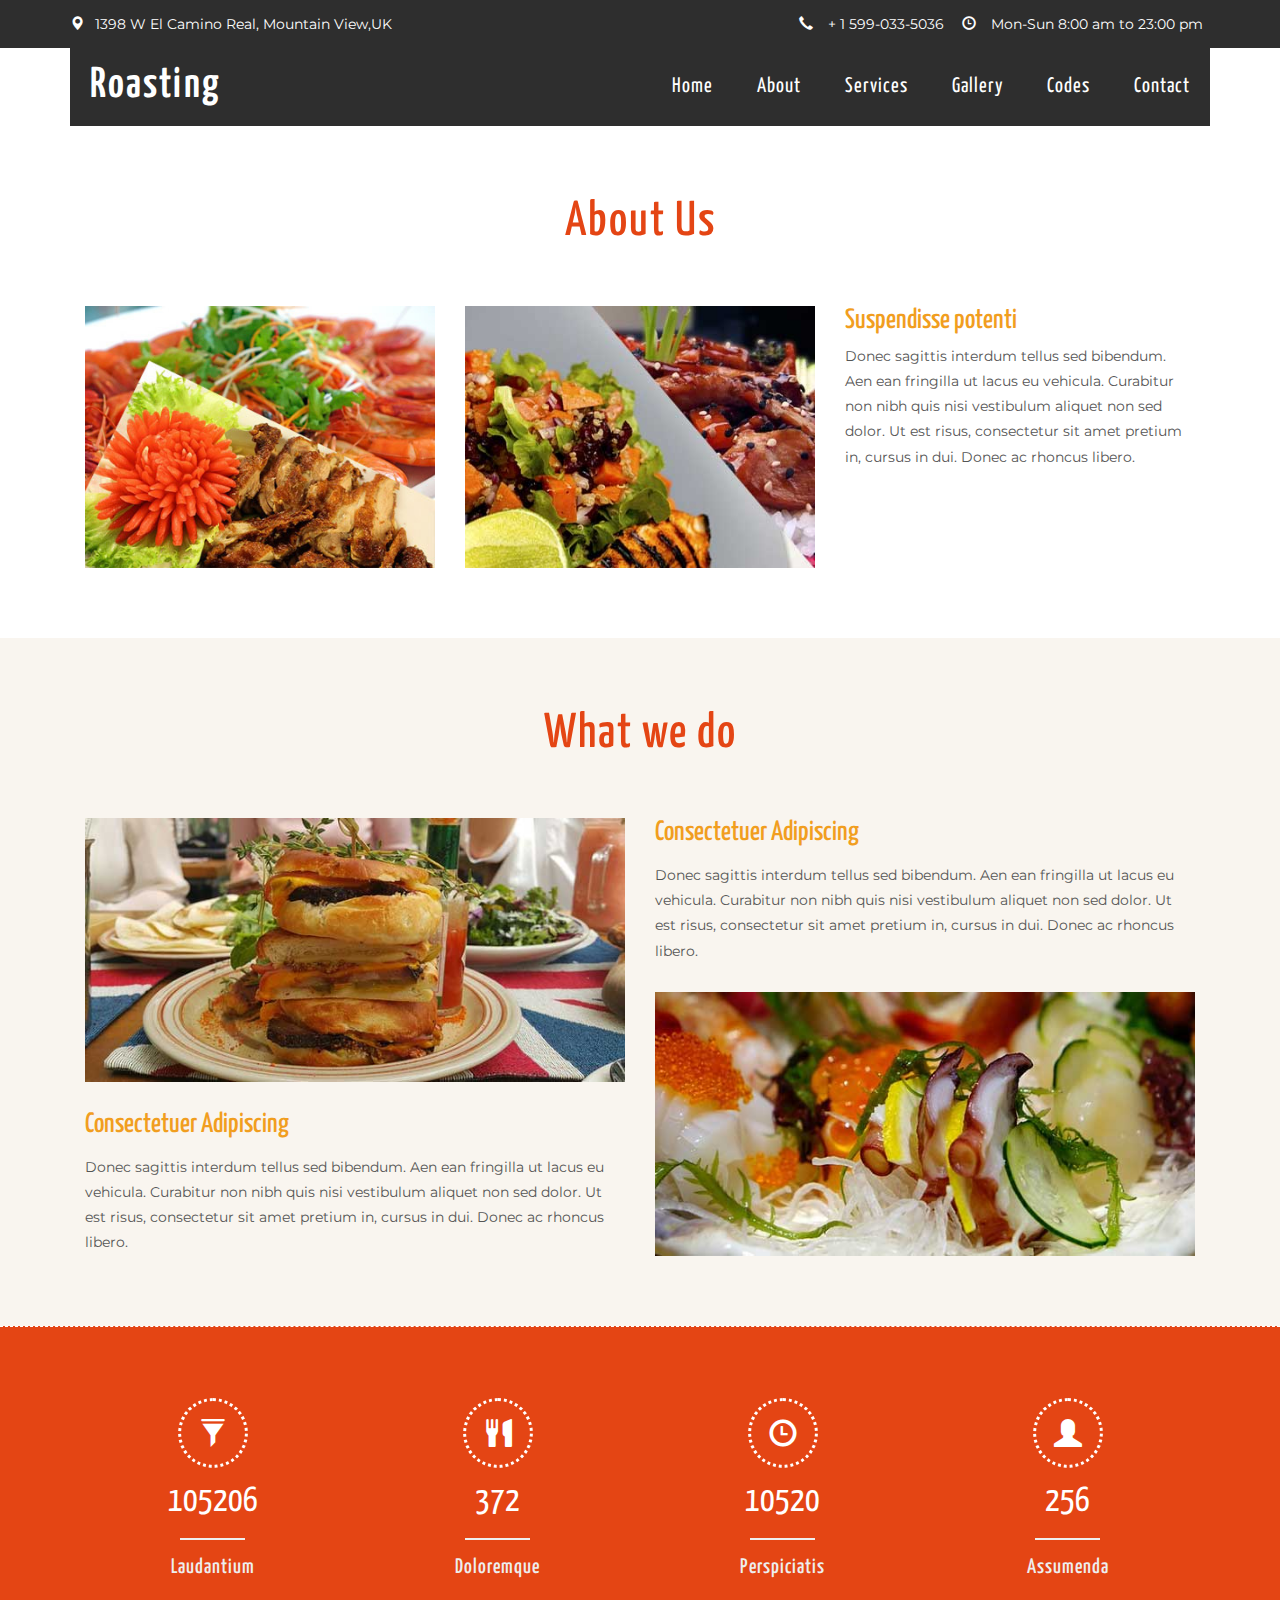
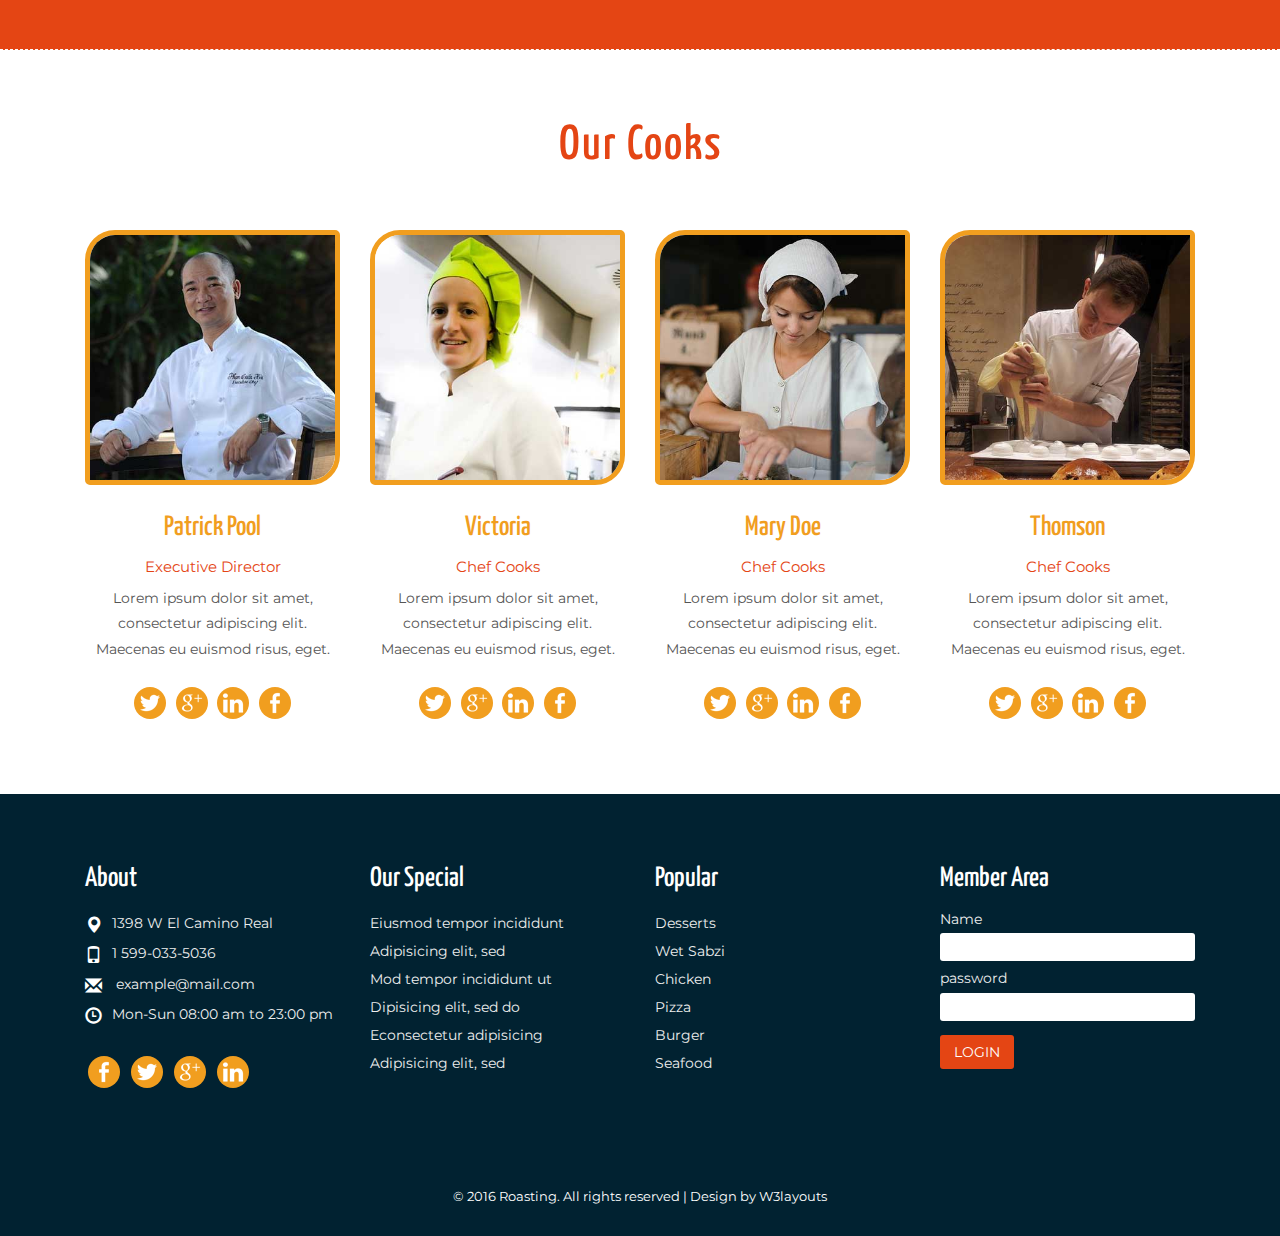
<file: about.html>
<!--A Design by W3layouts 
Author: W3layout
Author URL: http://w3layouts.com
License: Creative Commons Attribution 3.0 Unported
License URL: http://creativecommons.org/licenses/by/3.0/
-->
<!DOCTYPE html>
<html>
<head>
<title>Roasting a Hotel and Restaurant Category Flat Bootstrap Responsive website Template | About:: w3layouts</title>
<!---->
<link href="css/bootstrap.css" rel="stylesheet" type="text/css" media="all" />
<link href="css/style.css" rel="stylesheet" type="text/css" media="all" />	
<!--for-mobile-apps-->
<meta name="viewport" content="width=device-width, initial-scale=1">
<meta http-equiv="Content-Type" content="text/html; charset=utf-8" />
<meta property="og:title" content="Vide" />
<meta name="keywords" content="Roasting Responsive web template, Bootstrap Web Templates, Flat Web Templates, Android Compatible web template, 
Smartphone Compatible web template, free webdesigns for Nokia, Samsung, LG, SonyEricsson, Motorola web design" />
<script type="application/x-javascript"> addEventListener("load", function() { setTimeout(hideURLbar, 0); }, false);
function hideURLbar(){ window.scrollTo(0,1); } </script>
<!--//for-mobile-apps-->
<script src="js/jquery.min.js"></script>
<!---->
<link href='//fonts.googleapis.com/css?family=Montserrat:400,700' rel='stylesheet' type='text/css'>
<link href='//fonts.googleapis.com/css?family=Yanone+Kaffeesatz:400,700,300,200' rel='stylesheet' type='text/css'>
<!---->
<script type="text/javascript" src="js/numscroller-1.0.js"></script>
</head>
<body>
		<div class="banner">
			<div class="header-top">
				<div class="container">
					<div class="indicat">
						<span><i class="glyphicon glyphicon-map-marker" aria-hidden="true"></i>1398 W El Camino Real, Mountain View,UK</span>
					</div>
					<div class="detail">
						<ul>
							<li><i class="glyphicon glyphicon-earphone" aria-hidden="true"></i> + 1 599-033-5036</li>
							<li><i class="glyphicon glyphicon-time" aria-hidden="true"></i> Mon-Sun 8:00 am to 23:00 pm </li>
						</ul>
					</div>
					<div class="clearfix"></div>
				</div>
			</div>
			<div class="container">
				<div class="navigation navi">
					<div class="logo">
						<h1><a href="index.html">Roasting</a></h1>
					</div>
					<div class="navigation-right">
						<span class="menu"><img src="images/menu.png" alt=" " /></span>
						<nav class="link-effect-3" id="link-effect-3">
							<ul class="nav1 nav nav-wil">
								<li><a data-hover="Home" href="index.html">Home</a></li>
								<li class="active"><a data-hover="About" href="about.html">About</a></li>
								<li><a data-hover="Services" href="services.html" >Services</a></li>
								<li><a data-hover="Gallery" href="gallery.html">Gallery</a></li>
								<li><a data-hover="Codes" href="codes.html">Codes</a></li>
								<li><a data-hover="Contact" href="contact.html">Contact</a></li>
							</ul>
						</nav>
								<!-- script-for-menu -->
									<script>
									   $( "span.menu" ).click(function() {
										 $( "ul.nav1" ).slideToggle( 300, function() {
										 // Animation complete.
										  });
										 });
									</script>
								<!-- /script-for-menu -->
					</div>
					<div class="clearfix"></div>
				</div>
				
			</div>
		</div>
	<!--banner-->
		<!--content-->
		<div class="content">
			<!--about-->
				<div class="about-w3ls">
					<div class="container">
						<h2 class="tittle">About Us</h2>
						<div class="about-grids">
							<div class="col-md-4 about-grid">
								<img src="images/a1.jpg" class="img-responsive gray" alt=""/>
							</div>
							<div class="col-md-4 about-grid">
								<img src="images/a2.jpg" class="img-responsive gray" alt=""/>
							</div>
							<div class="col-md-4 about-grid">
								<h4>Suspendisse potenti</h4>
								<p>Donec sagittis interdum tellus sed bibendum. Aen ean fringilla ut lacus eu vehicula. Curabitur non nibh quis nisi vestibulum aliquet non sed dolor. Ut est risus, consectetur sit amet pretium in, cursus in dui. Donec ac rhoncus libero.</p>
							</div>
							<div class="clearfix"></div>
						</div>
					</div>
				</div>
			<!--about-->
			<!--What we do-->
				<div class="what-w3">
					<div class="container">
						<h3 class="tittle1">What we do</h3>
						<div class="what-grids">
							<div class="col-md-6 what-grid">
								<img src="images/g1.jpg" class="img-responsive gray" alt=""/>
								<div class="what-bottom">
									<h4>Consectetuer Adipiscing</h4>
									<p>Donec sagittis interdum tellus sed bibendum. Aen ean fringilla ut lacus eu vehicula. Curabitur non nibh quis nisi vestibulum aliquet non sed dolor. Ut est risus, consectetur sit amet pretium in, cursus in dui. Donec ac rhoncus libero.</p>
								</div>
							</div>
							<div class="col-md-6 what-grid">
								<div class="what-bottom1">
									<h4>Consectetuer Adipiscing</h4>
									<p>Donec sagittis interdum tellus sed bibendum. Aen ean fringilla ut lacus eu vehicula. Curabitur non nibh quis nisi vestibulum aliquet non sed dolor. Ut est risus, consectetur sit amet pretium in, cursus in dui. Donec ac rhoncus libero.</p>
								</div>
								<img src="images/g4.jpg" class="img-responsive gray" alt=""/>
							</div>
							<div class="clearfix"></div>
						</div>
					</div>
				</div>
			<!--What we do-->
			<!--count-->
			<div class="count-agileits">
				<div class="container">
					<div class="count-grids">
						<div class="col-md-3 count-grid">
						<i class="glyphicon glyphicon-filter" aria-hidden="true"></i>
							<div class="count hvr-bounce-to-bottom">
								<div class='numscroller numscroller-big-bottom' data-slno='1' data-min='0' data-max='105206' data-delay='.5' data-increment="100">105206</div>
									<span></span>
									<h5>Laudantium</h5>
							</div>
						</div>
						<div class="col-md-3 count-grid">
						<i class="glyphicon glyphicon-cutlery" aria-hidden="true"></i>
							<div class="count hvr-bounce-to-bottom">
								<div class='numscroller numscroller-big-bottom' data-slno='1' data-min='0' data-max='372' data-delay='.5' data-increment="100">372</div>
									<span></span>
									<h5>Doloremque</h5>
							</div>
						</div>
						<div class="col-md-3 count-grid">
						<i class="glyphicon glyphicon-time" aria-hidden="true"></i>
							<div class="count hvr-bounce-to-bottom">
								<div class='numscroller numscroller-big-bottom' data-slno='1' data-min='0' data-max='10520' data-delay='.5' data-increment="100">10520</div>
									<span></span>
									<h5>Perspiciatis</h5>
								</div>
						</div>
						<div class="col-md-3 count-grid">
						<i class="glyphicon glyphicon-user" aria-hidden="true"></i>
							<div class="count hvr-bounce-to-bottom">
								<div class='numscroller numscroller-big-bottom' data-slno='1' data-min='0' data-max='256' data-delay='.5' data-increment="100">256</div>
									<span></span>
									<h5>Assumenda</h5>
							</div>
						</div>
						<div class="clearfix"></div>
					</div>
				</div>
			</div>
				<!--count-->

			<!--team-->
			<div class="team">
				<div class="container">
					<h3 class="tittle1">Our Cooks</h3>
					<div class="team-grids">
						<div class="col-md-3 team-gd">
							<img src="images/t1.jpg" class="img-responsive" alt="">
							
								<h4>Patrick Pool</h4>
									<span>Executive Director</span>
								<p>Lorem ipsum dolor sit amet, consectetur adipiscing elit. Maecenas eu euismod risus, eget.</p>
								<div class="social-icon">
									<a href="#"><i class="icon1"></i></a>
									<a href="#"><i class="icon2"></i></a>
									<a href="#"><i class="icon3"></i></a>
									<a href="#"><i class="icon"></i></a>
							</div>
						</div>
						<div class="col-md-3 team-gd">
							<img src="images/t2.jpg" class="img-responsive" alt="">
									<h4>Victoria</h4>
								<span>Chef Cooks</span>
								<p>Lorem ipsum dolor sit amet, consectetur adipiscing elit. Maecenas eu euismod risus, eget.</p>
								<div class="social-icon">
									<a href="#"><i class="icon1"></i></a>
									<a href="#"><i class="icon2"></i></a>
									<a href="#"><i class="icon3"></i></a>
									<a href="#"><i class="icon"></i></a>
							</div>
						</div>
						<div class="col-md-3 team-gd">
							<img src="images/t3.jpg" class="img-responsive" alt="">
								<h4>Mary Doe</h4>
								<span>Chef Cooks</span>
								<p>Lorem ipsum dolor sit amet, consectetur adipiscing elit. Maecenas eu euismod risus, eget.</p>
								<div class="social-icon">
									<a href="#"><i class="icon1"></i></a>
									<a href="#"><i class="icon2"></i></a>
									<a href="#"><i class="icon3"></i></a>
									<a href="#"><i class="icon"></i></a>
							</div>
						</div>
						<div class="col-md-3 team-gd">
							<img src="images/t4.jpg" class="img-responsive" alt="">
								<h4>Thomson</h4>
								<span>Chef Cooks</span>
								<p>Lorem ipsum dolor sit amet, consectetur adipiscing elit. Maecenas eu euismod risus, eget.</p>
								<div class="social-icon">
									<a href="#"><i class="icon1"></i></a>
									<a href="#"><i class="icon2"></i></a>
									<a href="#"><i class="icon3"></i></a>
									<a href="#"><i class="icon"></i></a>
							</div>
						</div>
						<div class="clearfix"></div>
					</div>

				</div>
			</div>

			<!--team-->
		</div>
		<!--content-->
		<!--footer-->
			<div class="footer-w3l">
				<div class="container">
					<div class="footer-grids">
						<div class="col-md-3 footer-grid">
							<h4>About</h4>
							<ul>
								<li><i class="glyphicon glyphicon-map-marker" aria-hidden="true"></i>1398 W El Camino Real</li>
								<li><i class="glyphicon glyphicon-phone" aria-hidden="true"></i>1 599-033-5036</li>
								<li><i class="glyphicon glyphicon-envelope" aria-hidden="true"></i><a href="mailto:example@mail.com"> example@mail.com</a></li>
								<li><i class="glyphicon glyphicon-time" aria-hidden="true"></i>Mon-Sun 08:00 am to 23:00 pm</li>
							</ul>
							<div class="social-icon">
								<a href="#"><i class="icon"></i></a>
								<a href="#"><i class="icon1"></i></a>
								<a href="#"><i class="icon2"></i></a>
								<a href="#"><i class="icon3"></i></a>
							</div>
						</div>
						<div class="col-md-3 footer-grid">
							<h4>Our Special</h4>
							<ul>
								<li>Eiusmod tempor incididunt</li>
								<li>Adipisicing elit, sed</li>
								<li>Mod tempor incididunt ut</li>
								<li>Dipisicing elit, sed do</li>
								<li>Econsectetur adipisicing</li>
								<li>Adipisicing elit, sed</li>
							</ul>
						</div>
						<div class="col-md-3 footer-grid">
							<h4>Popular</h4>
							<ul>
								<li>Desserts</li>
								<li>Wet Sabzi</li>
								<li>Chicken</li>
								<li>Pizza</li>
								<li>Burger</li>
								<li>Seafood</li>
							</ul>
						</div>
						<div class="col-md-3 footer-grid">
							<h4> Member Area</h4>
							<form action="#" method="post">
								<p>Name</p>
								<input type="text" name="Name" placeholder="" required="">
								<p>password</p>
								<input type="password" name="Password" placeholder="" required="">
								<input type="submit" value="LOGIN">
							</form>
						</div>
						<div class="clearfix"></div>
					</div>
				</div>
			</div>
		<!--footer-->
		<!--copy-->
			<div class="copy-section">
				<div class="container">
					<div class="footer-top">
						<p>&copy; 2016 Roasting. All rights reserved | Design by <a href="http://w3layouts.com">W3layouts</a></p>
					</div>
				</div>
			</div>
		<!--copy-->
</body>
</html>
</file>
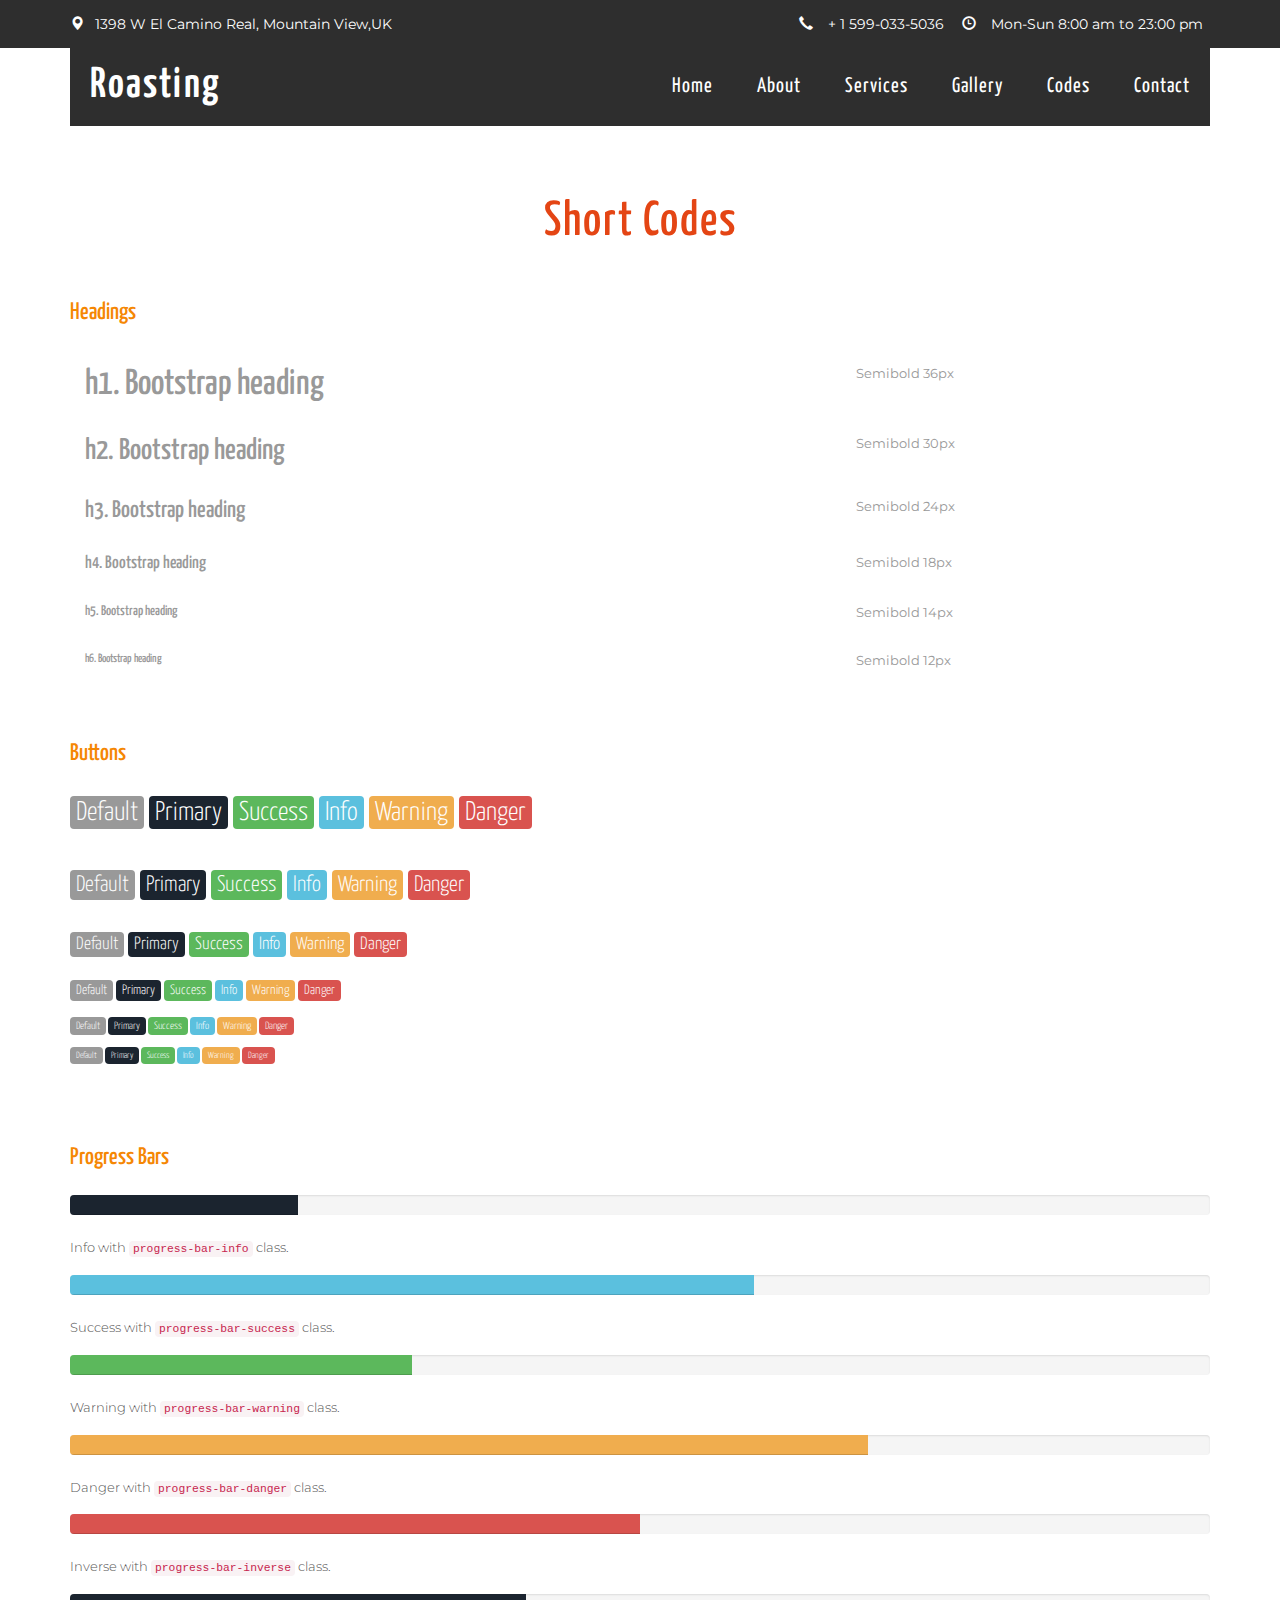
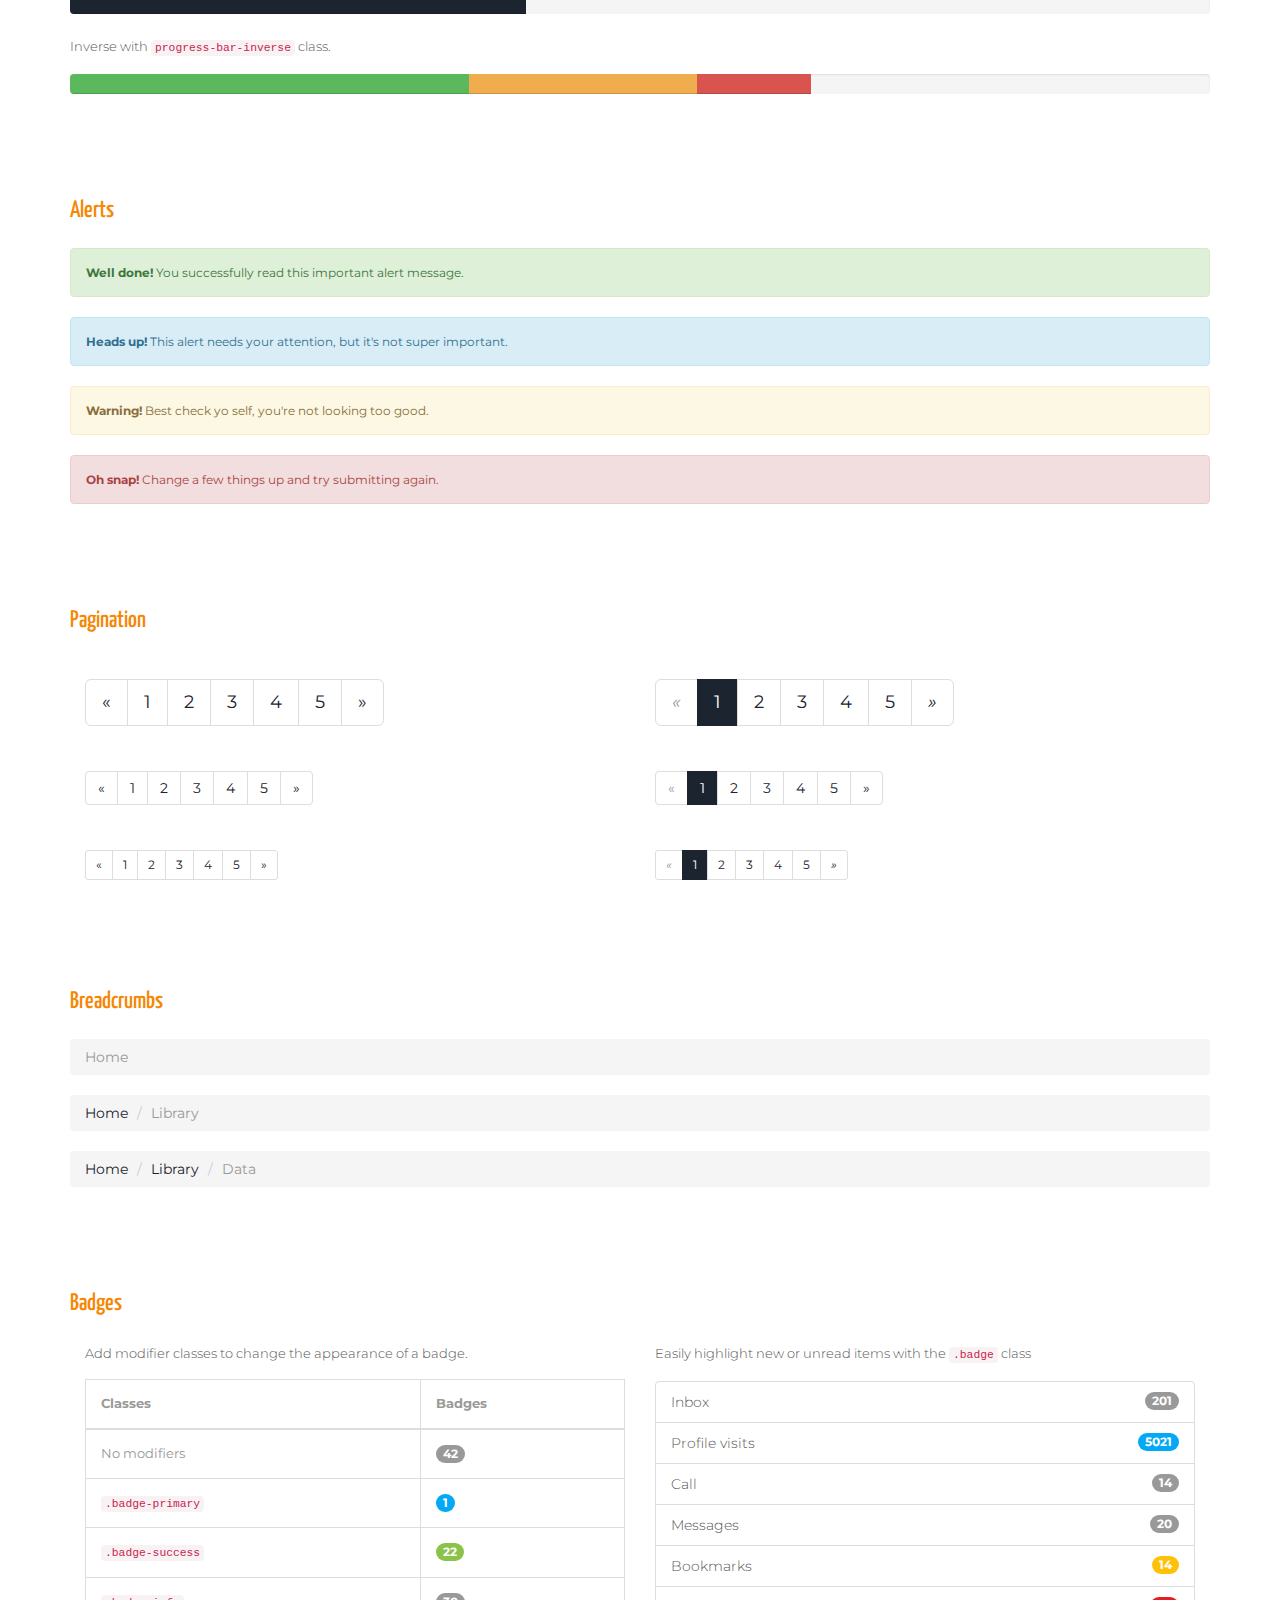
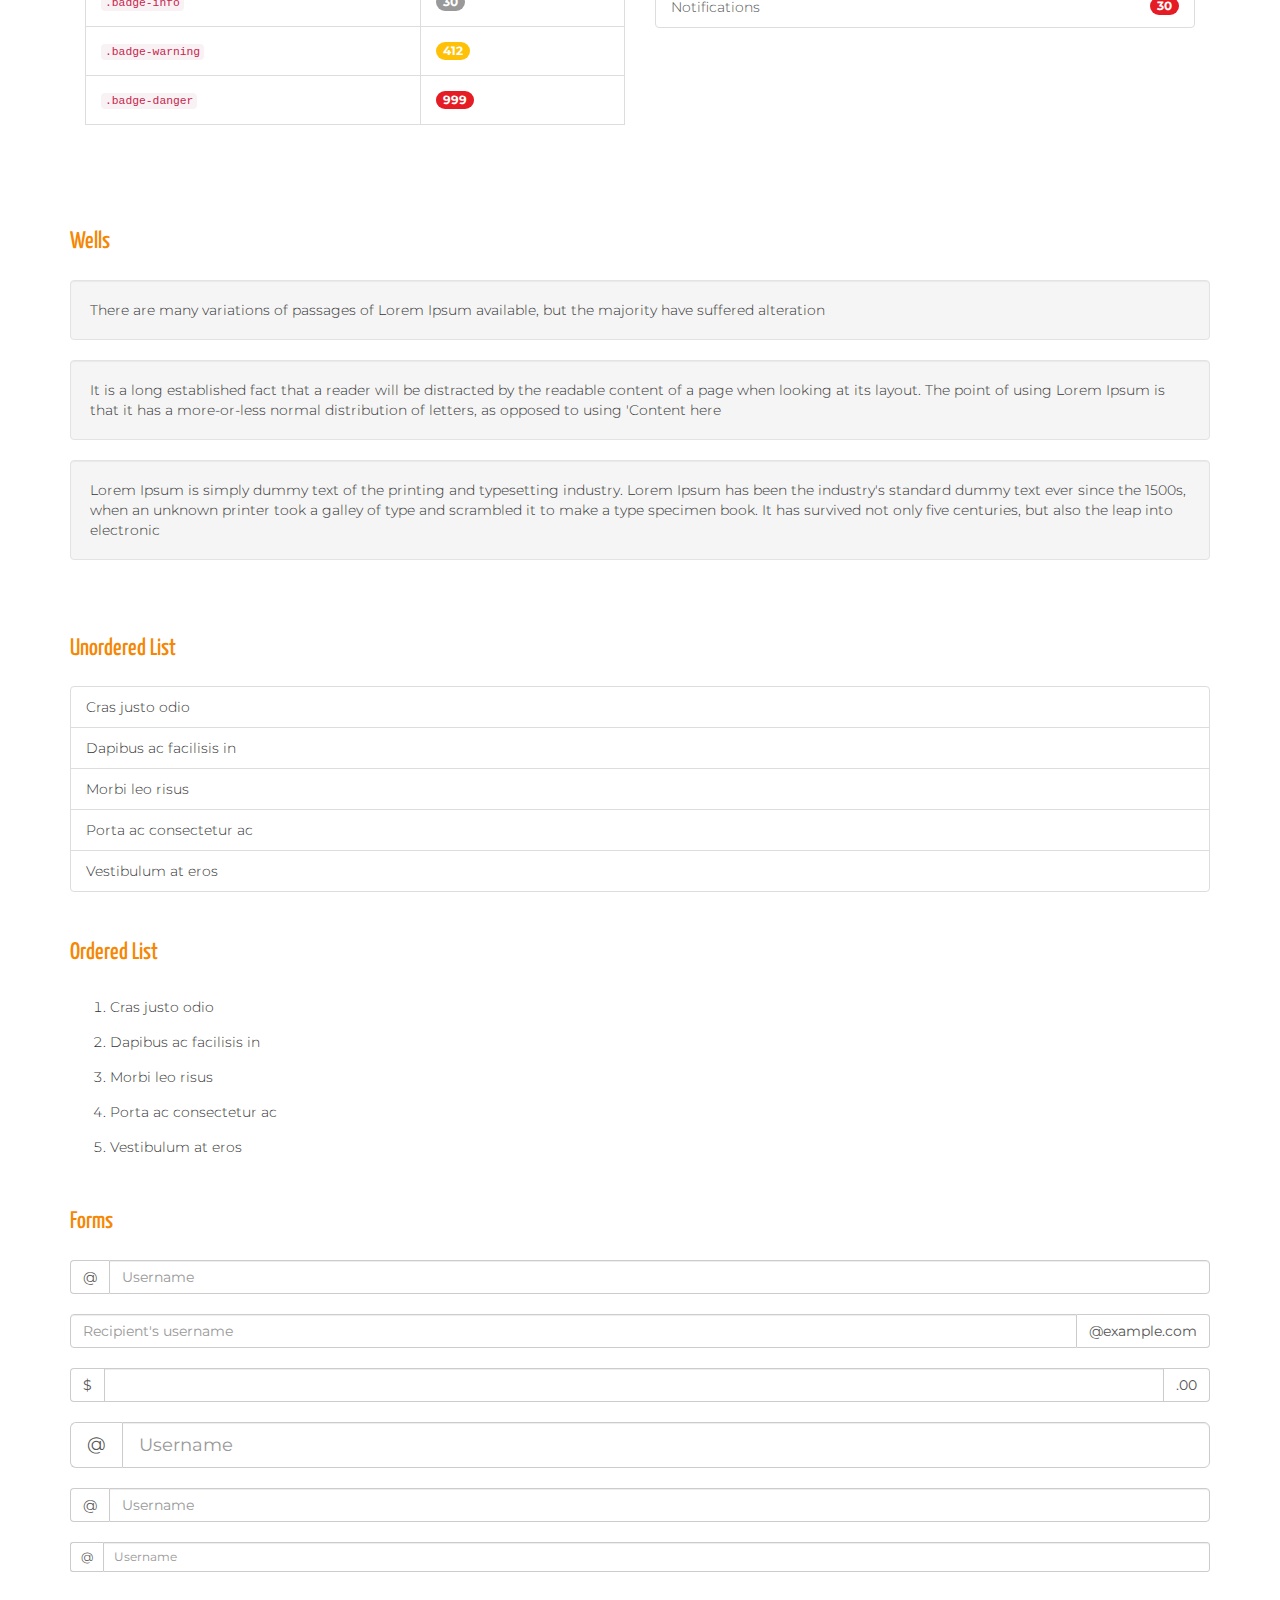
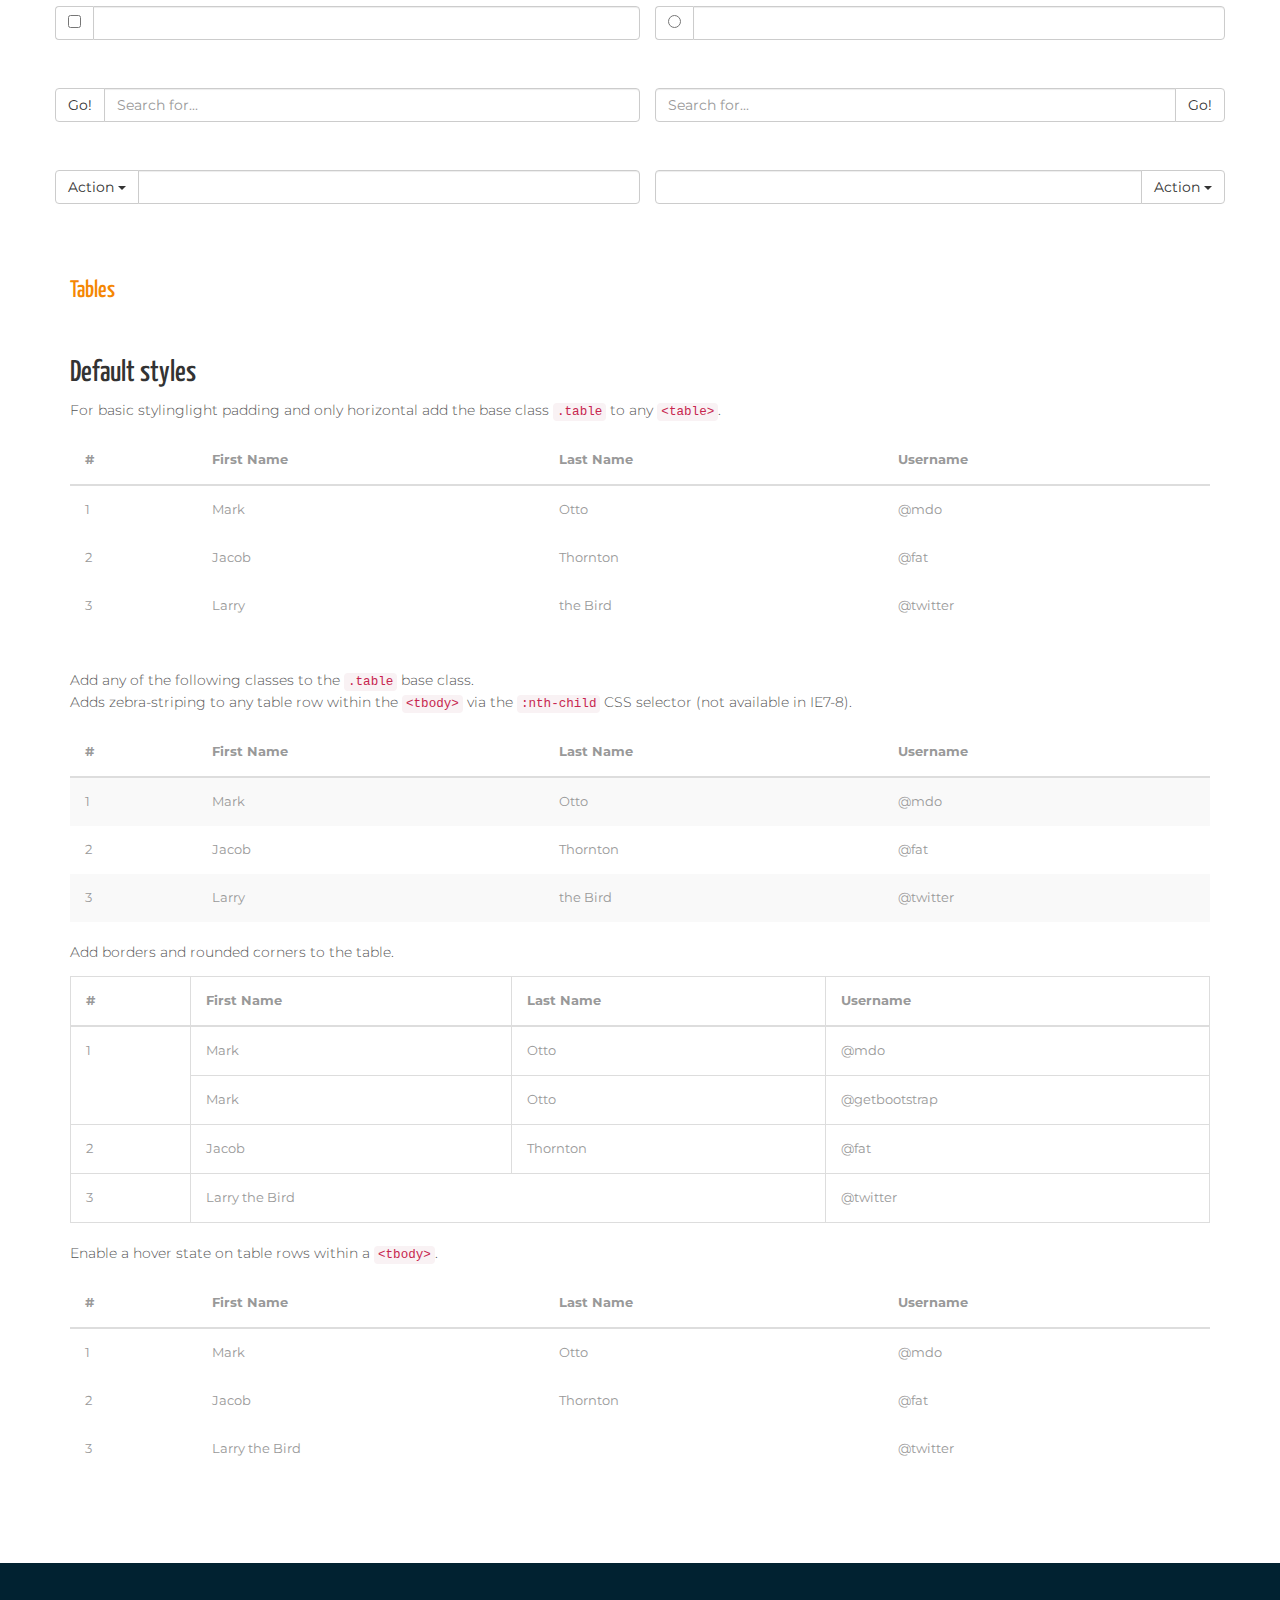
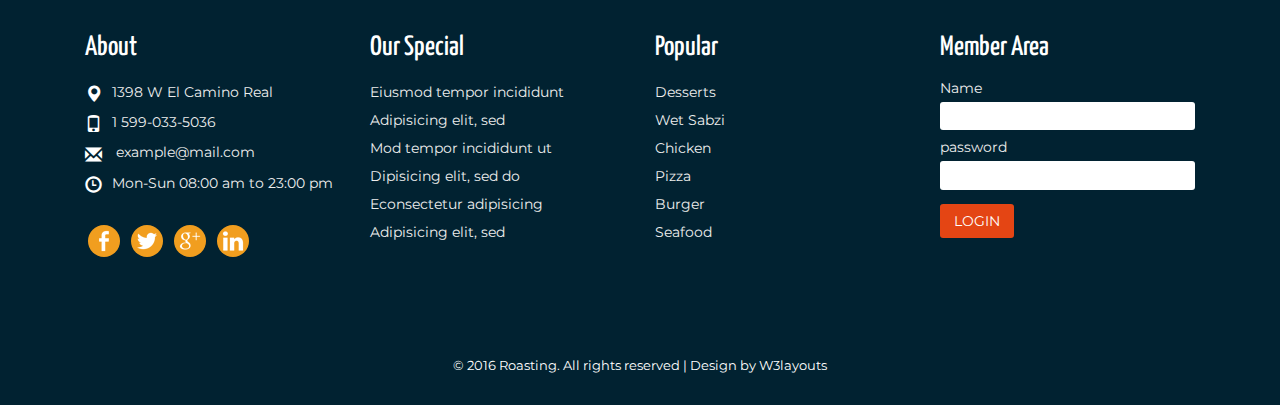
<file: codes.html>
<!--A Design by W3layouts 
Author: W3layout
Author URL: http://w3layouts.com
License: Creative Commons Attribution 3.0 Unported
License URL: http://creativecommons.org/licenses/by/3.0/
-->
<!DOCTYPE html>
<html>
<head>
<title>Roasting a Hotel and Restaurant Category Flat Bootstrap Responsive website Template | Short Codes :: w3layouts</title>
<!---->
<link href="css/bootstrap.css" rel="stylesheet" type="text/css" media="all" />
<link href="css/style.css" rel="stylesheet" type="text/css" media="all" />	
<!--for-mobile-apps-->
<meta name="viewport" content="width=device-width, initial-scale=1">
<meta http-equiv="Content-Type" content="text/html; charset=utf-8" />
<meta property="og:title" content="Vide" />
<meta name="keywords" content="Roasting Responsive web template, Bootstrap Web Templates, Flat Web Templates, Android Compatible web template, 
Smartphone Compatible web template, free webdesigns for Nokia, Samsung, LG, SonyEricsson, Motorola web design" />
<script type="application/x-javascript"> addEventListener("load", function() { setTimeout(hideURLbar, 0); }, false);
function hideURLbar(){ window.scrollTo(0,1); } </script>
<!--//for-mobile-apps-->
<script src="js/jquery.min.js"></script>
<!---->
<link href='//fonts.googleapis.com/css?family=Montserrat:400,700' rel='stylesheet' type='text/css'>
<link href='//fonts.googleapis.com/css?family=Yanone+Kaffeesatz:400,700,300,200' rel='stylesheet' type='text/css'>
<!---->
</head>
<body>
		<div class="banner">
			<div class="header-top">
				<div class="container">
					<div class="indicat">
						<span><i class="glyphicon glyphicon-map-marker" aria-hidden="true"></i>1398 W El Camino Real, Mountain View,UK</span>
					</div>
					<div class="detail">
						<ul>
							<li><i class="glyphicon glyphicon-earphone" aria-hidden="true"></i> + 1 599-033-5036</li>
							<li><i class="glyphicon glyphicon-time" aria-hidden="true"></i> Mon-Sun 8:00 am to 23:00 pm </li>
						</ul>
					</div>
					<div class="clearfix"></div>
				</div>
			</div>
			<div class="container">
				<div class="navigation navi">
					<div class="logo">
						<h1><a href="index.html">Roasting</a></h1>
					</div>
					<div class="navigation-right">
						<span class="menu"><img src="images/menu.png" alt=" " /></span>
						<nav class="link-effect-3" id="link-effect-3">
							<ul class="nav1 nav nav-wil">
								<li><a data-hover="Home" href="index.html">Home</a></li>
								<li><a data-hover="About" href="about.html">About</a></li>
								<li><a data-hover="Services" href="services.html" >Services</a></li>
								<li><a data-hover="Gallery" href="gallery.html">Gallery</a></li>
								<li class="active"><a data-hover="Codes" href="codes.html">Codes</a></li>
								<li><a data-hover="Contact" href="contact.html">Contact</a></li>
							</ul>
						</nav>
								<!-- script-for-menu -->
									<script>
									   $( "span.menu" ).click(function() {
										 $( "ul.nav1" ).slideToggle( 300, function() {
										 // Animation complete.
										  });
										 });
									</script>
								<!-- /script-for-menu -->
					</div>
					<div class="clearfix"></div>
				</div>
				
			</div>
		</div>
	<!--banner-->
		<!--content-->
		<div class="content">
			<!--typography-page -->
				<div class="typo">
					<div class="container">
						<h2 class="tittle">Short Codes</h2>
						<div class="grid_3 grid_4">
							<h3 class="hdg">Headings</h3>
							<div class="bs-example">
								<table class="table">
									<tbody>
										<tr>
											<td><h1 id="h1.-bootstrap-heading">h1. Bootstrap heading<a class="anchorjs-link" href="#h1.-bootstrap-heading"><span class="anchorjs-icon"></span></a></h1></td>
											<td class="type-info">Semibold 36px</td>
										</tr>
										<tr>
											<td><h2 id="h2.-bootstrap-heading">h2. Bootstrap heading<a class="anchorjs-link" href="#h2.-bootstrap-heading"><span class="anchorjs-icon"></span></a></h2></td>
											<td class="type-info">Semibold 30px</td>
										</tr>
										<tr>
											<td><h3 id="h3.-bootstrap-heading">h3. Bootstrap heading<a class="anchorjs-link" href="#h3.-bootstrap-heading"><span class="anchorjs-icon"></span></a></h3></td>
											<td class="type-info">Semibold 24px</td>
										</tr>
										<tr>
											<td><h4 id="h4.-bootstrap-heading">h4. Bootstrap heading<a class="anchorjs-link" href="#h4.-bootstrap-heading"><span class="anchorjs-icon"></span></a></h4></td>
											<td class="type-info">Semibold 18px</td>
										</tr>
										<tr>
											<td><h5 id="h5.-bootstrap-heading">h5. Bootstrap heading<a class="anchorjs-link" href="#h5.-bootstrap-heading"><span class="anchorjs-icon"></span></a></h5></td>
											<td class="type-info">Semibold 14px</td>
										</tr>
										<tr>
											<td><h6>h6. Bootstrap heading</h6></td>
											<td class="type-info">Semibold 12px</td>
										</tr>
									</tbody>
								</table>
							</div>
						</div>

						<div class="grid_3 grid_5">
							<h3>Buttons</h3>
							<h1>
								<a href="#"><span class="label label-default">Default</span></a>
								<a href="#"><span class="label label-primary">Primary</span></a>
								<a href="#"><span class="label label-success">Success</span></a>
								<a href="#"><span class="label label-info">Info</span></a>
								<a href="#"><span class="label label-warning">Warning</span></a>
								<a href="#"><span class="label label-danger">Danger</span></a>
							</h1>
							<h2>
								<a href="#"><span class="label label-default">Default</span></a>
								<a href="#"><span class="label label-primary">Primary</span></a>
								<a href="#"><span class="label label-success">Success</span></a>
								<a href="#"><span class="label label-info">Info</span></a>
								<a href="#"><span class="label label-warning">Warning</span></a>
								<a href="#"><span class="label label-danger">Danger</span></a>
							</h2>
							<h3>
								<a href="#"><span class="label label-default">Default</span></a>
								<a href="#"><span class="label label-primary">Primary</span></a>
								<a href="#"><span class="label label-success">Success</span></a>
								<a href="#"><span class="label label-info">Info</span></a>
								<a href="#"><span class="label label-warning">Warning</span></a>
								<a href="#"><span class="label label-danger">Danger</span></a>
							</h3>
							<h4>
								<a href="#"><span class="label label-default">Default</span></a>
								<a href="#"><span class="label label-primary">Primary</span></a>
								<a href="#"><span class="label label-success">Success</span></a>
								<a href="#"><span class="label label-info">Info</span></a>
								<a href="#"><span class="label label-warning">Warning</span></a>
								<a href="#"><span class="label label-danger">Danger</span></a>
							</h4>
							<h5>
								<a href="#"><span class="label label-default">Default</span></a>
								<a href="#"><span class="label label-primary">Primary</span></a>
								<a href="#"><span class="label label-success">Success</span></a>
								<a href="#"><span class="label label-info">Info</span></a>
								<a href="#"><span class="label label-warning">Warning</span></a>
								<a href="#"><span class="label label-danger">Danger</span></a>
							</h5>
							<h6>
								<a href="#"><span class="label label-default">Default</span></a>
								<a href="#"><span class="label label-primary">Primary</span></a>
								<a href="#"><span class="label label-success">Success</span></a>
								<a href="#"><span class="label label-info">Info</span></a>
								<a href="#"><span class="label label-warning">Warning</span></a>
								<a href="#"><span class="label label-danger">Danger</span></a>
							</h6>
						</div>		
						
						<div class="grid_3 grid_5">
							<h3>Progress Bars</h3>
							<div class="tab-content">
								<div class="tab-pane active" id="domprogress">
									<div class="progress">    
										<div class="progress-bar progress-bar-primary" style="width: 20%"></div>
									</div>
									<p>Info with <code>progress-bar-info</code> class.</p>
									<div class="progress">    
										<div class="progress-bar progress-bar-info" style="width: 60%"></div>
									</div>
									<p>Success with <code>progress-bar-success</code> class.</p>
									<div class="progress">
										<div class="progress-bar progress-bar-success" style="width: 30%"></div>
									</div>
									<p>Warning with <code>progress-bar-warning</code> class.</p>
									<div class="progress">
										<div class="progress-bar progress-bar-warning" style="width: 70%"></div>
									</div>
									<p>Danger with <code>progress-bar-danger</code> class.</p>
									<div class="progress">
										<div class="progress-bar progress-bar-danger" style="width: 50%"></div>
									</div>
									<p>Inverse with <code>progress-bar-inverse</code> class.</p>
									<div class="progress">
										<div class="progress-bar progress-bar-inverse" style="width: 40%"></div>
									</div>
									<p>Inverse with <code>progress-bar-inverse</code> class.</p>
									<div class="progress">
										<div class="progress-bar progress-bar-success" style="width: 35%"><span class="sr-only">35% Complete (success)</span></div>
										<div class="progress-bar progress-bar-warning" style="width: 20%"><span class="sr-only">20% Complete (warning)</span></div>
										<div class="progress-bar progress-bar-danger" style="width: 10%"><span class="sr-only">10% Complete (danger)</span></div>
									</div>
								</div>
							</div>
						</div>
						<div class="grid_3 grid_5">
							<h3>Alerts</h3>
							<div class="alert alert-success" role="alert">
								<strong>Well done!</strong> You successfully read this important alert message.
							</div>
							<div class="alert alert-info" role="alert">
								<strong>Heads up!</strong> This alert needs your attention, but it's not super important.
							</div>
							<div class="alert alert-warning" role="alert">
								<strong>Warning!</strong> Best check yo self, you're not looking too good.
							</div>
							<div class="alert alert-danger" role="alert">
								<strong>Oh snap!</strong> Change a few things up and try submitting again.
							</div>
						</div>
						<div class="grid_3 grid_5">
							<h3>Pagination</h3>
							<div class="col-md-6">
								<nav>
									<ul class="pagination pagination-lg">
										<li><a href="#" aria-label="Previous"><span aria-hidden="true">«</span></a></li>
										<li><a href="#">1</a></li>
										<li><a href="#">2</a></li>
										<li><a href="#">3</a></li>
										<li><a href="#">4</a></li>
										<li><a href="#">5</a></li>
										<li><a href="#" aria-label="Next"><span aria-hidden="true">»</span></a></li>
									</ul>
								</nav>
								<nav>
									<ul class="pagination">
										<li><a href="#" aria-label="Previous"><span aria-hidden="true">«</span></a></li>
										<li><a href="#">1</a></li>
										<li><a href="#">2</a></li>
										<li><a href="#">3</a></li>
										<li><a href="#">4</a></li>
										<li><a href="#">5</a></li>
										<li><a href="#" aria-label="Next"><span aria-hidden="true">»</span></a></li>
									</ul>
								</nav>
								<nav>
									<ul class="pagination pagination-sm">
										<li><a href="#" aria-label="Previous"><span aria-hidden="true">«</span></a></li>
										<li><a href="#">1</a></li>
										<li><a href="#">2</a></li>
										<li><a href="#">3</a></li>
										<li><a href="#">4</a></li>
										<li><a href="#">5</a></li>
										<li><a href="#" aria-label="Next"><span aria-hidden="true">»</span></a></li>
									</ul>
								</nav>
							</div>
							<div class="col-md-6">
								<ul class="pagination pagination-lg">
									<li class="disabled"><a href="#"><i class="fa fa-angle-left">«</i></a></li>
									<li class="active"><a href="#">1</a></li>
									<li><a href="#">2</a></li>
									<li><a href="#">3</a></li>
									<li><a href="#">4</a></li>
									<li><a href="#">5</a></li>
									<li><a href="#"><i class="fa fa-angle-right">»</i></a></li>
								</ul>
								<nav>
									<ul class="pagination">
										<li class="disabled"><a href="#" aria-label="Previous"><span aria-hidden="true">«</span></a></li>
										<li class="active"><a href="#">1 <span class="sr-only">(current)</span></a></li>
										<li><a href="#">2</a></li>
										<li><a href="#">3</a></li>
										<li><a href="#">4</a></li>
										<li><a href="#">5</a></li>
										<li><a href="#" aria-label="Next"><span aria-hidden="true">»</span></a></li>
									</ul>
								</nav>
								<ul class="pagination pagination-sm">
									<li class="disabled"><a href="#"><i class="fa fa-angle-left">«</i></a></li>
									<li class="active"><a href="#">1</a></li>
									<li><a href="#">2</a></li>
									<li><a href="#">3</a></li>
									<li><a href="#">4</a></li>
									<li><a href="#">5</a></li>
									<li><a href="#"><i class="fa fa-angle-right">»</i></a></li>
								</ul>
							</div>
							<div class="clearfix"> </div>
						</div>
						<div class="grid_3 grid_5">
							<h3>Breadcrumbs</h3>
							<ol class="breadcrumb">
								<li class="active">Home</li>
							</ol>
							<ol class="breadcrumb">
								<li><a href="#">Home</a></li>
								<li class="active">Library</li>
							</ol>
							<ol class="breadcrumb">
								<li><a href="#">Home</a></li>
								<li><a href="#">Library</a></li>
								<li class="active">Data</li>
							</ol>
						</div>
						<div class="grid_3 grid_5">
							<h3>Badges</h3>
							<div class="col-md-6">
								<p>Add modifier classes to change the appearance of a badge.</p>
								<table class="table table-bordered">
									<thead>
										<tr>
											<th>Classes</th>
											<th>Badges</th>
										</tr>
									</thead>
									<tbody>
										<tr>
											<td>No modifiers</td>
											<td><span class="badge">42</span></td>
										</tr>
										<tr>
											<td><code>.badge-primary</code></td>
											<td><span class="badge badge-primary">1</span></td>
										</tr>
										<tr>
											<td><code>.badge-success</code></td>
											<td><span class="badge badge-success">22</span></td>
										</tr>
										<tr>
											<td><code>.badge-info</code></td>
											<td><span class="badge badge-info">30</span></td>
										</tr>
										<tr>
											<td><code>.badge-warning</code></td>
											<td><span class="badge badge-warning">412</span></td>
										</tr>
										<tr>
											<td><code>.badge-danger</code></td>
											<td><span class="badge badge-danger">999</span></td>
										</tr>
									</tbody>
								</table>                    
							</div>
							<div class="col-md-6">
								<p>Easily highlight new or unread items with the <code>.badge</code> class</p>
								<div class="list-group list-group-alternate"> 
									<a href="#" class="list-group-item"><span class="badge">201</span> <i class="ti ti-email"></i> Inbox </a> 
									<a href="#" class="list-group-item"><span class="badge badge-primary">5021</span> <i class="ti ti-eye"></i> Profile visits </a> 
									<a href="#" class="list-group-item"><span class="badge">14</span> <i class="ti ti-headphone-alt"></i> Call </a> 
									<a href="#" class="list-group-item"><span class="badge">20</span> <i class="ti ti-comments"></i> Messages </a> 
									<a href="#" class="list-group-item"><span class="badge badge-warning">14</span> <i class="ti ti-bookmark"></i> Bookmarks </a> 
									<a href="#" class="list-group-item"><span class="badge badge-danger">30</span> <i class="ti ti-bell"></i> Notifications </a> 
								</div>
							</div>
						   <div class="clearfix"> </div>
						</div>	 
						<div class="grid_3 grid_5">
							<h3>Wells</h3>
							<div class="well">
								There are many variations of passages of Lorem Ipsum available, but the majority have suffered alteration
							</div>
							<div class="well">
								It is a long established fact that a reader will be distracted by the readable content of a page when looking at its layout. The point of using Lorem Ipsum is that it has a more-or-less normal distribution of letters, as opposed to using 'Content here
							</div>
							<div class="well">
									Lorem Ipsum is simply dummy text of the printing and typesetting industry. Lorem Ipsum has been the industry's standard dummy text ever since the 1500s, when an unknown printer took a galley of type and scrambled it to make a type specimen book. It has survived not only five centuries, but also the leap into electronic
							</div>
						</div>
						<h3 class="bars">Unordered List</h3>
						<ul class="list-group">
						  <li class="list-group-item">Cras justo odio</li>
						  <li class="list-group-item">Dapibus ac facilisis in</li>
						  <li class="list-group-item">Morbi leo risus</li>
						  <li class="list-group-item">Porta ac consectetur ac</li>
						  <li class="list-group-item">Vestibulum at eros</li>
						</ul>
						<h3 class="bars">Ordered List</h3>
						<ol>
							<li class="list-group-item1">Cras justo odio</li>
							<li class="list-group-item1">Dapibus ac facilisis in</li>
							<li class="list-group-item1">Morbi leo risus</li>
							<li class="list-group-item1">Porta ac consectetur ac</li>
							<li class="list-group-item1">Vestibulum at eros</li>
						</ol>
						<h3 class="bars">Forms</h3>
						<div class="input-group">
							<span class="input-group-addon" id="basic-addon1">@</span>
							<input type="text" class="form-control" placeholder="Username" aria-describedby="basic-addon1">
						</div>
						<div class="input-group">
							<input type="text" class="form-control" placeholder="Recipient's username" aria-describedby="basic-addon2">
							<span class="input-group-addon" id="basic-addon2">@example.com</span>
						</div>
						<div class="input-group">
							<span class="input-group-addon">$</span>
								<input type="text" class="form-control" aria-label="Amount (to the nearest dollar)">
							<span class="input-group-addon">.00</span>
						</div>
						<div class="input-group input-group-lg">
							<span class="input-group-addon" id="sizing-addon1">@</span>
							<input type="text" class="form-control" placeholder="Username" aria-describedby="sizing-addon1">
						</div>
						<div class="input-group">
							<span class="input-group-addon" id="sizing-addon2">@</span>
							<input type="text" class="form-control" placeholder="Username" aria-describedby="sizing-addon2">
						</div>
						<div class="input-group input-group-sm">
							<span class="input-group-addon" id="sizing-addon3">@</span>
							<input type="text" class="form-control" placeholder="Username" aria-describedby="sizing-addon3">
						</div>
						<div class="row">
							<div class="col-lg-6 in-gp-tl">
								<div class="input-group">
									<span class="input-group-addon">
										<input type="checkbox" aria-label="...">
									</span>
									<input type="text" class="form-control" aria-label="...">
								</div><!-- /input-group -->
							</div><!-- /.col-lg-6 -->
							<div class="col-lg-6 in-gp-tb">
								<div class="input-group">
									<span class="input-group-addon">
										<input type="radio" aria-label="...">
									</span>
									<input type="text" class="form-control" aria-label="...">
								</div><!-- /input-group -->
							</div><!-- /.col-lg-6 -->
						</div><!-- /.row -->
						<div class="row">
							<div class="col-lg-6 in-gp-tl">
								<div class="input-group">
									<span class="input-group-btn">
										<button class="btn btn-default" type="button">Go!</button>
									</span>
									<input type="text" class="form-control" placeholder="Search for...">
								</div><!-- /input-group -->
							</div><!-- /.col-lg-6 -->
							<div class="col-lg-6 in-gp-tb">
								<div class="input-group">
									<input type="text" class="form-control" placeholder="Search for...">
									<span class="input-group-btn">
										<button class="btn btn-default" type="button">Go!</button>
									</span>
								</div><!-- /input-group -->
							</div><!-- /.col-lg-6 -->
						</div><!-- /.row -->
						<div class="row">
							<div class="col-lg-6 in-gp-tl">
								<div class="input-group">
									<div class="input-group-btn">
										<button type="button" class="btn btn-default dropdown-toggle" data-toggle="dropdown" aria-haspopup="true" aria-expanded="false">Action <span class="caret"></span></button>
										<ul class="dropdown-menu">
											<li><a href="#">Action</a></li>
											<li><a href="#">Another action</a></li>
											<li><a href="#">Something else here</a></li>
											<li role="separator" class="divider"></li>
											<li><a href="#">Separated link</a></li>
										</ul>
									</div><!-- /btn-group -->
									<input type="text" class="form-control" aria-label="...">
								</div><!-- /input-group -->
							</div><!-- /.col-lg-6 -->
							<div class="col-lg-6 in-gp-tb">
								<div class="input-group">
									<input type="text" class="form-control" aria-label="...">
									<div class="input-group-btn">
										<button type="button" class="btn btn-default dropdown-toggle" data-toggle="dropdown" aria-haspopup="true" aria-expanded="false">Action <span class="caret"></span></button>
										<ul class="dropdown-menu dropdown-menu-right">
											<li><a href="#">Action</a></li>
											<li><a href="#">Another action</a></li>
											<li><a href="#">Something else here</a></li>
											<li role="separator" class="divider"></li>
											<li><a href="#">Separated link</a></li>
										</ul>
									</div><!-- /btn-group -->
								</div><!-- /input-group -->
							</div><!-- /.col-lg-6 -->
						</div><!-- /.row -->
						<div class="page-header">
							<h3 class="bars">Tables</h3>
						</div>
						<h2 class="typoh2">Default styles</h2>
						<p>For basic stylinglight padding and only horizontal add the base class <code>.table</code> to any <code>&lt;table&gt;</code>.</p>
						<div class="bs-docs-example">
							<table class="table">
								<thead>
									<tr>
										<th>#</th>
										<th>First Name</th>
										<th>Last Name</th>
										<th>Username</th>
									</tr>
								</thead>
								<tbody>
									<tr>
										<td>1</td>
										<td>Mark</td>
										<td>Otto</td>
										<td>@mdo</td>
									</tr>
									<tr>
										<td>2</td>
										<td>Jacob</td>
										<td>Thornton</td>
										<td>@fat</td>
									</tr>
									<tr>
										<td>3</td>
										<td>Larry</td>
										<td>the Bird</td>
										<td>@twitter</td>
									</tr>
								</tbody>
							</table>
						</div>
						<hr class="bs-docs-separator">
						<p>Add any of the following classes to the <code>.table</code> base class.</p>
						<p>Adds zebra-striping to any table row within the <code>&lt;tbody&gt;</code> via the <code>:nth-child</code> CSS selector (not available in IE7-8).</p>
						<div class="bs-docs-example">
							<table class="table table-striped">
								<thead>
									<tr>
										<th>#</th>
										<th>First Name</th>
										<th>Last Name</th>
										<th>Username</th>
									</tr>
								</thead>
								<tbody>
									<tr>
										<td>1</td>
										<td>Mark</td>
										<td>Otto</td>
										<td>@mdo</td>
									</tr>
									<tr>
										<td>2</td>
										<td>Jacob</td>
										<td>Thornton</td>
										<td>@fat</td>
									</tr>
									<tr>
										<td>3</td>
										<td>Larry</td>
										<td>the Bird</td>
										<td>@twitter</td>
									</tr>
								</tbody>
							</table>
						</div>
						<p>Add borders and rounded corners to the table.</p>
						<div class="bs-docs-example">
							<table class="table table-bordered">
								<thead>
									<tr>
										<th>#</th>
										<th>First Name</th>
										<th>Last Name</th>
										<th>Username</th>
									</tr>
								</thead>
								<tbody>
									<tr>
										<td rowspan="2">1</td>
										<td>Mark</td>
										<td>Otto</td>
										<td>@mdo</td>
									</tr>
									<tr>
										<td>Mark</td>
										<td>Otto</td>
										<td>@getbootstrap</td>
									</tr>
									<tr>
										<td>2</td>
										<td>Jacob</td>
										<td>Thornton</td>
										<td>@fat</td>
									</tr>
									<tr>
										<td>3</td>
										<td colspan="2">Larry the Bird</td>
										<td>@twitter</td>
									</tr>
								</tbody>
							</table>
						</div>
						<p>Enable a hover state on table rows within a <code>&lt;tbody&gt;</code>.</p>
						<div class="bs-docs-example">
							<table class="table table-hover">
								<thead>
									<tr>
									  <th>#</th>
									  <th>First Name</th>
									  <th>Last Name</th>
									  <th>Username</th>
									</tr>
								</thead>
								<tbody>
									<tr>
									  <td>1</td>
									  <td>Mark</td>
									  <td>Otto</td>
									  <td>@mdo</td>
									</tr>
									<tr>
									  <td>2</td>
									  <td>Jacob</td>
									  <td>Thornton</td>
									  <td>@fat</td>
									</tr>
									<tr>
									  <td>3</td>
									  <td colspan="2">Larry the Bird</td>
									  <td>@twitter</td>
									</tr>
								</tbody>
							</table>
						</div>
					</div>
				</div>
			<!-- //typography-page -->

		</div>
		<!--content-->
		<!--footer-->
			<div class="footer-w3l">
				<div class="container">
					<div class="footer-grids">
						<div class="col-md-3 footer-grid">
							<h4>About</h4>
							<ul>
								<li><i class="glyphicon glyphicon-map-marker" aria-hidden="true"></i>1398 W El Camino Real</li>
								<li><i class="glyphicon glyphicon-phone" aria-hidden="true"></i>1 599-033-5036</li>
								<li><i class="glyphicon glyphicon-envelope" aria-hidden="true"></i><a href="mailto:example@mail.com"> example@mail.com</a></li>
								<li><i class="glyphicon glyphicon-time" aria-hidden="true"></i>Mon-Sun 08:00 am to 23:00 pm</li>
							</ul>
							<div class="social-icon">
								<a href="#"><i class="icon"></i></a>
								<a href="#"><i class="icon1"></i></a>
								<a href="#"><i class="icon2"></i></a>
								<a href="#"><i class="icon3"></i></a>
							</div>
						</div>
						<div class="col-md-3 footer-grid">
							<h4>Our Special</h4>
							<ul>
								<li>Eiusmod tempor incididunt </li>
								<li>Adipisicing elit, sed</li>
								<li>Mod tempor incididunt ut</li>
								<li>Dipisicing elit, sed do</li>
								<li>Econsectetur adipisicing</li>
								<li>Adipisicing elit, sed</li>
							</ul>
						</div>
						<div class="col-md-3 footer-grid">
							<h4>Popular</h4>
							<ul>
								<li>Desserts</li>
								<li>Wet Sabzi</li>
								<li>Chicken</li>
								<li>Pizza</li>
								<li>Burger</li>
								<li>Seafood</li>
							</ul>
						</div>
						<div class="col-md-3 footer-grid">
							<h4> Member Area</h4>
							<form action="#" method="post">
								<p>Name</p>
								<input type="text" name="Name" placeholder="" required="">
								<p>password</p>
								<input type="password" name="Password" placeholder="" required="">
								<input type="submit" value="LOGIN">
							</form>
						</div>
						<div class="clearfix"></div>
					</div>
				</div>
			</div>
		<!--footer-->
		<!--copy-->
			<div class="copy-section">
				<div class="container">
					<div class="footer-top">
						<p>&copy; 2016 Roasting. All rights reserved | Design by <a href="http://w3layouts.com">W3layouts</a></p>
					</div>
				</div>
			</div>
		<!--copy-->
</body>
</html>
</file>
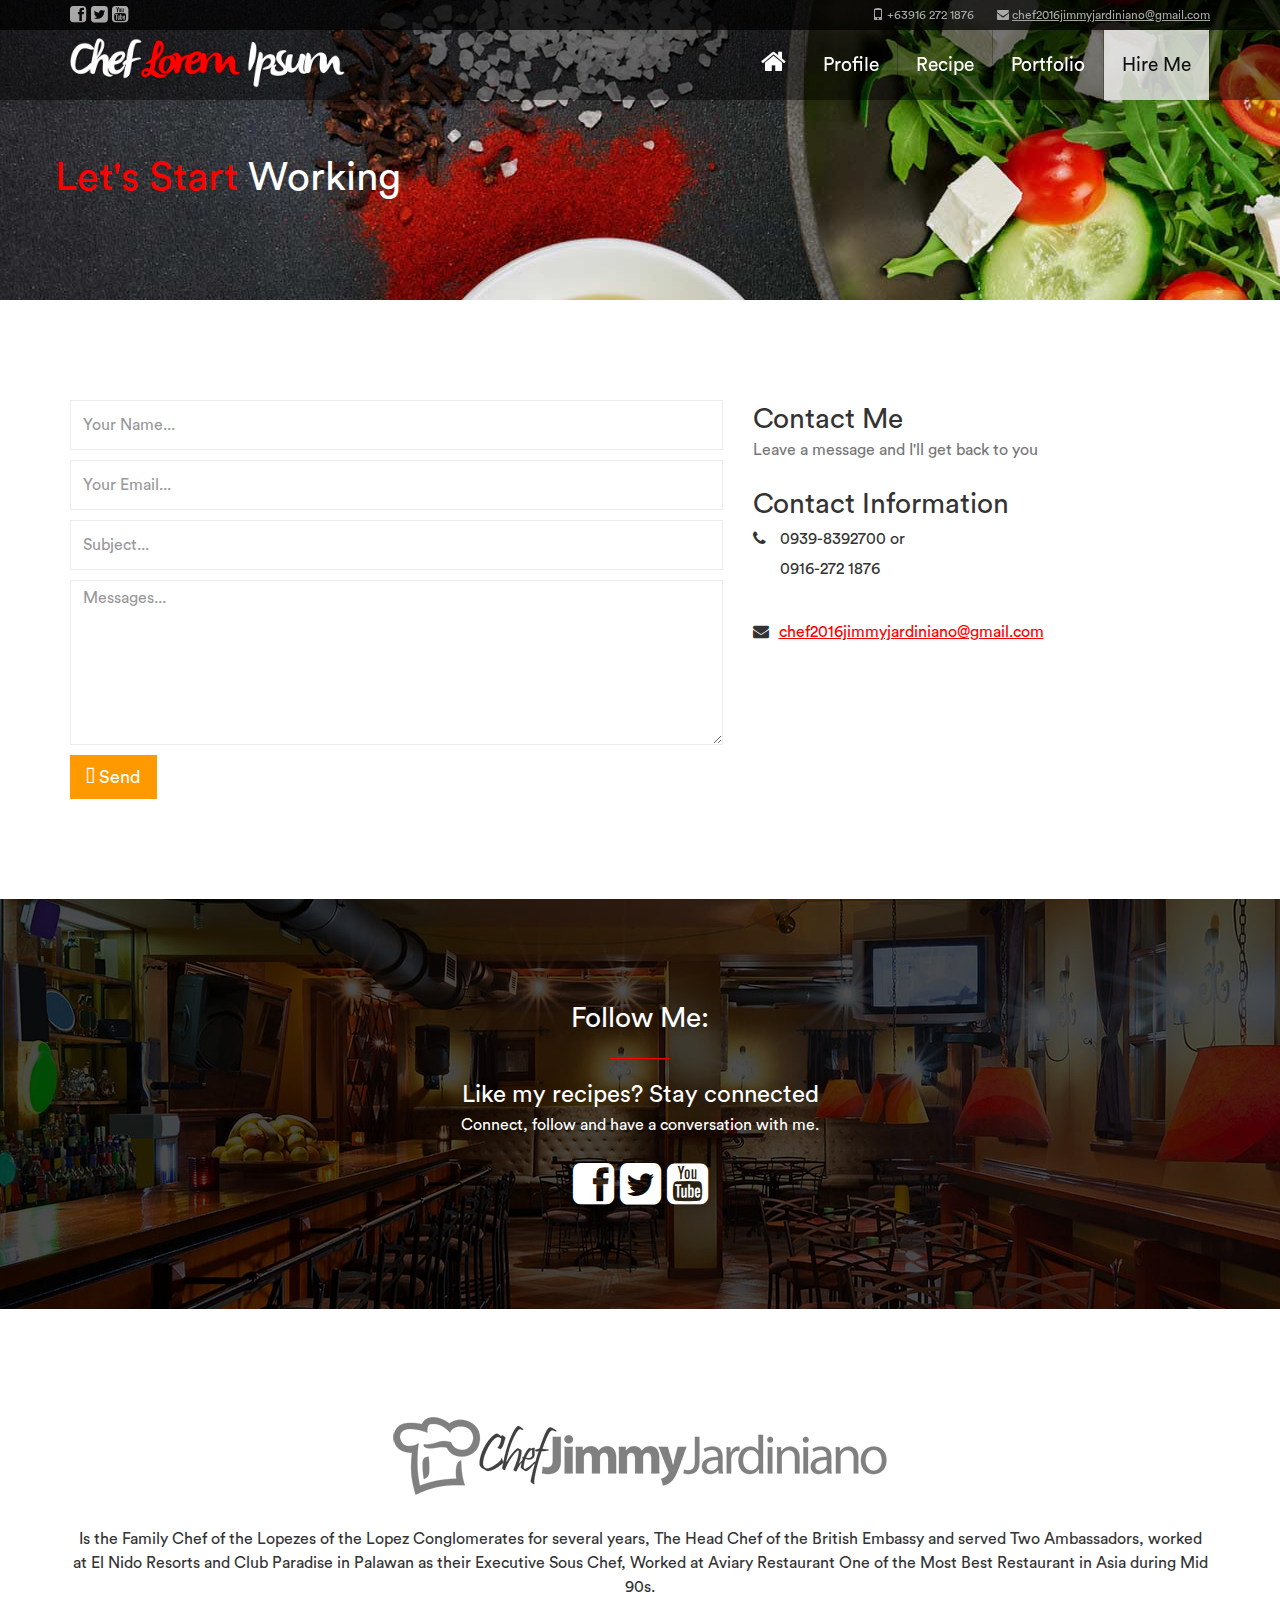
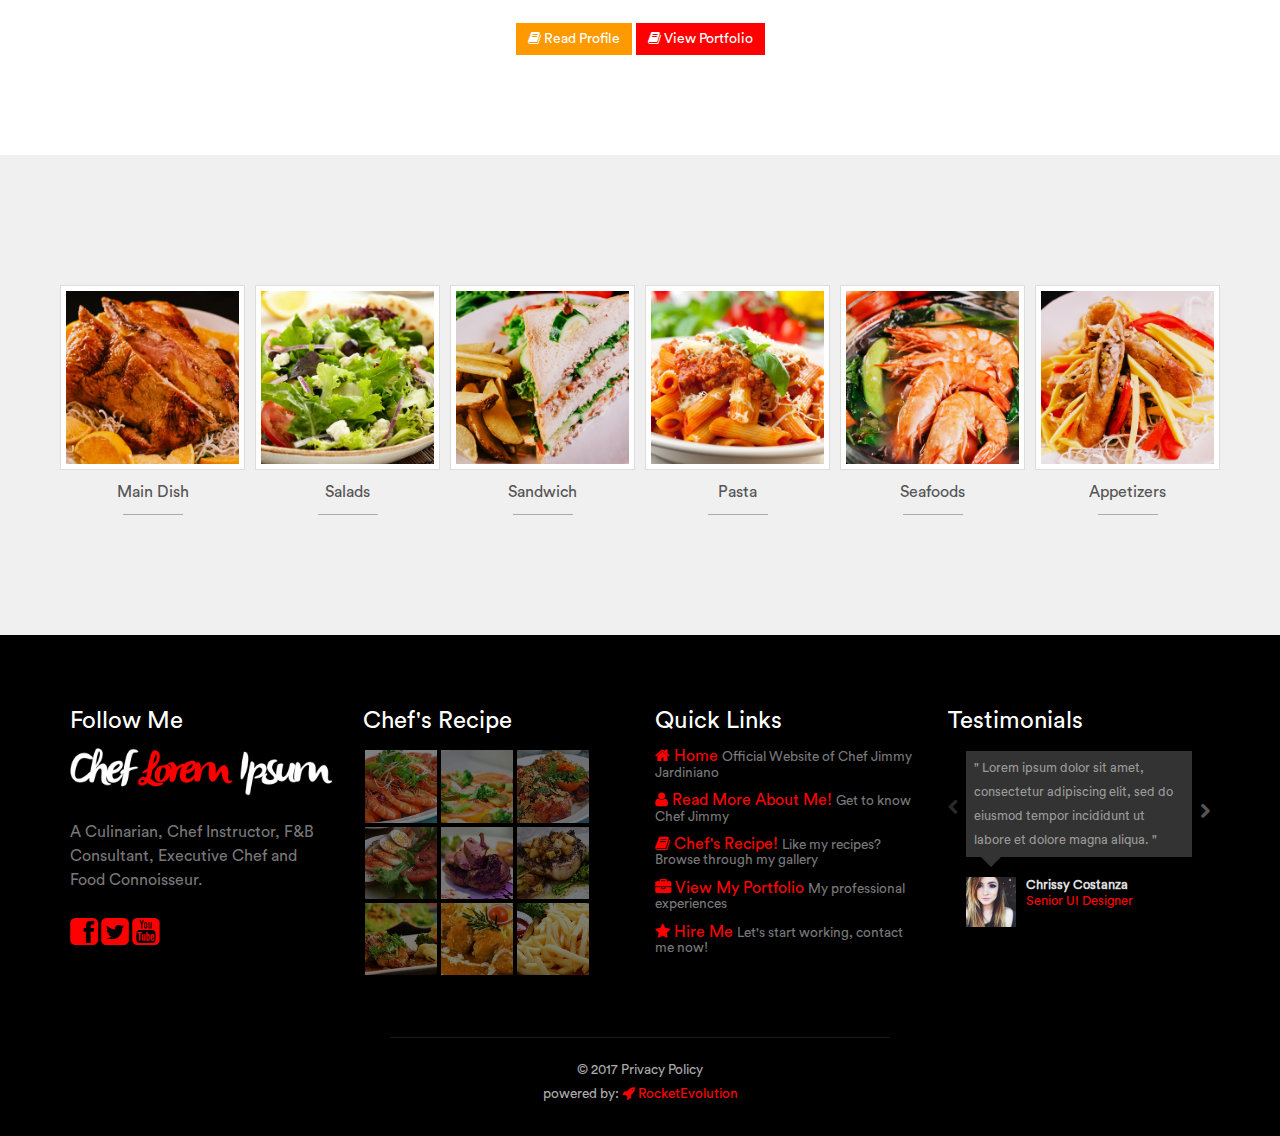
<file: contact.html>
<!DOCTYPE html>
<html>
<head>

	<meta charset="utf-8" />
	<meta name="viewport" content="width=device-width, initial-scale=1.0" />
	<title>Chef Jimmy Jardiniano</title>

	<link rel="stylesheet" type="text/css" href="css/bootstrap.min.css" />
	<link rel="stylesheet" type="text/css" href="css/font-awesome.css" />
	<link rel="stylesheet" type="text/css" href="css/typography.css">
	<link rel="stylesheet" type="text/css" href="css/testimonial.css" />
	<link rel="stylesheet" type="text/css" href="css/custom.css" />
	<script type="text/javascript" src="js/respond.js"></script>
	<script src="js/jquery.min.js"></script>

</head>
<body>

<!-- begin [REPONSIVE-MENU] -->
<div id="responsive-menu" class="visible-xs visible-sm shadow-md">
	<ul>
		<li class="closebtn">
			<span class="responsive-button-close btn btn-warning"><span class="fa fa-times"></span> Close</span>
		</li>
		<li><a href="index.html">Home</a>
		</li><li><a href="profile.html">Profile</a>
		</li><li><a href="recipe.html">Recipe</a>
		</li><li><a href="portfolio.html">Portfolio</a>
		</li><li class="active"><a href="contact.html">Hire Me</a></li>
	</ul>
</div>
<!-- end [REPONSIVE-MENU] -->



<!-- begin [HEADER] -->
<header>
	<div class="header-top">
		<div class="container">
		<div class="row">
			<div class="hidden-xs hidden-sm col-md-4 col-lg-4 socialmedia">
				<a href="#"><span class="fa fa-facebook-square"></span></a>
				<a href="#"><span class="fa fa-twitter-square"></span></a>
				<a href="#"><span class="fa fa-youtube-square"></span></a>
			</div>
			<div class="col-xs-12 col-sm-12 col-md-8 col-lg-8 contact">
				<span class="glyphicon glyphicon-phone"></span> +63916 272 1876
				<span class="tab-md"></span>
				<span class="fa fa-envelope"></span> <a href="mailto:chef2016jimmyjardiniano@gmail.com?Subject=Message%20From%20Website" target="_top" class="text-underline">chef2016jimmyjardiniano@gmail.com</a>
			</div>
		</div>
		</div>
	</div>
	<div class="header-main shadow-md">
		<div class="container">
		<div class="row">
			<div class="col-xs-8 col-sm-8 col-md-4 col-lg-4 logo">
				<a href="http://chefjimmyjardiniano.com/"><img src="images/logo.png" class="img-responsive" title="Chef Jimmy Jardiniano" alt="Chef Jimmy Jardiniano"></a>
			</div>
			<div class="hidden-xs hidden-sm col-md-8 col-lg-8 navigation">
				<ul>
					<li><a href="index.html"><span class="fa fa-home"></span></a>
					</li><li><a href="profile.html">Profile</a>
					</li><li><a href="recipe.html">Recipe</a>
					</li><li><a href="portfolio.html">Portfolio</a>
					</li><li class="active"><a href="contact.html">Hire Me</a></li>
				</ul>
			</div>
			<!-- begin [RESPONSIVE SHOW BUTTON] -->
			<div class="col-xs-4 col-sm-4 hidden-md hidden-lg text-right">
				<button type="button" class="responsive-button btn btn-danger btn-lg">
					<span class="pull-left">Nav</span>
					<span class="pull-right">
						<span class="responsive-button-bar"></span>
						<span class="responsive-button-bar"></span>
						<span class="responsive-button-bar"></span>
					</span>
				</button>
			</div>
			<!-- end [RESPONSIVE SHOW BUTTON] -->
		</div>
		</div>
	</div>
</header>
<!-- end [HEADER] -->

<!-- begin [BANNER (CONTENT)] -->
<div class="banner banner-profile">
	<div class="container">
	<div class="row">
		<h2><span class="text-red">Let's Start</span> <span class="text-white">Working</span></h2>
	</div>
	</div>
</div>
<!-- end [BANNER (CONTENT)] -->




<!-- begin [CONTENT TEXT] -->
<section class="section-white">
	<div class="container">
		<div class="row">
			<div class="col-lg-7 col-md-7 col-sm-12 col-xs-12 contact-form wow fadeInLeft">
					<form action="#" method="post">
						<div class="input-field">
							<input type="text" name="name" class="form-control" required="required" placeholder="Your Name...">
						</div>
						<div class="input-field">
							<input type="email" name="email" class="form-control" required="required" placeholder="Your Email...">
						</div>
						<div class="input-field">
							<input type="text" name="subject" class="form-control" required="required" placeholder="Subject...">
						</div>
						<div class="input-field">
							<textarea name="message" class="form-control" required="required" placeholder="Messages..."></textarea>
						</div>
				       	<button type="submit" id="submit" class="btn btn-warning btn-lg"><span class="fa fa-paper-plane"></span> Send</button>
				       	<br class="visible-sm visible-xs" />
				       	<br class="visible-sm visible-xs" />
				       	<br class="visible-sm visible-xs" />
					</form>
				</div>
				<div class="col-lg-5 col-md-5 col-sm-12 col-xs-12 wow fadeInRight">
					<address class="contact-details">
						<h4>Contact Me</h4>
						<div class="text-grey">Leave a message and I'll get back to you</div>
						<br>
						<h4>Contact Information</h4>
						<p><i class="fa fa-phone"></i> 0939-8392700 or<br> <span>0916-272 1876</span></p><br>
						<p><i class="fa fa-envelope"></i><a href="mailto:chef2016jimmyjardiniano@gmail.com?Subject=Message%20to%20Chef Jimmy" target="_top" class="text-underline">chef2016jimmyjardiniano@gmail.com</a></p>
					</address>
				</div>
		</div>
	</div>
</section>
<!-- end [CONTENT TEXT] -->




<!-- begin [CONTENT FOLLOW] -->
<section class="section-design">
<div class="section-overlay-dark">
	<div class="container maxwidth-md">
		<div class="row">
			<div class="col-xs-12 col-sm-12 col-md-12 col-lg-12 text-center textshadow-md content-follow">
				<h4>Follow Me:</h4>
				<hr>
				<div>
					<h5>Like my recipes? Stay connected</h5>
					<div>Connect, follow and have a conversation with me.</div>
				</div>
				<br>
				<div>
					<a href="#"><span class="fa fa-facebook-square"></a>
					<a href="#"><span class="fa fa-twitter-square"></a>
					<a href="#"><span class="fa fa-youtube-square"></a>
				</div>
			</div>
		</div>
	</div>
</div>
</section>
<!-- end [CONTENT FOLLOW] -->




<!-- begin [CONTENT TEXT] -->
<section class="section-white">
	<div class="container">
		<div class="row">
			<div class="col-xs-12 col-sm-12 col-md-12 col-lg-12 text-center">
				<div><a href="#"><img src="images/logo_grey.png" class="image-max-fit"></a></div>
				<br>
				<div>Is the Family Chef of the Lopezes of the Lopez Conglomerates for several years, The Head Chef of the British Embassy and served Two Ambassadors, worked at El Nido Resorts and Club Paradise in Palawan as their Executive Sous Chef, Worked at Aviary Restaurant One of the Most Best Restaurant in Asia during Mid 90s.</div>
				<br>
				<div>
					<a href="profile.html" class="btn btn-warning"><span class="fa fa-book"></span> Read Profile</a>
					<a href="portfolio.html" class="btn btn-danger"><span class="fa fa-book"></span> View Portfolio</a>
				</div>
			</div>
		</div>
	</div>
</section>
<!-- end [CONTENT TEXT] -->




<!-- begin [CONTENT TEXT] -->
<section class="section-grey">
	<div class="container">
		<div class="row content-menu">
			<div class="col-lg-2 col-md-4 col-sm-6 col-xs-12 content-menu-item">
				<a href="#">
				<div class="content-menu-icon"><img src="images/contentmenu-maindish.jpg" class="img-responsive"></div>
				<div class="content-menu-title">Main Dish</div>
				<hr>
				</a>
			</div>
			<div class="col-lg-2 col-md-4 col-sm-6 col-xs-12 content-menu-item">
				<a href="#">
				<div class="content-menu-icon"><img src="images/contentmenu-salads.jpg" class="img-responsive"></div>
				<div class="content-menu-title">Salads</div>
				<hr>
				</a>
			</div>
			<div class="col-lg-2 col-md-4 col-sm-6 col-xs-12 content-menu-item">
				<a href="#">
				<div class="content-menu-icon"><img src="images/contentmenu-sandwich.jpg" class="img-responsive"></div>
				<div class="content-menu-title">Sandwich</div>
				<hr>
				</a>
			</div>
			<div class="col-lg-2 col-md-4 col-sm-6 col-xs-12 content-menu-item">
				<a href="#">
				<div class="content-menu-icon"><img src="images/contentmenu-pasta.jpg" class="img-responsive"></div>
				<div class="content-menu-title">Pasta</div>
				<hr>
				</a>
			</div>
			<div class="col-lg-2 col-md-4 col-sm-6 col-xs-12 content-menu-item">
				<a href="#">
				<div class="content-menu-icon"><img src="images/contentmenu-seafoods.jpg" class="img-responsive"></div>
				<div class="content-menu-title">Seafoods</div>
				<hr>
				</a>
			</div>
			<div class="col-lg-2 col-md-4 col-sm-6 col-xs-12 content-menu-item">
				<a href="#">
				<div class="content-menu-icon"><img src="images/contentmenu-appetizers.jpg" class="img-responsive"></div>
				<div class="content-menu-title">Appetizers</div>
				<hr>
				</a>
			</div>
		</div>
	</div>
</section>
<!-- end [CONTENT TEXT] -->



<!-- begin [FOOTER] -->
<section class="footer">
	<div class="container">
		<div class="row footer-content">
			<div class="col-xs-12 col-sm-6 col-md-3 col-lg-3">
				<h5>Follow Me</h5>
				<div><a href="#"><img src="images/logo.png" class="img-responsive"></a></div>
				<br>
				<div>A Culinarian, Chef Instructor, F&amp;B Consultant, Executive Chef and Food Connoisseur.</div>
				<br>
				<div>
					<a href="#"><span class="fa fa-facebook-square fa-2x"></span></a>
					<a href="#"><span class="fa fa-twitter-square fa-2x"></span></a>
					<a href="#"><span class="fa fa-youtube-square fa-2x"></span></a>
				</div>
				<br class="visible-xs visible-sm">
			</div>
			<div class="col-xs-12 col-sm-6 col-md-3 col-lg-3">
				<h5>Chef's Recipe</h5>
				<ul class="footer-content-thumb">
					<li><a href="recipe.html"><img src="images/menu1.jpg"></a>
					</li><li><a href="recipe.html"><img src="images/menu2.jpg"></a>
					</li><li><a href="recipe.html"><img src="images/menu3.jpg"></a>
					</li><li><a href="recipe.html"><img src="images/menu4.jpg"></a>
					</li><li><a href="recipe.html"><img src="images/menu5.jpg"></a>
					</li><li><a href="recipe.html"><img src="images/menu6.jpg"></a>
					</li><li><a href="recipe.html"><img src="images/menu7.jpg"></a>
					</li><li><a href="recipe.html"><img src="images/menu8.jpg"></a>
					</li><li><a href="recipe.html"><img src="images/menu9.jpg"></a></li>
				</ul>
				<br class="visible-xs visible-sm">
			</div>
			<div class="col-xs-12 col-sm-6 col-md-3 col-lg-3">
				<h5>Quick Links</h5>
				<ul class="footer-content-list">
					<li>
						<a href="index.html"><span class="fa fa-home"></span> Home</a>
						<small>Official Website of Chef Jimmy Jardiniano</small>
					</li>
					<li>
						<a href="profile.html"><span class="fa fa-user"></span> Read More About Me!</a>
						<small>Get to know Chef Jimmy</small>
					</li>
					<li>
						<a href="recipe.html"><span class="fa fa-book"></span> Chef's Recipe!</a>
						<small>Like my recipes? Browse through my gallery</small>
					</li>
					<li>
						<a href="portfolio.html"><span class="fa fa-briefcase"></span> View My Portfolio</a>
						<small>My professional experiences</small>
					</li>
					<li>
						<a href="contact.html"><span class="fa fa-star"></span> Hire Me</a>
						<small>Let's start working, contact me now!</small>
					</li>
				</ul>
				<br class="visible-xs">
			</div>
			<div class="col-xs-12 col-sm-6 col-md-3 col-lg-3">
				<h5>Testimonials</h5>
				<div id="cslide-slides" class="cslide-slides-master clearfix">
					<div class="cslide-prev-next clearfix">
						<span class="cslide-prev pull-left fa fa-chevron-left"></span>
						<span class="cslide-next push-right fa fa-chevron-right"></span>
					</div>
					<div class="cslide-slides-container clearfix">
						<div class="cslide-slide">
							<blockquote>" Lorem ipsum dolor sit amet, consectetur adipiscing elit, sed do eiusmod tempor incididunt ut labore et dolore magna aliqua. "</blockquote>
							<div class="picture"><img src="images/testimonial-1.jpg"></div>
							<div class="profile">
								<div><b class="text-lightestgrey">Chrissy Costanza</b></div>
								<div class="text-red">Senior UI Designer</div>
							</div>
						</div>
						<div class="cslide-slide">
							<blockquote>" Ut enim ad minim veniam, quis nostrud exercitation ullamco laboris nisi ut aliquip ex ea commodo consequat. Duis aute irure dolor in reprehenderit. "</blockquote>
							<div class="picture"><img src="images/testimonial-2.jpg"></div>
							<div class="profile">
								<div><b class="text-lightestgrey">Chrissy Costanza</b></div>
								<div class="text-red">Senior UI Designer</div>
							</div>
						</div>
						<div class="cslide-slide">
							<blockquote>" Voluptate velit esse cillum dolore eu fugiat nulla pariatur. Excepteur sint occaecat cupidatat non proident, sunt in culpa. "</blockquote>
							<div class="picture"><img src="images/testimonial-3.jpg"></div>
							<div class="profile">
								<div><b class="text-lightestgrey">Chrissy Costanza</b></div>
								<div class="text-red">Senior UI Designer</div>
							</div>
						</div>
					</div>
				</div>
			</div>
		</div>
	</div>
	<div class="footer-bottom">
		<hr>
		<div class="copyright">&copy; 2017 Privacy Policy</div>
		<div class="rocket">powered by: <a href="http://emclem.github.io/rocketevolution/" target="_blank"><span class="fa fa-rocket"></span> RocketEvolution</a></div>
	</div>
</section>
<!-- end [FOOTER] -->



	<!-- begin [JAVASCRIPT] -->
	<script type="text/javascript" src="js/jquery-1.11.3.min.js"></script>
	<script type="text/javascript" src="js/bootstrap.min.js"></script>
	<script type="text/javascript" src="js/jquery.cslide.js"></script>
	<script type="text/javascript" src="js/custom.js"></script>
	<!-- end [JAVASCRIPT] -->

</body>
</html>
</file>
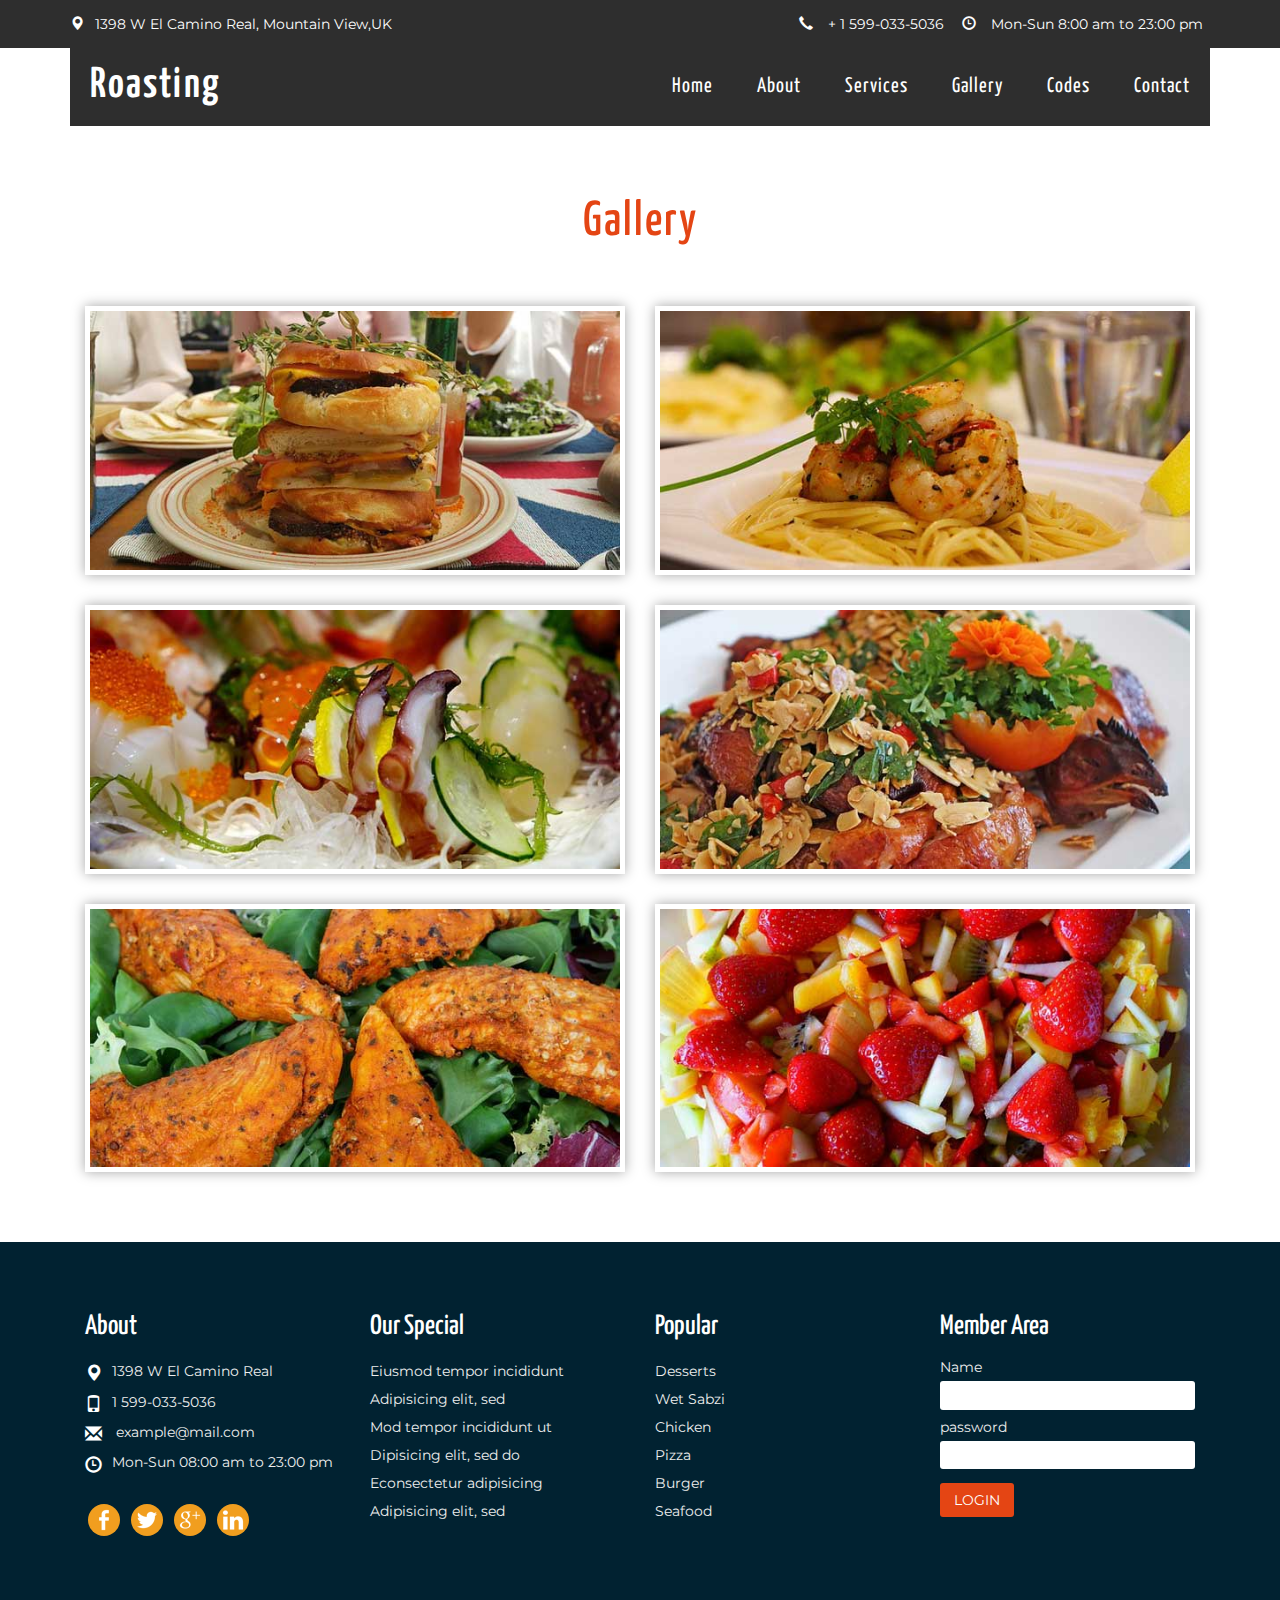
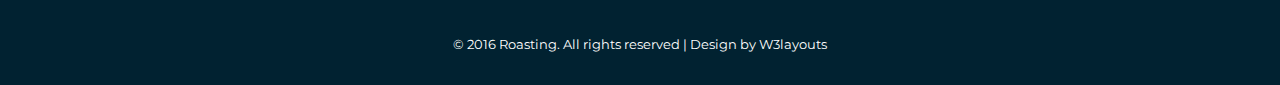
<file: gallery.html>
<!--A Design by W3layouts 
Author: W3layout
Author URL: http://w3layouts.com
License: Creative Commons Attribution 3.0 Unported
License URL: http://creativecommons.org/licenses/by/3.0/
-->
<!DOCTYPE html>
<html>
<head>
<title>Roasting a Hotel and Restaurant Category Flat Bootstrap Responsive website Template | Gallery:: w3layouts</title>
<!---->
<link href="css/bootstrap.css" rel="stylesheet" type="text/css" media="all" />
<link href="css/style.css" rel="stylesheet" type="text/css" media="all" />	
<!--for-mobile-apps-->
<meta name="viewport" content="width=device-width, initial-scale=1">
<meta http-equiv="Content-Type" content="text/html; charset=utf-8" />
<meta property="og:title" content="Vide" />
<meta name="keywords" content="Roasting Responsive web template, Bootstrap Web Templates, Flat Web Templates, Android Compatible web template, 
Smartphone Compatible web template, free webdesigns for Nokia, Samsung, LG, SonyEricsson, Motorola web design" />
<script type="application/x-javascript"> addEventListener("load", function() { setTimeout(hideURLbar, 0); }, false);
function hideURLbar(){ window.scrollTo(0,1); } </script>
<!--//for-mobile-apps-->
<script src="js/jquery.min.js"></script>
<!---->
<link href='//fonts.googleapis.com/css?family=Montserrat:400,700' rel='stylesheet' type='text/css'>
<link href='//fonts.googleapis.com/css?family=Yanone+Kaffeesatz:400,700,300,200' rel='stylesheet' type='text/css'>
<!---->
<link rel="stylesheet" href="css/swipebox.css">
	<script src="js/jquery.swipebox.min.js"></script> 
	    <script type="text/javascript">
			jQuery(function($) {
				$(".swipebox").swipebox();
			});
	</script>
<!--//swipe box js-->
</head>
<body>
		<div class="banner">
			<div class="header-top">
				<div class="container">
					<div class="indicat">
						<span><i class="glyphicon glyphicon-map-marker" aria-hidden="true"></i>1398 W El Camino Real, Mountain View,UK</span>
					</div>
					<div class="detail">
						<ul>
							<li><i class="glyphicon glyphicon-earphone" aria-hidden="true"></i> + 1 599-033-5036</li>
							<li><i class="glyphicon glyphicon-time" aria-hidden="true"></i> Mon-Sun 8:00 am to 23:00 pm </li>
						</ul>
					</div>
					<div class="clearfix"></div>
				</div>
			</div>
			<div class="container">
				<div class="navigation navi">
					<div class="logo">
						<h1><a href="index.html">Roasting</a></h1>
					</div>
					<div class="navigation-right">
						<span class="menu"><img src="images/menu.png" alt=" " /></span>
						<nav class="link-effect-3" id="link-effect-3">
							<ul class="nav1 nav nav-wil">
								<li><a data-hover="Home" href="index.html">Home</a></li>
								<li><a data-hover="About" href="about.html">About</a></li>
								<li><a data-hover="Services" href="services.html" >Services</a></li>
								<li class="active"><a data-hover="Gallery" href="gallery.html">Gallery</a></li>
								<li><a data-hover="Codes" href="codes.html">Codes</a></li>
								<li><a data-hover="Contact" href="contact.html">Contact</a></li>
							</ul>
						</nav>
								<!-- script-for-menu -->
									<script>
									   $( "span.menu" ).click(function() {
										 $( "ul.nav1" ).slideToggle( 300, function() {
										 // Animation complete.
										  });
										 });
									</script>
								<!-- /script-for-menu -->
					</div>
					<div class="clearfix"></div>
				</div>
				
			</div>
		</div>
	<!--banner-->
		<!--content-->
		<div class="content">
			<!--gallery-->
			<div class="gallery-w3l">
				<div class="container">
					<h2 class="tittle"> Gallery</h2>
					<div class="gallery-grids">
						<div class="col-sm-6 gallery-grids-left">
							<div class="gallery-grid">
								<a href="images/g1.jpg" class="b-link-stripe b-animate-go  swipebox">
									<div class="port-7 effect-3">
										<div class="image-box">
											<img src="images/g1.jpg" alt=" "/>
										</div>
										<div class="gal-desc">
											<h4>Sandwich</h4>
											<a href="#" class="button2 hvr-sweep-to-top">$15.0</a>
										</div>
									</div>
								</a>
							</div>
						</div>
						<div class="col-sm-6 gallery-grids-left">
							<div class="gallery-grid">
								<a href="images/g3.jpg" class="b-link-stripe b-animate-go  swipebox">
									<div class="port-7 effect-3">
										<div class="image-box">
											<img src="images/g3.jpg" alt=" "/>
										</div>
										<div class="gal-desc">
											<h4>Pasta</h4>
											<a href="#" class="button2 hvr-sweep-to-top">$25.0</a>
										</div>
									</div>
								</a>
							</div>
						</div>
						<div class="col-sm-6 gallery-grids-left pro-top">
							<div class="gallery-grid">
								<a href="images/g4.jpg" class="b-link-stripe b-animate-go  swipebox">
									<div class="port-7 effect-3">
										<div class="image-box">
											<img src="images/g4.jpg" alt=" "/>
										</div>
										<div class="gal-desc">
											<h4>Seafood</h4>
											<a href="#" class="button2 hvr-sweep-to-top">$28.0</a>
										</div>
									</div>
								</a>
							</div>
						</div>
						<div class="col-sm-6 gallery-grids-left pro-top">
							<div class="gallery-grid">
								<a href="images/g2.jpg" class="b-link-stripe b-animate-go  swipebox">
									<div class="port-7 effect-3">
										<div class="image-box">
											<img src="images/g2.jpg" alt=" "/>
										</div>
										<div class="gal-desc">
											<h4>Roasted</h4>
											<a href="#" class="button2 hvr-sweep-to-top">$35.0</a>
										</div>
									</div>
								</a>
							</div>
						</div>
						<div class="col-sm-6 gallery-grids-left pro-top">
							<div class="gallery-grid">
								<a href="images/g5.jpg" class="b-link-stripe b-animate-go  swipebox">
									<div class="port-7 effect-3">
										<div class="image-box">
											<img src="images/g5.jpg" alt=" "/>
										</div>
										<div class="gal-desc">
											<h4>Chicken </h4>
											<a href="#" class="button2 hvr-sweep-to-top">$29.0</a>
										</div>
									</div>
								</a>
							</div>
						</div>
						<div class="col-sm-6 gallery-grids-left pro-top">
							<div class="gallery-grid">
								<a href="images/g6.jpg" class="b-link-stripe b-animate-go  swipebox">
									<div class="port-7 effect-3">
										<div class="image-box">
											<img src="images/g6.jpg" alt=" "/>
										</div>
										<div class="gal-desc">
											<h4>Fruit Salad</h4>
											<a href="#" class="button2 hvr-sweep-to-top">$9.0</a>
										</div>
									</div>
								</a>
							</div>
						</div>
						<div class="clearfix"></div>
					</div>
				</div>
			</div>
	
	<!--gallery-->

		</div>
		<!--content-->
		<!--footer-->
			<div class="footer-w3l">
				<div class="container">
					<div class="footer-grids">
						<div class="col-md-3 footer-grid">
							<h4>About</h4>
							<ul>
								<li><i class="glyphicon glyphicon-map-marker" aria-hidden="true"></i>1398 W El Camino Real</li>
								<li><i class="glyphicon glyphicon-phone" aria-hidden="true"></i>1 599-033-5036</li>
								<li><i class="glyphicon glyphicon-envelope" aria-hidden="true"></i><a href="mailto:example@mail.com"> example@mail.com</a></li>
								<li><i class="glyphicon glyphicon-time" aria-hidden="true"></i>Mon-Sun 08:00 am to 23:00 pm</li>
							</ul>
							<div class="social-icon">
								<a href="#"><i class="icon"></i></a>
								<a href="#"><i class="icon1"></i></a>
								<a href="#"><i class="icon2"></i></a>
								<a href="#"><i class="icon3"></i></a>
							</div>
						</div>
						<div class="col-md-3 footer-grid">
							<h4>Our Special</h4>
							<ul>
								<li>Eiusmod tempor incididunt</li>
								<li>Adipisicing elit, sed</li>
								<li>Mod tempor incididunt ut</li>
								<li>Dipisicing elit, sed do</li>
								<li>Econsectetur adipisicing</li>
								<li>Adipisicing elit, sed</li>
							</ul>
						</div>
						<div class="col-md-3 footer-grid">
							<h4>Popular</h4>
							<ul>
								<li>Desserts</li>
								<li>Wet Sabzi</li>
								<li>Chicken</li>
								<li>Pizza</li>
								<li>Burger</li>
								<li>Seafood</li>
							</ul>
						</div>
						<div class="col-md-3 footer-grid">
							<h4> Member Area</h4>
							<form action="#" method="post">
								<p>Name</p>
								<input type="text" name="Name" placeholder="" required="">
								<p>password</p>
								<input type="password" name="Password" placeholder="" required="">
								<input type="submit" value="LOGIN">
							</form>
						</div>
						<div class="clearfix"></div>
					</div>
				</div>
			</div>
		<!--footer-->
		<!--copy-->
			<div class="copy-section">
				<div class="container">
					<div class="footer-top">
						<p>&copy; 2016 Roasting. All rights reserved | Design by <a href="http://w3layouts.com">W3layouts</a></p>
					</div>
				</div>
			</div>
		<!--copy-->
</body>
</html>
</file>
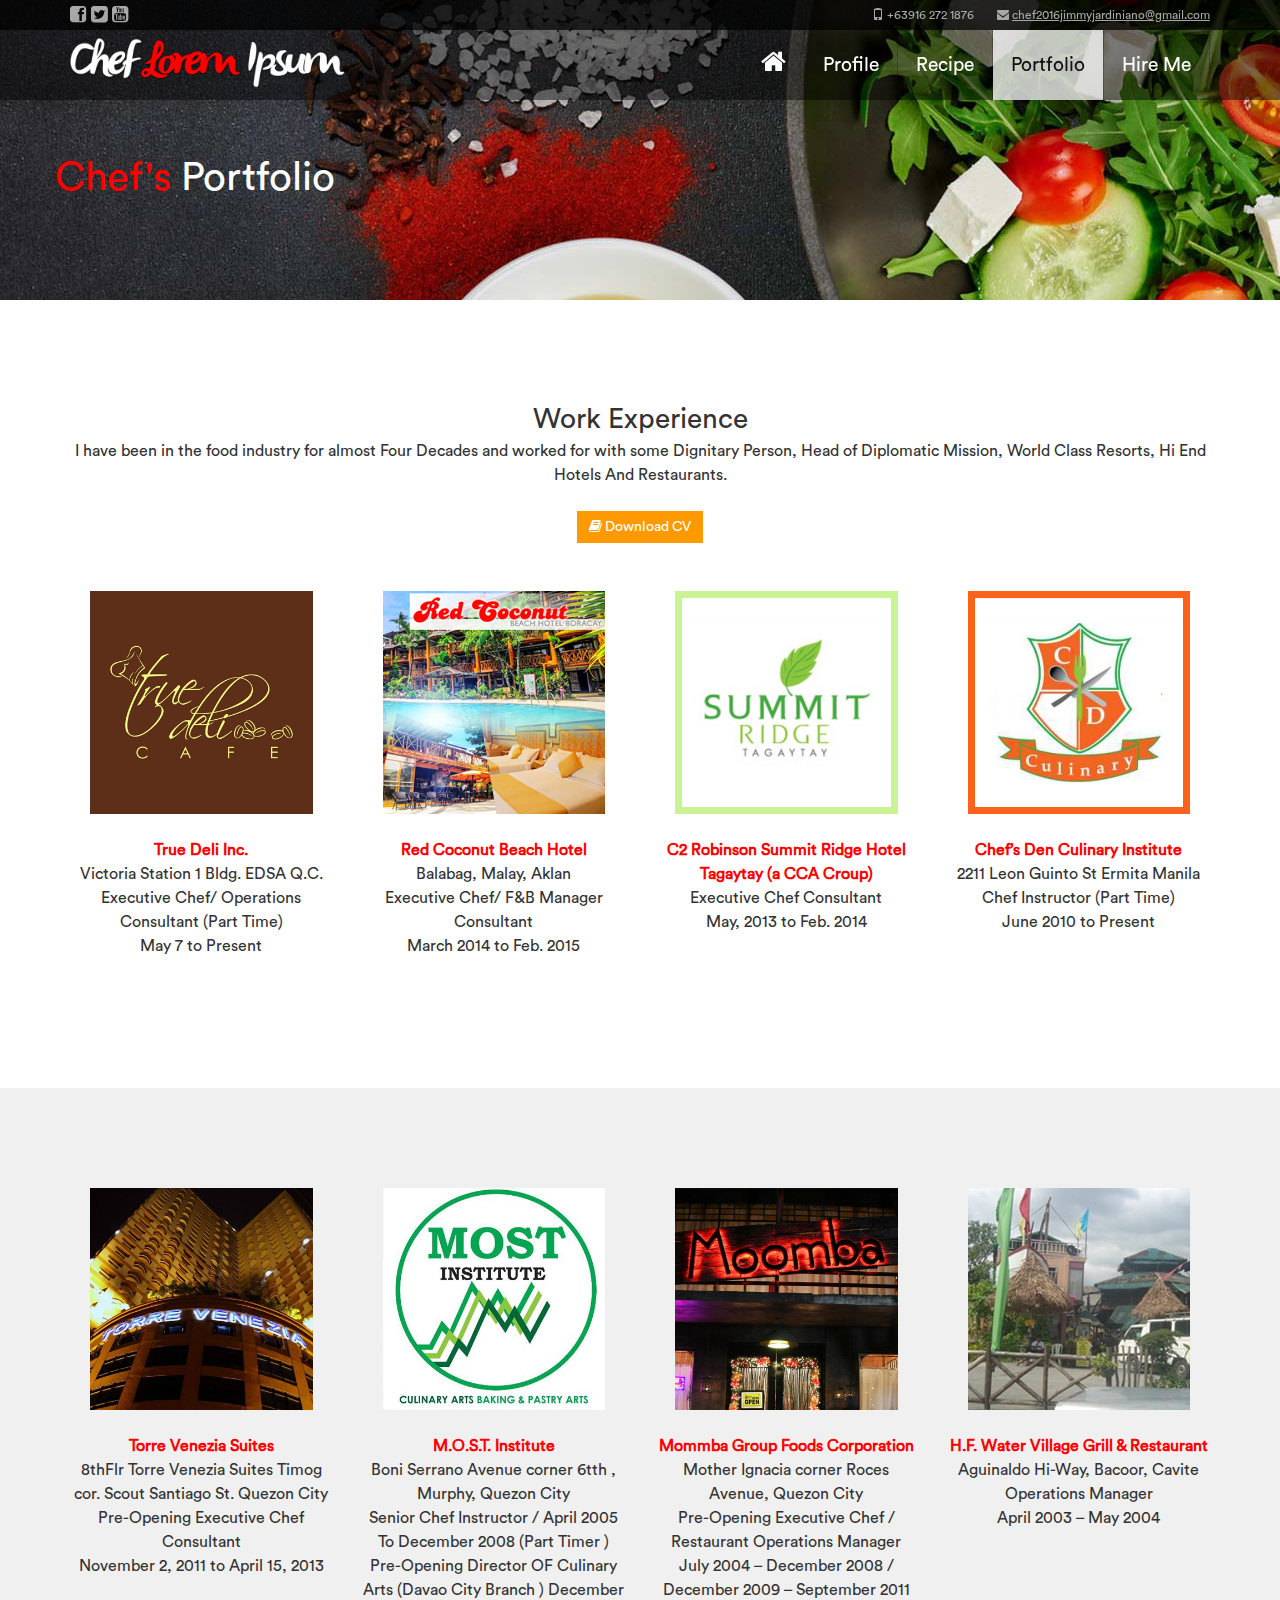
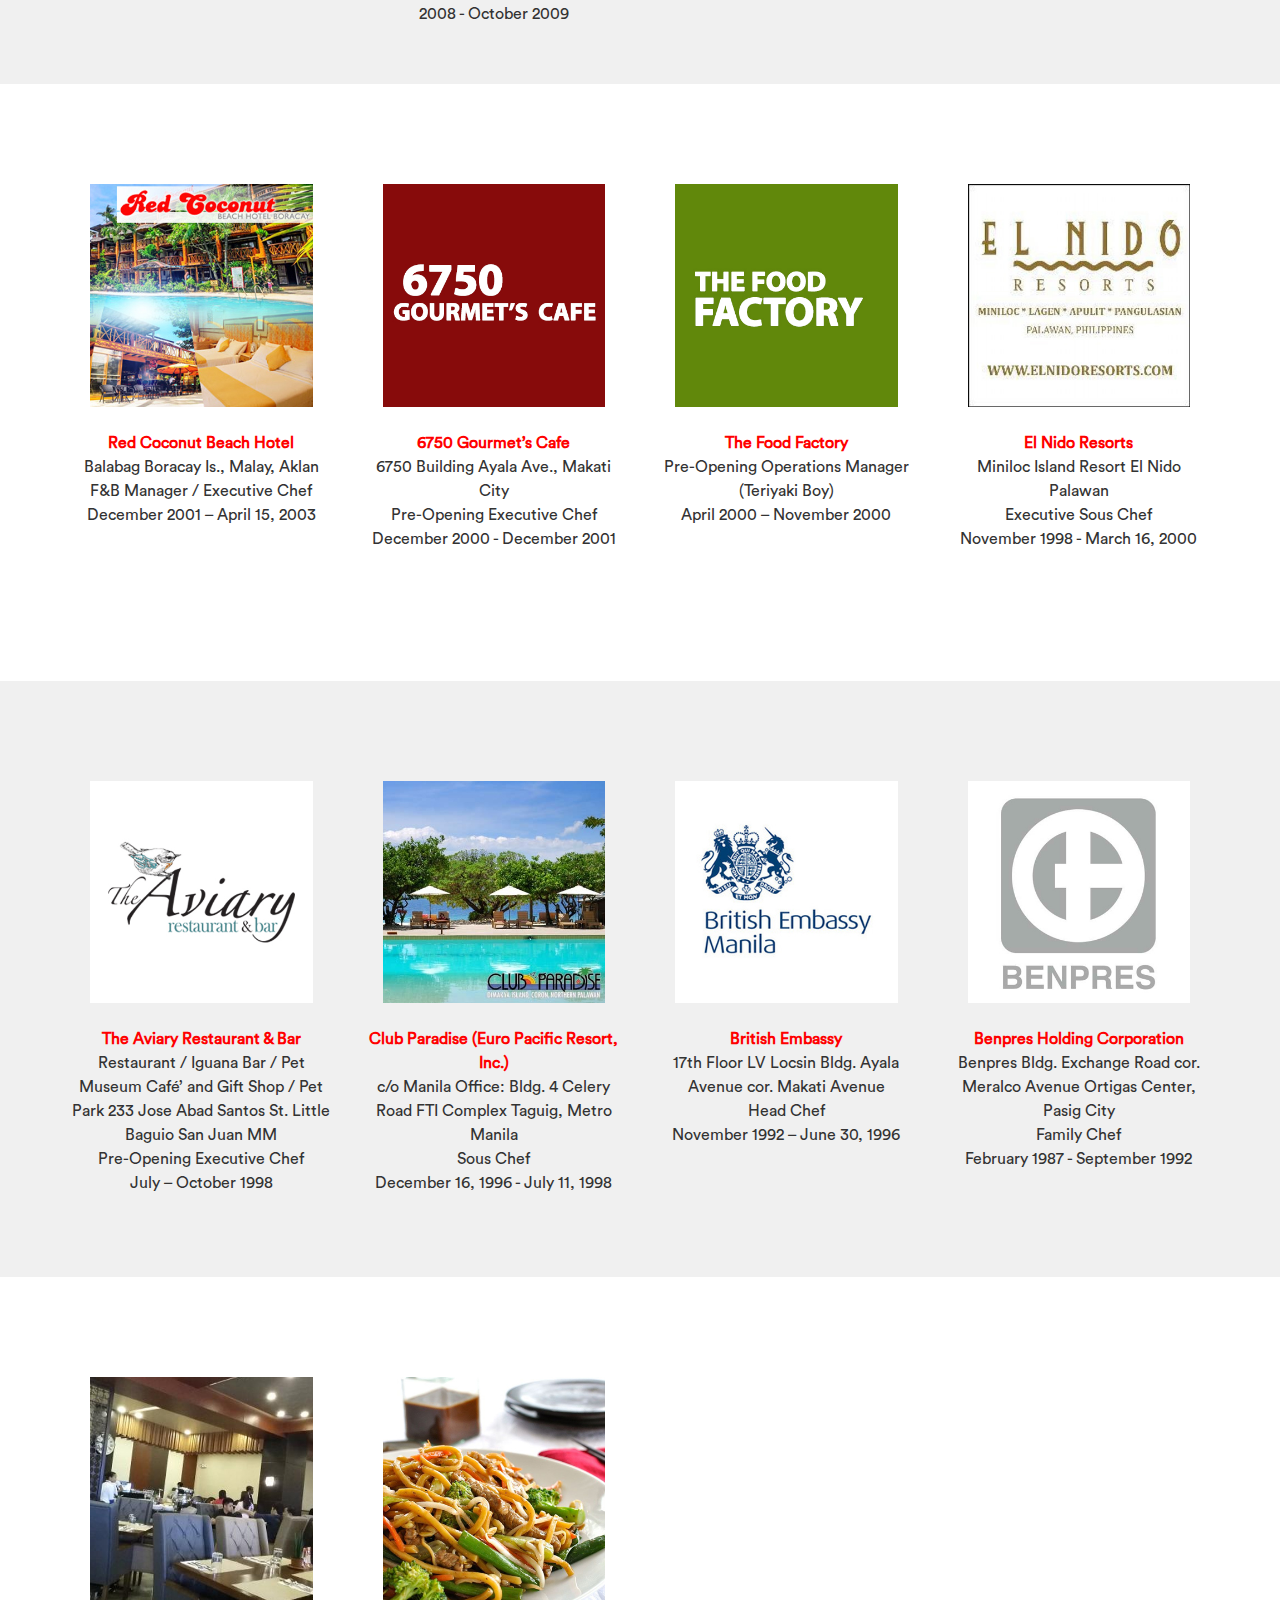
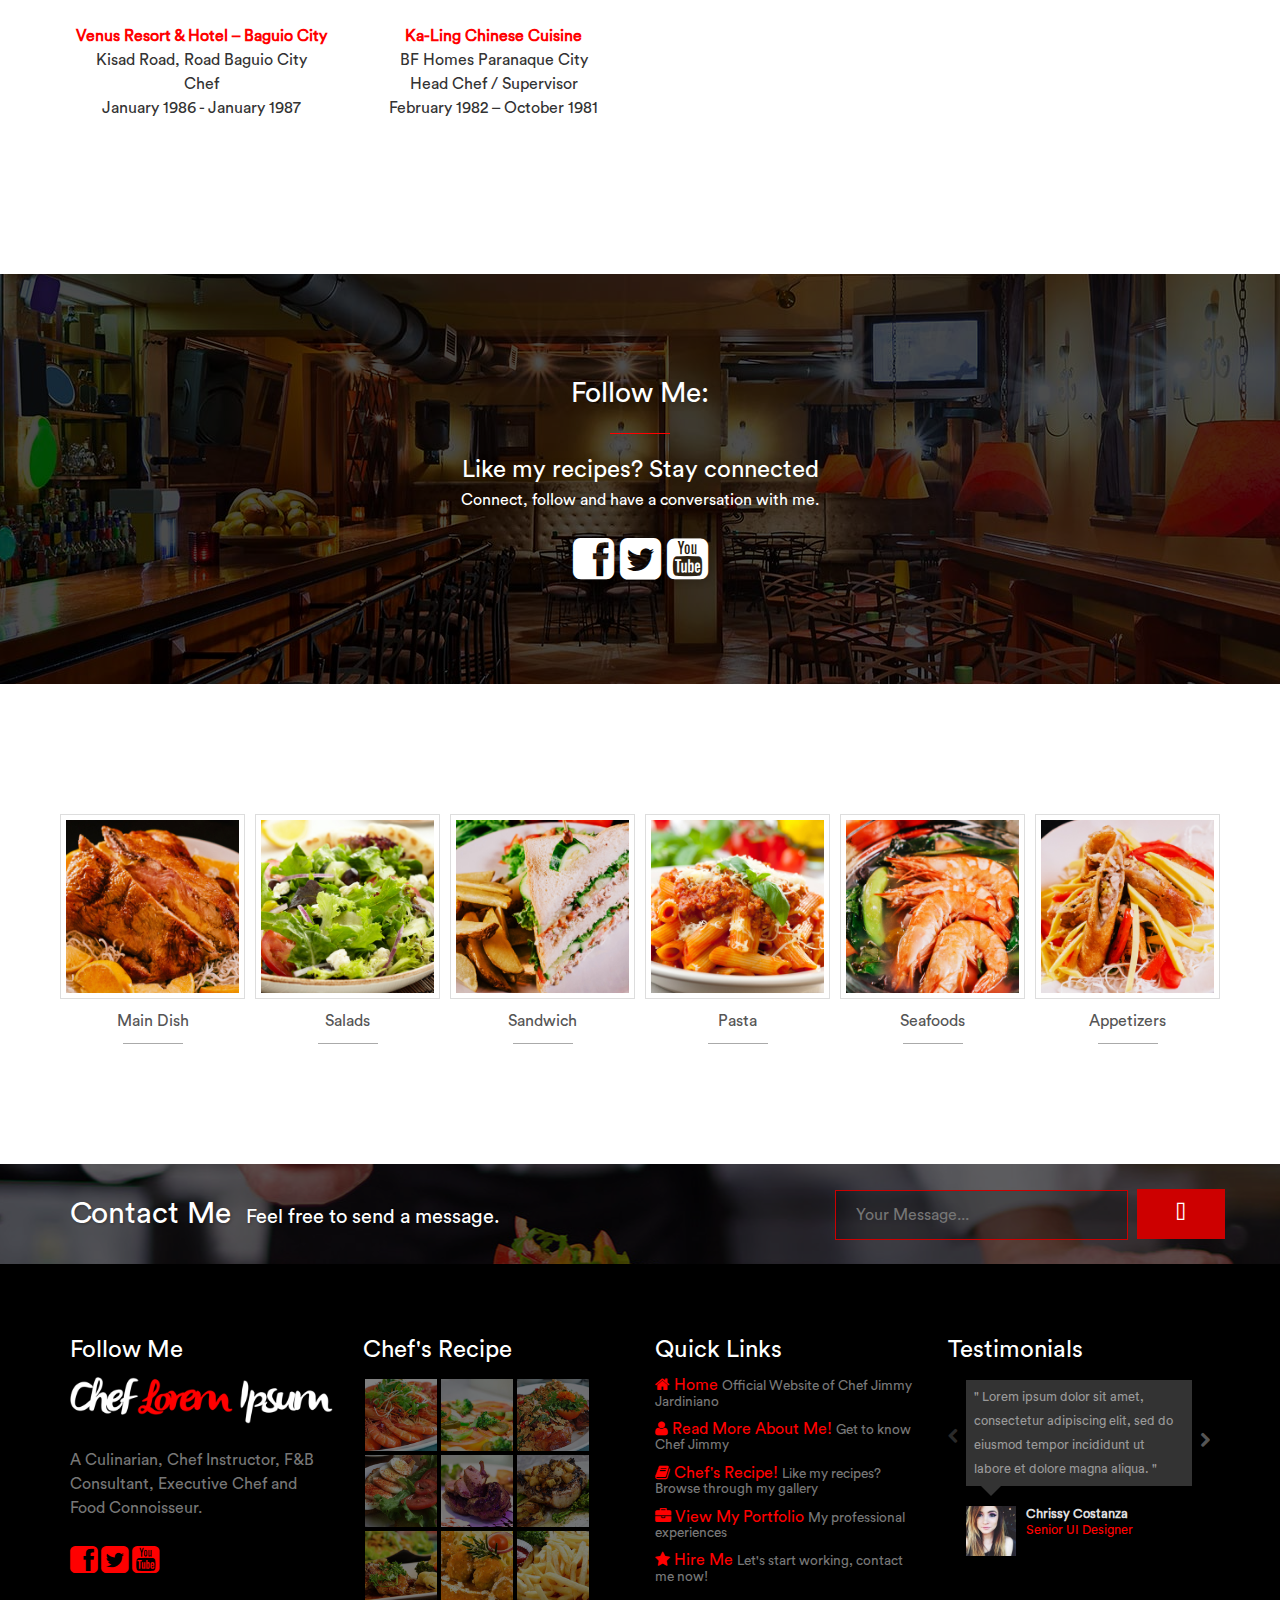
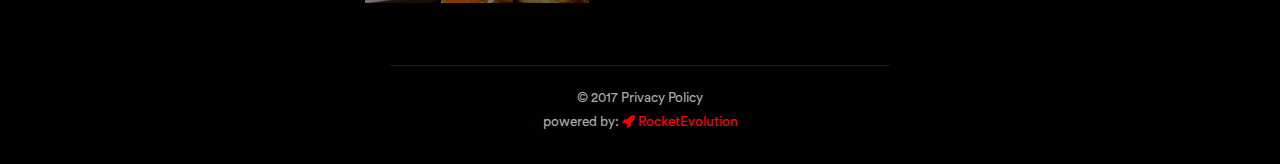
<file: portfolio.html>
<!DOCTYPE html>
<html>
<head>

	<meta charset="utf-8" />
	<meta name="viewport" content="width=device-width, initial-scale=1.0" />
	<title>Chef Jimmy Jardiniano</title>

	<link rel="stylesheet" type="text/css" href="css/bootstrap.min.css" />
	<link rel="stylesheet" type="text/css" href="css/font-awesome.css" />
	<link rel="stylesheet" type="text/css" href="css/typography.css">
	<link rel="stylesheet" type="text/css" href="css/testimonial.css" />
	<link rel="stylesheet" type="text/css" href="css/custom.css" />
	<script type="text/javascript" src="js/respond.js"></script>
	<script src="js/jquery.min.js"></script>

</head>
<body>

<!-- begin [REPONSIVE-MENU] -->
<div id="responsive-menu" class="visible-xs visible-sm shadow-md">
	<ul>
		<li class="closebtn">
			<span class="responsive-button-close btn btn-warning"><span class="fa fa-times"></span> Close</span>
		</li>
		<li><a href="index.html">Home</a>
		</li><li><a href="profile.html">Profile</a>
		</li><li><a href="recipe.html">Recipe</a>
		</li><li class="active"><a href="portfolio.html">Portfolio</a>
		</li><li><a href="contact.html">Hire Me</a></li>
	</ul>
</div>
<!-- end [REPONSIVE-MENU] -->



<!-- begin [HEADER] -->
<header>
	<div class="header-top">
		<div class="container">
		<div class="row">
			<div class="hidden-xs hidden-sm col-md-4 col-lg-4 socialmedia">
				<a href="#"><span class="fa fa-facebook-square"></span></a>
				<a href="#"><span class="fa fa-twitter-square"></span></a>
				<a href="#"><span class="fa fa-youtube-square"></span></a>
			</div>
			<div class="col-xs-12 col-sm-12 col-md-8 col-lg-8 contact">
				<span class="glyphicon glyphicon-phone"></span> +63916 272 1876
				<span class="tab-md"></span>
				<span class="fa fa-envelope"></span> <a href="mailto:chef2016jimmyjardiniano@gmail.com?Subject=Message%20From%20Website" target="_top" class="text-underline">chef2016jimmyjardiniano@gmail.com</a>
			</div>
		</div>
		</div>
	</div>
	<div class="header-main shadow-md">
		<div class="container">
		<div class="row">
			<div class="col-xs-8 col-sm-8 col-md-4 col-lg-4 logo">
				<a href="http://chefjimmyjardiniano.com/"><img src="images/logo.png" class="img-responsive" title="Chef Jimmy Jardiniano" alt="Chef Jimmy Jardiniano"></a>
			</div>
			<div class="hidden-xs hidden-sm col-md-8 col-lg-8 navigation">
				<ul>
					<li><a href="index.html"><span class="fa fa-home"></span></a>
					</li><li><a href="profile.html">Profile</a>
					</li><li><a href="recipe.html">Recipe</a>
					</li><li class="active"><a href="portfolio.html">Portfolio</a>
					</li><li><a href="contact.html">Hire Me</a></li>
				</ul>
			</div>
			<!-- begin [RESPONSIVE SHOW BUTTON] -->
			<div class="col-xs-4 col-sm-4 hidden-md hidden-lg text-right">
				<button type="button" class="responsive-button btn btn-danger btn-lg">
					<span class="pull-left">Nav</span>
					<span class="pull-right">
						<span class="responsive-button-bar"></span>
						<span class="responsive-button-bar"></span>
						<span class="responsive-button-bar"></span>
					</span>
				</button>
			</div>
			<!-- end [RESPONSIVE SHOW BUTTON] -->
		</div>
		</div>
	</div>
</header>
<!-- end [HEADER] -->

<!-- begin [BANNER (CONTENT)] -->
<div class="banner banner-profile">
	<div class="container">
	<div class="row">
		<h2><span class="text-red">Chef's</span> <span class="text-white">Portfolio</span></h2>
	</div>
	</div>
</div>
<!-- end [BANNER (CONTENT)] -->




<!-- begin [CONTENT TEXT] -->
<section class="section-white">
	<div class="container">
		<div class="row">
			<div class="col-xs-12 col-sm-12 col-md-12 col-lg-12 text-center"><h4>Work Experience</h4>
			I have been in the food industry for almost Four Decades and worked for with some Dignitary Person, Head of Diplomatic Mission, World Class Resorts, Hi End Hotels And Restaurants.
			<br><br>
			<a href="https://drive.google.com/file/d/0B8DQNtvWFJU2eVFGTU5sdExPOUU/view" target="_new" class="btn btn-warning"><span class="fa fa-book"></span> Download CV</a>
			<br><br><br>
			</div>
		</div>
		<div class="row portfolio">
			<div class="col-xs-6 col-sm-6 col-md-3 col-lg-3">
				<a href="#"><img src="images/companies/truedelicafe.jpg" class="img-responsive"></a>
				<br>
				<div class="portfolio-content">
					<b class="text-red">True Deli Inc.</b><br>
					Victoria Station 1 Bldg. EDSA Q.C.<br>
					Executive Chef/ Operations Consultant (Part Time)<br>
					May 7 to Present
				</div>
			</div>
			<div class="col-xs-6 col-sm-6 col-md-3 col-lg-3">
				<a href="#"><img src="images/companies/redcoconut.jpg" class="img-responsive"></a>
				<br>
				<div class="portfolio-content">
					<b class="text-red">Red Coconut Beach Hotel</b><br>
					Balabag, Malay, Aklan<br>
					Executive Chef/ F&amp;B Manager Consultant<br>
					March 2014 to Feb. 2015
				</div>
			</div>
			<div class="col-xs-6 col-sm-6 col-md-3 col-lg-3">
				<a href="#"><img src="images/companies/summitridge.jpg" class="img-responsive"></a>
				<br>
				<div class="portfolio-content">
					<b class="text-red">C2 Robinson Summit Ridge Hotel Tagaytay (a CCA Croup)</b><br>
					Executive Chef Consultant<br>
					May, 2013 to Feb. 2014
				</div>
			</div>
			<div class="col-xs-6 col-sm-6 col-md-3 col-lg-3">
				<a href="#"><img src="images/companies/chefsden.jpg" class="img-responsive"></a>
				<br>
				<div class="portfolio-content">
					<b class="text-red">Chef’s Den Culinary Institute</b><br>
					2211 Leon Guinto St Ermita Manila<br>
					Chef Instructor (Part Time)<br>
					June 2010 to Present
				</div>
			</div>
		</div>
	</div>
</section>
<!-- end [CONTENT TEXT] -->




<!-- begin [CONTENT TEXT] -->
<section class="section-grey">
	<div class="container">
		<div class="row portfolio">
			<div class="col-xs-6 col-sm-6 col-md-3 col-lg-3">
				<a href="#"><img src="images/companies/torrevenezia.jpg" class="img-responsive"></a>
				<br>
				<div class="portfolio-content">
					<b class="text-red">Torre Venezia Suites</b><br>
					8thFlr Torre Venezia Suites Timog cor. Scout Santiago St. Quezon City<br>
					Pre-Opening Executive Chef Consultant<br>
					November 2, 2011 to April 15, 2013
				</div>
			</div>
			<div class="col-xs-6 col-sm-6 col-md-3 col-lg-3">
				<a href="#"><img src="images/companies/most.jpg" class="img-responsive"></a>
				<br>
				<div class="portfolio-content">
					<b class="text-red">M.O.S.T. Institute</b><br>
					Boni Serrano Avenue corner 6tth , Murphy, Quezon City<br>
					Senior Chef Instructor / April 2005 To December 2008 (Part Timer )<br>
					Pre-Opening Director OF Culinary Arts (Davao City Branch ) December 2008 - October 2009
				</div>
			</div>
			<div class="col-xs-6 col-sm-6 col-md-3 col-lg-3">
				<a href="#"><img src="images/companies/moomba.jpg" class="img-responsive"></a>
				<br>
				<div class="portfolio-content">
					<b class="text-red">Mommba Group Foods Corporation</b><br>
					Mother Ignacia corner Roces Avenue, Quezon City<br>
					Pre-Opening Executive Chef / Restaurant Operations Manager<br>
					July 2004 – December 2008 / December 2009 – September 2011
				</div>
			</div>
			<div class="col-xs-6 col-sm-6 col-md-3 col-lg-3">
				<a href="#"><img src="images/companies/watervillage.jpg" class="img-responsive"></a>
				<br>
				<div class="portfolio-content">
					<b class="text-red">H.F. Water Village Grill &amp; Restaurant</b><br>
					Aguinaldo Hi-Way, Bacoor, Cavite<br>
					Operations Manager<br>
					April 2003 – May 2004
				</div>
			</div>
		</div>
	</div>
</section>
<!-- end [CONTENT TEXT] -->	




<!-- begin [CONTENT TEXT] -->
<section class="section-white">
	<div class="container">
		<div class="row portfolio">
			<div class="col-xs-6 col-sm-6 col-md-3 col-lg-3">
				<a href="#"><img src="images/companies/redcoconut.jpg" class="img-responsive"></a>
				<br>
				<div class="portfolio-content">
					<b class="text-red">Red Coconut Beach Hotel</b><br>
					Balabag Boracay Is., Malay, Aklan<br>
					F&amp;B Manager / Executive Chef<br>
					December 2001 – April 15, 2003
				</div>
			</div>
			<div class="col-xs-6 col-sm-6 col-md-3 col-lg-3">
				<a href="#"><img src="images/companies/6750.jpg" class="img-responsive"></a>
				<br>
				<div class="portfolio-content">
					<b class="text-red">6750 Gourmet’s Cafe</b><br>
					6750 Building Ayala Ave., Makati City<br>
					Pre-Opening Executive Chef<br>
					December 2000 - December 2001
				</div>
			</div>
			<div class="col-xs-6 col-sm-6 col-md-3 col-lg-3">
				<a href="#"><img src="images/companies/foodfactory.jpg" class="img-responsive"></a>
				<br>
				<div class="portfolio-content">
					<b class="text-red">The Food Factory</b><br>
					Pre-Opening Operations Manager (Teriyaki Boy)<br>
					April 2000 – November 2000
				</div>
			</div>
			<div class="col-xs-6 col-sm-6 col-md-3 col-lg-3">
				<a href="#"><img src="images/companies/elnido.jpg" class="img-responsive"></a>
				<br>
				<div class="portfolio-content">
					<b class="text-red">El Nido Resorts</b><br>
					Miniloc Island Resort El Nido Palawan<br>
					Executive Sous Chef<br>
					November 1998 - March 16, 2000
				</div>
			</div>
		</div>
	</div>
</section>
<!-- end [CONTENT TEXT] -->




<!-- begin [CONTENT TEXT] -->
<section class="section-grey">
	<div class="container">
		<div class="row portfolio">
			<div class="col-xs-6 col-sm-6 col-md-3 col-lg-3">
				<a href="#"><img src="images/companies/aviary.jpg" class="img-responsive"></a>
				<br>
				<div class="portfolio-content">
					<b class="text-red">The Aviary Restaurant &amp; Bar</b><br>
					Restaurant / Iguana Bar / Pet Museum Café’ and Gift Shop / Pet Park
					233 Jose Abad Santos St. Little Baguio San Juan MM<br>
					Pre-Opening Executive Chef<br>
					July – October 1998
				</div>
			</div>
			<div class="col-xs-6 col-sm-6 col-md-3 col-lg-3">
				<a href="#"><img src="images/companies/clubparadise.jpg" class="img-responsive"></a>
				<br>
				<div class="portfolio-content">
					<b class="text-red">Club Paradise (Euro Pacific Resort, Inc.)</b><br>
					c/o Manila Office: Bldg. 4 Celery Road FTI Complex Taguig, Metro Manila<br>
					Sous Chef<br>
					December 16, 1996 - July 11, 1998
				</div>
			</div>
			<div class="col-xs-6 col-sm-6 col-md-3 col-lg-3">
				<a href="#"><img src="images/companies/britishembassy.jpg" class="img-responsive"></a>
				<br>
				<div class="portfolio-content">
					<b class="text-red">British Embassy</b><br>
					17th Floor LV Locsin Bldg. Ayala Avenue cor. Makati Avenue<br>
					Head Chef<br>
					November 1992 – June 30, 1996
				</div>
			</div>
			<div class="col-xs-6 col-sm-6 col-md-3 col-lg-3">
				<a href="#"><img src="images/companies/benpres.jpg" class="img-responsive"></a>
				<br>
				<div class="portfolio-content">
					<b class="text-red">Benpres Holding Corporation</b><br>
					Benpres Bldg. Exchange Road cor. Meralco Avenue Ortigas Center, Pasig City<br>
					Family Chef<br>
					February 1987 - September 1992
				</div>
			</div>
		</div>
	</div>
</section>
<!-- end [CONTENT TEXT] -->	




<!-- begin [CONTENT TEXT] -->
<section class="section-white">
	<div class="container">
		<div class="row portfolio">
			<div class="col-xs-6 col-sm-6 col-md-3 col-lg-3">
				<a href="#"><img src="images/companies/venushotel.jpg" class="img-responsive"></a>
				<br>
				<div class="portfolio-content">
					<b class="text-red">Venus Resort &amp; Hotel – Baguio City</b><br>
					Kisad Road, Road Baguio City<br>
					Chef<br>
					January 1986 - January 1987
				</div>
			</div>
			<div class="col-xs-6 col-sm-6 col-md-3 col-lg-3">
				<a href="#"><img src="images/companies/kaling.jpg" class="img-responsive"></a>
				<br>
				<div class="portfolio-content">
					<b class="text-red">Ka-Ling Chinese Cuisine</b><br>
					BF Homes Paranaque City<br>
					Head Chef / Supervisor<br>
					February 1982 – October 1981
				</div>
			</div>
		</div>
	</div>
</section>
<!-- end [CONTENT TEXT] -->	







<!-- begin [CONTENT FOLLOW] -->
<section class="section-design">
<div class="section-overlay-dark">
	<div class="container maxwidth-md">
		<div class="row">
			<div class="col-xs-12 col-sm-12 col-md-12 col-lg-12 text-center textshadow-md content-follow">
				<h4>Follow Me:</h4>
				<hr>
				<div>
					<h5>Like my recipes? Stay connected</h5>
					<div>Connect, follow and have a conversation with me.</div>
				</div>
				<br>
				<div>
					<a href="#"><span class="fa fa-facebook-square"></a>
					<a href="#"><span class="fa fa-twitter-square"></a>
					<a href="#"><span class="fa fa-youtube-square"></a>
				</div>
			</div>
		</div>
	</div>
</div>
</section>
<!-- end [CONTENT FOLLOW] -->




<!-- begin [CONTENT TEXT] -->
<section class="section-white">
	<div class="container">
		<div class="row content-menu">
			<div class="col-lg-2 col-md-4 col-sm-6 col-xs-12 content-menu-item">
				<a href="recipe.html">
				<div class="content-menu-icon"><img src="images/contentmenu-maindish.jpg" class="img-responsive"></div>
				<div class="content-menu-title">Main Dish</div>
				<hr>
				</a>
			</div>
			<div class="col-lg-2 col-md-4 col-sm-6 col-xs-12 content-menu-item">
				<a href="recipe.html">
				<div class="content-menu-icon"><img src="images/contentmenu-salads.jpg" class="img-responsive"></div>
				<div class="content-menu-title">Salads</div>
				<hr>
				</a>
			</div>
			<div class="col-lg-2 col-md-4 col-sm-6 col-xs-12 content-menu-item">
				<a href="recipe.html">
				<div class="content-menu-icon"><img src="images/contentmenu-sandwich.jpg" class="img-responsive"></div>
				<div class="content-menu-title">Sandwich</div>
				<hr>
				</a>
			</div>
			<div class="col-lg-2 col-md-4 col-sm-6 col-xs-12 content-menu-item">
				<a href="recipe.html">
				<div class="content-menu-icon"><img src="images/contentmenu-pasta.jpg" class="img-responsive"></div>
				<div class="content-menu-title">Pasta</div>
				<hr>
				</a>
			</div>
			<div class="col-lg-2 col-md-4 col-sm-6 col-xs-12 content-menu-item">
				<a href="recipe.html">
				<div class="content-menu-icon"><img src="images/contentmenu-seafoods.jpg" class="img-responsive"></div>
				<div class="content-menu-title">Seafoods</div>
				<hr>
				</a>
			</div>
			<div class="col-lg-2 col-md-4 col-sm-6 col-xs-12 content-menu-item">
				<a href="recipe.html">
				<div class="content-menu-icon"><img src="images/contentmenu-appetizers.jpg" class="img-responsive"></div>
				<div class="content-menu-title">Appetizers</div>
				<hr>
				</a>
			</div>
		</div>
	</div>
</section>
<!-- end [CONTENT TEXT] -->



<!-- begin [FOOTER] -->
<section class="footer">
	<div class="footer-form">
		<div class="footer-form-container">
			<div class="container">
			<div class="row">
				<div class="col-xs-12 col-sm-12 col-md-7 col-lg-8 textshadow-xs footer-form-content">
				<span class="footer-form-title">Contact Me</span> Feel free to send a message.
				</div>
				<form action="#" method="post">
				<div class="col-xs-9 col-sm-10 col-md-4 col-lg-3 clearspace">
					<input type="text" name="name" class="footer-form-text" required="required" placeholder="Your Message...">
				</div>
				<div class="col-xs-3 col-sm-2 col-md-1 col-lg-1 clearspace text-right">
					<button type="submit" id="submit" class="footer-form-button"><span class="fa fa-paper-plane"></span></button>
				</div>
				</form>
			</div>
			</div>
		</div>
	</div>
	<div class="container">
		<div class="row footer-content">
			<div class="col-xs-12 col-sm-6 col-md-3 col-lg-3">
				<h5>Follow Me</h5>
				<div><a href="#"><img src="images/logo.png" class="img-responsive"></a></div>
				<br>
				<div>A Culinarian, Chef Instructor, F&amp;B Consultant, Executive Chef and Food Connoisseur.</div>
				<br>
				<div>
					<a href="#"><span class="fa fa-facebook-square fa-2x"></span></a>
					<a href="#"><span class="fa fa-twitter-square fa-2x"></span></a>
					<a href="#"><span class="fa fa-youtube-square fa-2x"></span></a>
				</div>
				<br class="visible-xs visible-sm">
			</div>
			<div class="col-xs-12 col-sm-6 col-md-3 col-lg-3">
				<h5>Chef's Recipe</h5>
				<ul class="footer-content-thumb">
					<li><a href="recipe.html"><img src="images/menu1.jpg"></a>
					</li><li><a href="recipe.html"><img src="images/menu2.jpg"></a>
					</li><li><a href="recipe.html"><img src="images/menu3.jpg"></a>
					</li><li><a href="recipe.html"><img src="images/menu4.jpg"></a>
					</li><li><a href="recipe.html"><img src="images/menu5.jpg"></a>
					</li><li><a href="recipe.html"><img src="images/menu6.jpg"></a>
					</li><li><a href="recipe.html"><img src="images/menu7.jpg"></a>
					</li><li><a href="recipe.html"><img src="images/menu8.jpg"></a>
					</li><li><a href="recipe.html"><img src="images/menu9.jpg"></a></li>
				</ul>
				<br class="visible-xs visible-sm">
			</div>
			<div class="col-xs-12 col-sm-6 col-md-3 col-lg-3">
				<h5>Quick Links</h5>
				<ul class="footer-content-list">
					<li>
						<a href="index.html"><span class="fa fa-home"></span> Home</a>
						<small>Official Website of Chef Jimmy Jardiniano</small>
					</li>
					<li>
						<a href="profile.html"><span class="fa fa-user"></span> Read More About Me!</a>
						<small>Get to know Chef Jimmy</small>
					</li>
					<li>
						<a href="recipe.html"><span class="fa fa-book"></span> Chef's Recipe!</a>
						<small>Like my recipes? Browse through my gallery</small>
					</li>
					<li>
						<a href="portfolio.html"><span class="fa fa-briefcase"></span> View My Portfolio</a>
						<small>My professional experiences</small>
					</li>
					<li>
						<a href="contact.html"><span class="fa fa-star"></span> Hire Me</a>
						<small>Let's start working, contact me now!</small>
					</li>
				</ul>
				<br class="visible-xs">
			</div>
			<div class="col-xs-12 col-sm-6 col-md-3 col-lg-3">
				<h5>Testimonials</h5>
				<div id="cslide-slides" class="cslide-slides-master clearfix">
					<div class="cslide-prev-next clearfix">
						<span class="cslide-prev pull-left fa fa-chevron-left"></span>
						<span class="cslide-next push-right fa fa-chevron-right"></span>
					</div>
					<div class="cslide-slides-container clearfix">
						<div class="cslide-slide">
							<blockquote>" Lorem ipsum dolor sit amet, consectetur adipiscing elit, sed do eiusmod tempor incididunt ut labore et dolore magna aliqua. "</blockquote>
							<div class="picture"><img src="images/testimonial-1.jpg"></div>
							<div class="profile">
								<div><b class="text-lightestgrey">Chrissy Costanza</b></div>
								<div class="text-red">Senior UI Designer</div>
							</div>
						</div>
						<div class="cslide-slide">
							<blockquote>" Ut enim ad minim veniam, quis nostrud exercitation ullamco laboris nisi ut aliquip ex ea commodo consequat. Duis aute irure dolor in reprehenderit. "</blockquote>
							<div class="picture"><img src="images/testimonial-2.jpg"></div>
							<div class="profile">
								<div><b class="text-lightestgrey">Chrissy Costanza</b></div>
								<div class="text-red">Senior UI Designer</div>
							</div>
						</div>
						<div class="cslide-slide">
							<blockquote>" Voluptate velit esse cillum dolore eu fugiat nulla pariatur. Excepteur sint occaecat cupidatat non proident, sunt in culpa. "</blockquote>
							<div class="picture"><img src="images/testimonial-3.jpg"></div>
							<div class="profile">
								<div><b class="text-lightestgrey">Chrissy Costanza</b></div>
								<div class="text-red">Senior UI Designer</div>
							</div>
						</div>
					</div>
				</div>
			</div>
		</div>
	</div>
	<div class="footer-bottom">
		<hr>
		<div class="copyright">&copy; 2017 Privacy Policy</div>
		<div class="rocket">powered by: <a href="http://emclem.github.io/rocketevolution/" target="_blank"><span class="fa fa-rocket"></span> RocketEvolution</a></div>
	</div>
</section>
<!-- end [FOOTER] -->



	<!-- begin [JAVASCRIPT] -->
	<script type="text/javascript" src="js/jquery-1.11.3.min.js"></script>
	<script type="text/javascript" src="js/bootstrap.min.js"></script>
	<script type="text/javascript" src="js/jquery.cslide.js"></script>
	<script type="text/javascript" src="js/custom.js"></script>
	<!-- end [JAVASCRIPT] -->

</body>
</html>
</file>
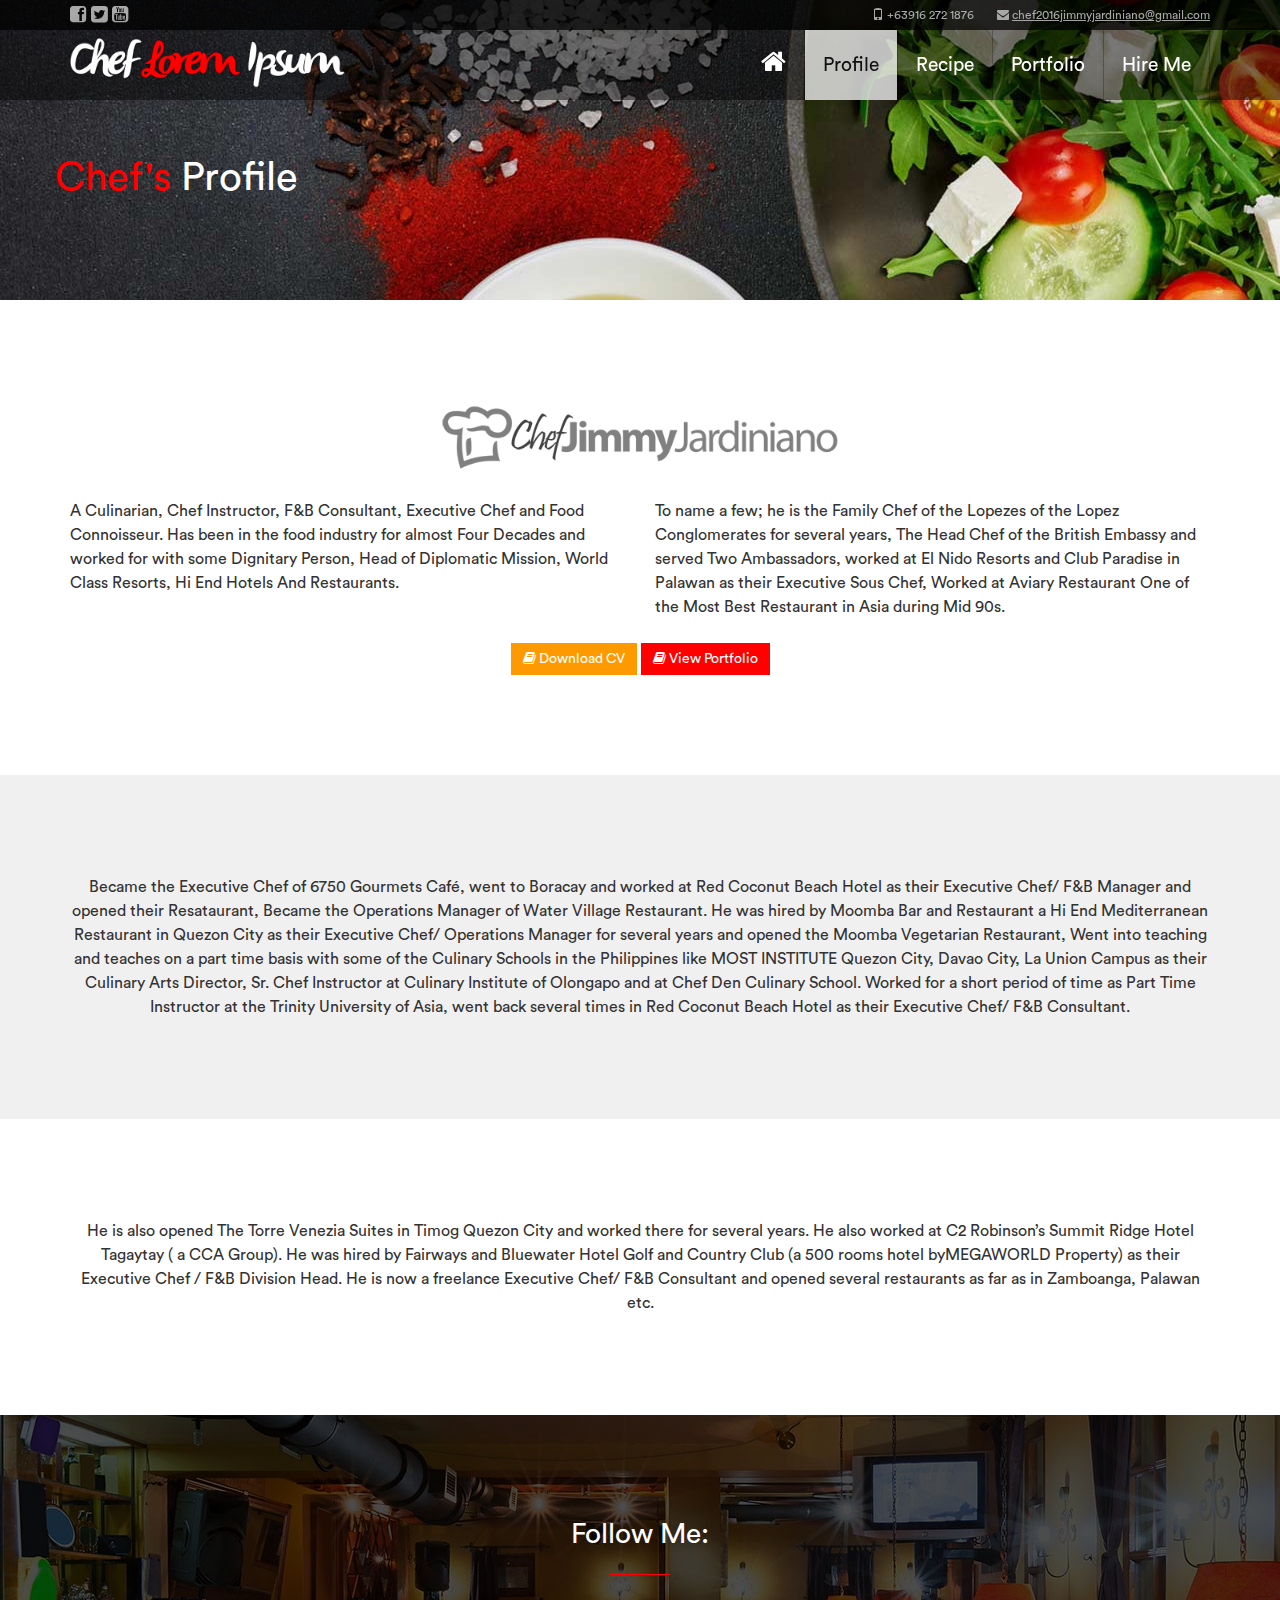
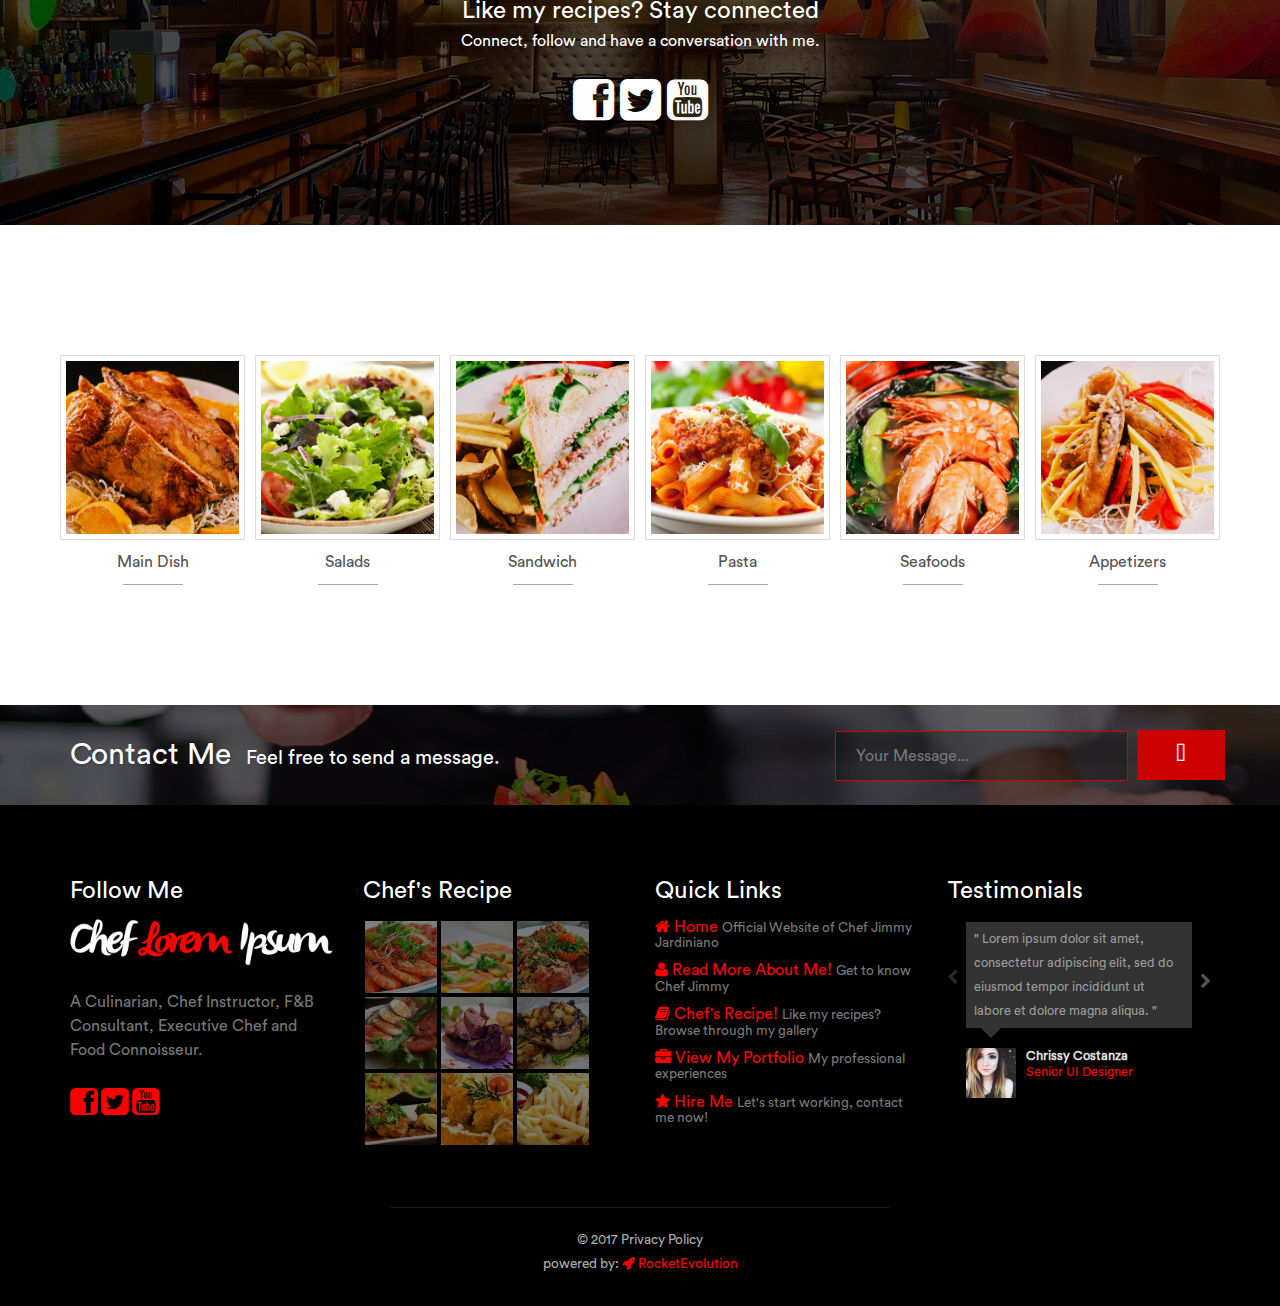
<file: profile.html>
<!DOCTYPE html>
<html>
<head>

	<meta charset="utf-8" />
	<meta name="viewport" content="width=device-width, initial-scale=1.0" />
	<title>Chef Jimmy Jardiniano</title>

	<link rel="stylesheet" type="text/css" href="css/bootstrap.min.css" />
	<link rel="stylesheet" type="text/css" href="css/font-awesome.css" />
	<link rel="stylesheet" type="text/css" href="css/typography.css">
	<link rel="stylesheet" type="text/css" href="css/testimonial.css" />
	<link rel="stylesheet" type="text/css" href="css/custom.css" />
	<script type="text/javascript" src="js/respond.js"></script>
	<script src="js/jquery.min.js"></script>

</head>
<body>

<!-- begin [REPONSIVE-MENU] -->
<div id="responsive-menu" class="visible-xs visible-sm shadow-md">
	<ul>
		<li class="closebtn">
			<span class="responsive-button-close btn btn-warning"><span class="fa fa-times"></span> Close</span>
		</li>
		<li><a href="index.html">Home</a>
		</li><li class="active"><a href="profile.html">Profile</a>
		</li><li><a href="recipe.html">Recipe</a>
		</li><li><a href="portfolio.html">Portfolio</a>
		</li><li><a href="contact.html">Hire Me</a></li>
	</ul>
</div>
<!-- end [REPONSIVE-MENU] -->



<!-- begin [HEADER] -->
<header>
	<div class="header-top">
		<div class="container">
		<div class="row">
			<div class="hidden-xs hidden-sm col-md-4 col-lg-4 socialmedia">
				<a href="#"><span class="fa fa-facebook-square"></span></a>
				<a href="#"><span class="fa fa-twitter-square"></span></a>
				<a href="#"><span class="fa fa-youtube-square"></span></a>
			</div>
			<div class="col-xs-12 col-sm-12 col-md-8 col-lg-8 contact">
				<span class="glyphicon glyphicon-phone"></span> +63916 272 1876
				<span class="tab-md"></span>
				<span class="fa fa-envelope"></span> <a href="mailto:chef2016jimmyjardiniano@gmail.com?Subject=Message%20From%20Website" target="_top" class="text-underline">chef2016jimmyjardiniano@gmail.com</a>
			</div>
		</div>
		</div>
	</div>
	<div class="header-main shadow-md">
		<div class="container">
		<div class="row">
			<div class="col-xs-8 col-sm-8 col-md-4 col-lg-4 logo">
				<a href="http://chefjimmyjardiniano.com/"><img src="images/logo.png" class="img-responsive" title="Chef Jimmy Jardiniano" alt="Chef Jimmy Jardiniano"></a>
			</div>
			<div class="hidden-xs hidden-sm col-md-8 col-lg-8 navigation">
				<ul>
					<li><a href="index.html"><span class="fa fa-home"></span></a>
					</li><li class="active"><a href="profile.html">Profile</a>
					</li><li><a href="recipe.html">Recipe</a>
					</li><li><a href="portfolio.html">Portfolio</a>
					</li><li><a href="contact.html">Hire Me</a></li>
				</ul>
			</div>
			<!-- begin [RESPONSIVE SHOW BUTTON] -->
			<div class="col-xs-4 col-sm-4 hidden-md hidden-lg text-right">
				<button type="button" class="responsive-button btn btn-danger btn-lg">
					<span class="pull-left">Nav</span>
					<span class="pull-right">
						<span class="responsive-button-bar"></span>
						<span class="responsive-button-bar"></span>
						<span class="responsive-button-bar"></span>
					</span>
				</button>
			</div>
			<!-- end [RESPONSIVE SHOW BUTTON] -->
		</div>
		</div>
	</div>
</header>
<!-- end [HEADER] -->

<!-- begin [BANNER (CONTENT)] -->
<div class="banner banner-profile">
	<div class="container">
	<div class="row">
		<h2><span class="text-red">Chef's</span> <span class="text-white">Profile</span></h2>
	</div>
	</div>
</div>
<!-- end [BANNER (CONTENT)] -->




<!-- begin [CONTENT TEXT] -->
<section class="section-white">
	<div class="container">
		<div class="row">
			<div class="col-xs-12 col-sm-12 col-md-12 col-lg-12 text-center">
				<div><a href="#"><img src="images/logo_grey.png" class="image-max-fit2"></a></div>
				<br>
			</div>
			<div class="col-xs-12 col-sm-12 col-md-6 col-lg-6">
				A Culinarian, Chef Instructor, F&amp;B Consultant, Executive Chef and Food Connoisseur. Has been in the food industry for almost Four Decades and worked for with some Dignitary Person, Head of Diplomatic Mission, World Class Resorts, Hi End Hotels And Restaurants.
			</div>
			<div class="col-xs-12 col-sm-12 col-md-6 col-lg-6">
				<br class="visible-xs visible-sm">
				To name a few; he is the Family Chef of the Lopezes of the Lopez Conglomerates for several years, The Head Chef of the British Embassy and served Two Ambassadors, worked at El Nido Resorts and Club Paradise in Palawan as their Executive Sous Chef, Worked at Aviary Restaurant One of the Most Best Restaurant in Asia during Mid 90s.
			</div>
			<div class="col-xs-12 col-sm-12 col-md-12 col-lg-12 text-center">
				<br>
				<a href="https://drive.google.com/file/d/0B8DQNtvWFJU2eVFGTU5sdExPOUU/view" target="_new"><span class="btn btn-warning"><span class="fa fa-book"></span> Download CV</span></a>
				<a href="portfolio.html"><span class="btn btn-danger"><span class="fa fa-book"></span> View Portfolio</span></a>
			</div>
		</div>
	</div>
</section>
<!-- end [CONTENT TEXT] -->





<!-- begin [CONTENT TEXT] -->
<section class="section-grey">
	<div class="container">
		<div class="row">
			<div class="col-xs-12 col-sm-12 col-md-12 col-lg-12 text-center">
				Became the Executive Chef of 6750 Gourmets Café, went to Boracay and worked at Red Coconut Beach Hotel as their Executive Chef/ F&amp;B Manager and opened their Resataurant, Became the Operations Manager of Water Village Restaurant. He was hired by Moomba Bar and Restaurant a Hi End Mediterranean Restaurant in Quezon City  as their Executive Chef/ Operations Manager for several years and opened the Moomba Vegetarian Restaurant,  Went into teaching and teaches on a part time basis with some of the Culinary Schools in the Philippines like MOST INSTITUTE  Quezon City, Davao City, La Union Campus as their Culinary Arts Director, Sr. Chef Instructor at Culinary Institute  of Olongapo and at Chef Den Culinary School. Worked for a short period of time as Part Time Instructor at the Trinity University of Asia, went back several times in Red Coconut Beach Hotel as their Executive Chef/ F&amp;B Consultant.
			</div>
		</div>
	</div>
</section>
<!-- end [CONTENT TEXT] -->





<!-- begin [CONTENT TEXT] -->
<section class="section-white">
	<div class="container">
		<div class="row">
			<div class="col-xs-12 col-sm-12 col-md-12 col-lg-12 text-center">
				He is also opened The Torre Venezia Suites in Timog Quezon City and worked there for several years. He also worked at C2 Robinson’s Summit Ridge Hotel Tagaytay ( a CCA Group).
				He was hired by Fairways and Bluewater Hotel Golf and Country Club  (a 500 rooms hotel byMEGAWORLD Property) as their Executive Chef / F&amp;B Division Head.
				He is now a freelance Executive Chef/ F&amp;B Consultant and opened several restaurants as far as in Zamboanga, Palawan etc.
			</div>
		</div>
	</div>
</section>
<!-- end [CONTENT TEXT] -->





<!-- begin [CONTENT FOLLOW] -->
<section class="section-design">
<div class="section-overlay-dark">
	<div class="container maxwidth-md">
		<div class="row">
			<div class="col-xs-12 col-sm-12 col-md-12 col-lg-12 text-center textshadow-md content-follow">
				<h4>Follow Me:</h4>
				<hr>
				<div>
					<h5>Like my recipes? Stay connected</h5>
					<div>Connect, follow and have a conversation with me.</div>
				</div>
				<br>
				<div>
					<a href="#"><span class="fa fa-facebook-square"></a>
					<a href="#"><span class="fa fa-twitter-square"></a>
					<a href="#"><span class="fa fa-youtube-square"></a>
				</div>
			</div>
		</div>
	</div>
</div>
</section>
<!-- end [CONTENT FOLLOW] -->




<!-- begin [CONTENT TEXT] -->
<section class="section-white">
	<div class="container">
		<div class="row content-menu">
			<div class="col-lg-2 col-md-4 col-sm-6 col-xs-12 content-menu-item">
				<a href="#">
				<div class="content-menu-icon"><img src="images/contentmenu-maindish.jpg" class="img-responsive"></div>
				<div class="content-menu-title">Main Dish</div>
				<hr>
				</a>
			</div>
			<div class="col-lg-2 col-md-4 col-sm-6 col-xs-12 content-menu-item">
				<a href="#">
				<div class="content-menu-icon"><img src="images/contentmenu-salads.jpg" class="img-responsive"></div>
				<div class="content-menu-title">Salads</div>
				<hr>
				</a>
			</div>
			<div class="col-lg-2 col-md-4 col-sm-6 col-xs-12 content-menu-item">
				<a href="#">
				<div class="content-menu-icon"><img src="images/contentmenu-sandwich.jpg" class="img-responsive"></div>
				<div class="content-menu-title">Sandwich</div>
				<hr>
				</a>
			</div>
			<div class="col-lg-2 col-md-4 col-sm-6 col-xs-12 content-menu-item">
				<a href="#">
				<div class="content-menu-icon"><img src="images/contentmenu-pasta.jpg" class="img-responsive"></div>
				<div class="content-menu-title">Pasta</div>
				<hr>
				</a>
			</div>
			<div class="col-lg-2 col-md-4 col-sm-6 col-xs-12 content-menu-item">
				<a href="#">
				<div class="content-menu-icon"><img src="images/contentmenu-seafoods.jpg" class="img-responsive"></div>
				<div class="content-menu-title">Seafoods</div>
				<hr>
				</a>
			</div>
			<div class="col-lg-2 col-md-4 col-sm-6 col-xs-12 content-menu-item">
				<a href="#">
				<div class="content-menu-icon"><img src="images/contentmenu-appetizers.jpg" class="img-responsive"></div>
				<div class="content-menu-title">Appetizers</div>
				<hr>
				</a>
			</div>
		</div>
	</div>
</section>
<!-- end [CONTENT TEXT] -->



<!-- begin [FOOTER] -->
<section class="footer">
	<div class="footer-form">
		<div class="footer-form-container">
			<div class="container">
			<div class="row">
				<div class="col-xs-12 col-sm-12 col-md-7 col-lg-8 textshadow-xs footer-form-content">
				<span class="footer-form-title">Contact Me</span> Feel free to send a message.
				</div>
				<form action="#" method="post">
				<div class="col-xs-9 col-sm-10 col-md-4 col-lg-3 clearspace">
					<input type="text" name="name" class="footer-form-text" required="required" placeholder="Your Message...">
				</div>
				<div class="col-xs-3 col-sm-2 col-md-1 col-lg-1 clearspace text-right">
					<button type="submit" id="submit" class="footer-form-button"><span class="fa fa-paper-plane"></span></button>
				</div>
				</form>
			</div>
			</div>
		</div>
	</div>
	<div class="container">
		<div class="row footer-content">
			<div class="col-xs-12 col-sm-6 col-md-3 col-lg-3">
				<h5>Follow Me</h5>
				<div><a href="#"><img src="images/logo.png" class="img-responsive"></a></div>
				<br>
				<div>A Culinarian, Chef Instructor, F&amp;B Consultant, Executive Chef and Food Connoisseur.</div>
				<br>
				<div>
					<a href="#"><span class="fa fa-facebook-square fa-2x"></span></a>
					<a href="#"><span class="fa fa-twitter-square fa-2x"></span></a>
					<a href="#"><span class="fa fa-youtube-square fa-2x"></span></a>
				</div>
				<br class="visible-xs visible-sm">
			</div>
			<div class="col-xs-12 col-sm-6 col-md-3 col-lg-3">
				<h5>Chef's Recipe</h5>
				<ul class="footer-content-thumb">
					<li><a href="recipe.html"><img src="images/menu1.jpg"></a>
					</li><li><a href="recipe.html"><img src="images/menu2.jpg"></a>
					</li><li><a href="recipe.html"><img src="images/menu3.jpg"></a>
					</li><li><a href="recipe.html"><img src="images/menu4.jpg"></a>
					</li><li><a href="recipe.html"><img src="images/menu5.jpg"></a>
					</li><li><a href="recipe.html"><img src="images/menu6.jpg"></a>
					</li><li><a href="recipe.html"><img src="images/menu7.jpg"></a>
					</li><li><a href="recipe.html"><img src="images/menu8.jpg"></a>
					</li><li><a href="recipe.html"><img src="images/menu9.jpg"></a></li>
				</ul>
				<br class="visible-xs visible-sm">
			</div>
			<div class="col-xs-12 col-sm-6 col-md-3 col-lg-3">
				<h5>Quick Links</h5>
				<ul class="footer-content-list">
					<li>
						<a href="index.html"><span class="fa fa-home"></span> Home</a>
						<small>Official Website of Chef Jimmy Jardiniano</small>
					</li>
					<li>
						<a href="profile.html"><span class="fa fa-user"></span> Read More About Me!</a>
						<small>Get to know Chef Jimmy</small>
					</li>
					<li>
						<a href="recipe.html"><span class="fa fa-book"></span> Chef's Recipe!</a>
						<small>Like my recipes? Browse through my gallery</small>
					</li>
					<li>
						<a href="portfolio.html"><span class="fa fa-briefcase"></span> View My Portfolio</a>
						<small>My professional experiences</small>
					</li>
					<li>
						<a href="contact.html"><span class="fa fa-star"></span> Hire Me</a>
						<small>Let's start working, contact me now!</small>
					</li>
				</ul>
				<br class="visible-xs">
			</div>
			<div class="col-xs-12 col-sm-6 col-md-3 col-lg-3">
				<h5>Testimonials</h5>
				<div id="cslide-slides" class="cslide-slides-master clearfix">
					<div class="cslide-prev-next clearfix">
						<span class="cslide-prev pull-left fa fa-chevron-left"></span>
						<span class="cslide-next push-right fa fa-chevron-right"></span>
					</div>
					<div class="cslide-slides-container clearfix">
						<div class="cslide-slide">
							<blockquote>" Lorem ipsum dolor sit amet, consectetur adipiscing elit, sed do eiusmod tempor incididunt ut labore et dolore magna aliqua. "</blockquote>
							<div class="picture"><img src="images/testimonial-1.jpg"></div>
							<div class="profile">
								<div><b class="text-lightestgrey">Chrissy Costanza</b></div>
								<div class="text-red">Senior UI Designer</div>
							</div>
						</div>
						<div class="cslide-slide">
							<blockquote>" Ut enim ad minim veniam, quis nostrud exercitation ullamco laboris nisi ut aliquip ex ea commodo consequat. Duis aute irure dolor in reprehenderit. "</blockquote>
							<div class="picture"><img src="images/testimonial-2.jpg"></div>
							<div class="profile">
								<div><b class="text-lightestgrey">Chrissy Costanza</b></div>
								<div class="text-red">Senior UI Designer</div>
							</div>
						</div>
						<div class="cslide-slide">
							<blockquote>" Voluptate velit esse cillum dolore eu fugiat nulla pariatur. Excepteur sint occaecat cupidatat non proident, sunt in culpa. "</blockquote>
							<div class="picture"><img src="images/testimonial-3.jpg"></div>
							<div class="profile">
								<div><b class="text-lightestgrey">Chrissy Costanza</b></div>
								<div class="text-red">Senior UI Designer</div>
							</div>
						</div>
					</div>
				</div>
			</div>
		</div>
	</div>
	<div class="footer-bottom">
		<hr>
		<div class="copyright">&copy; 2017 Privacy Policy</div>
		<div class="rocket">powered by: <a href="http://emclem.github.io/rocketevolution/" target="_blank"><span class="fa fa-rocket"></span> RocketEvolution</a></div>
	</div>
</section>
<!-- end [FOOTER] -->



	<!-- begin [JAVASCRIPT] -->
	<script type="text/javascript" src="js/jquery-1.11.3.min.js"></script>
	<script type="text/javascript" src="js/bootstrap.min.js"></script>
	<script type="text/javascript" src="js/jquery.cslide.js"></script>
	<script type="text/javascript" src="js/custom.js"></script>
	<!-- end [JAVASCRIPT] -->

</body>
</html>
</file>
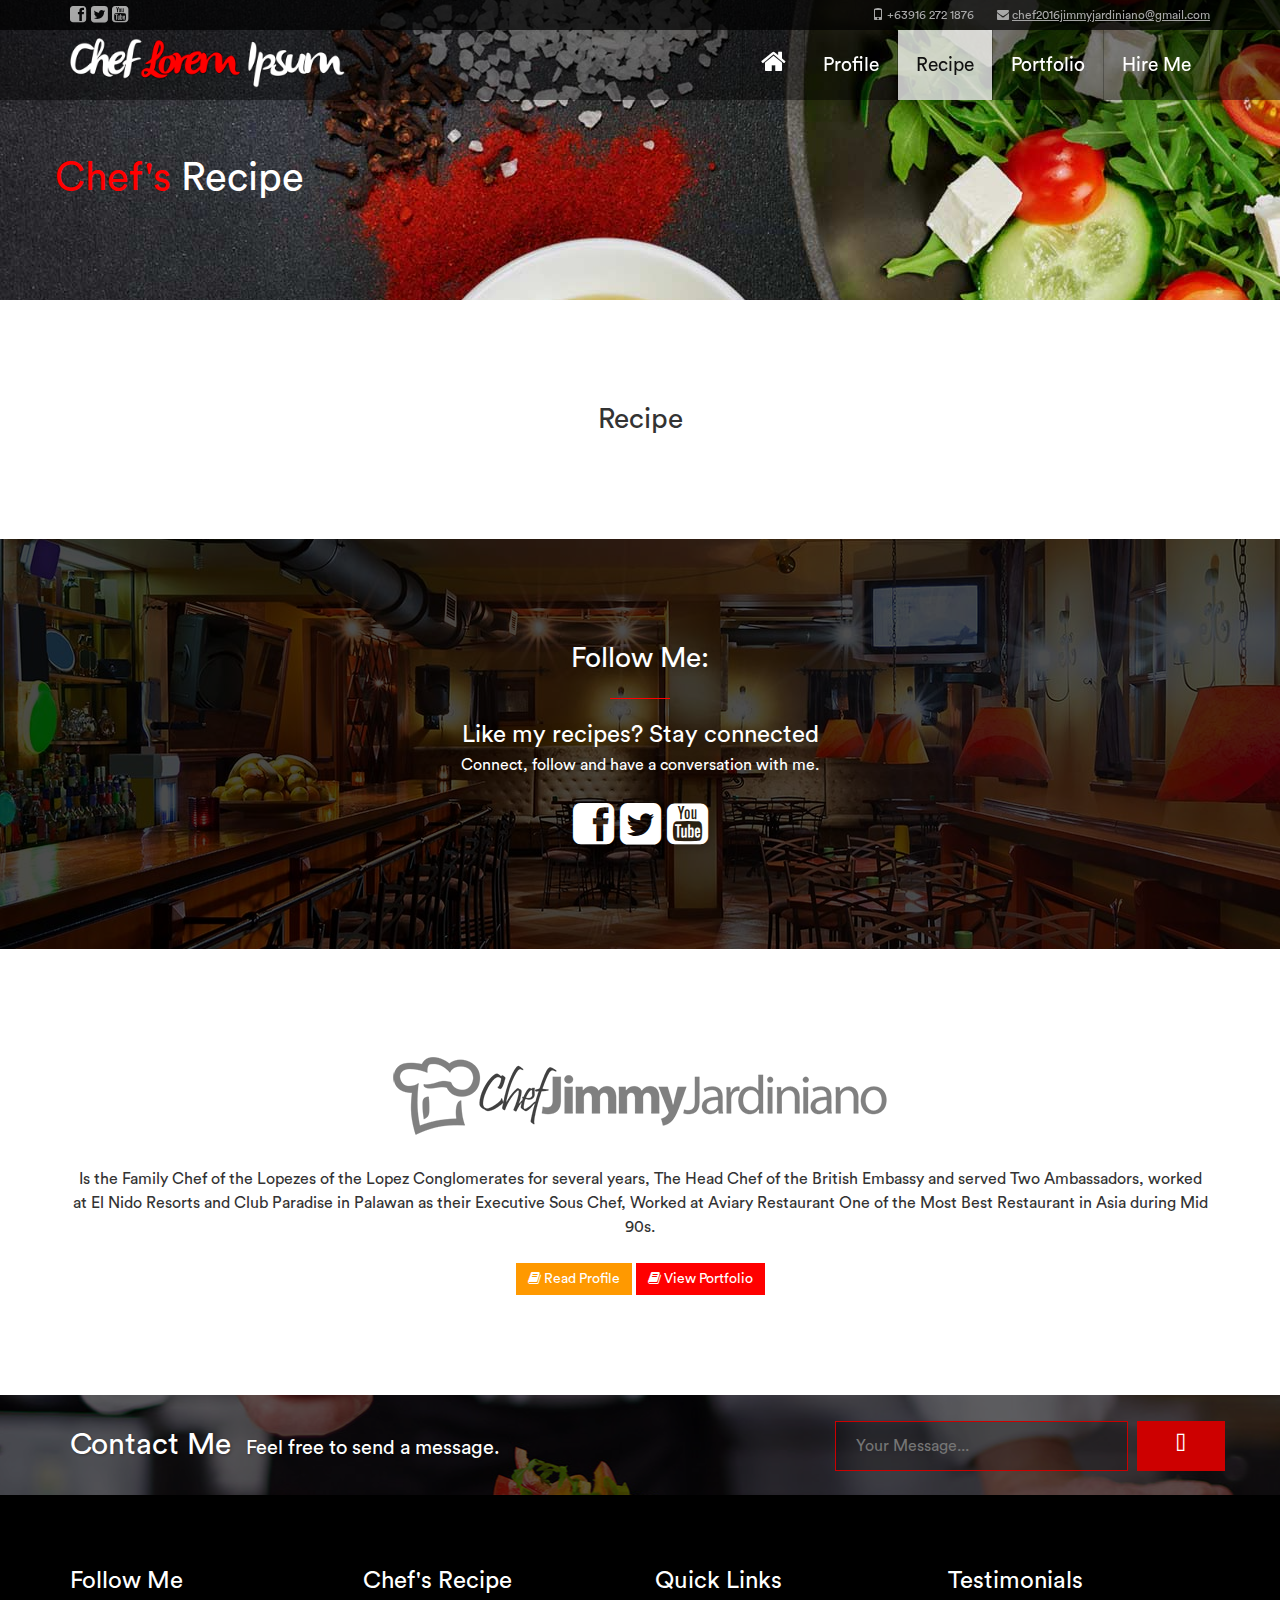
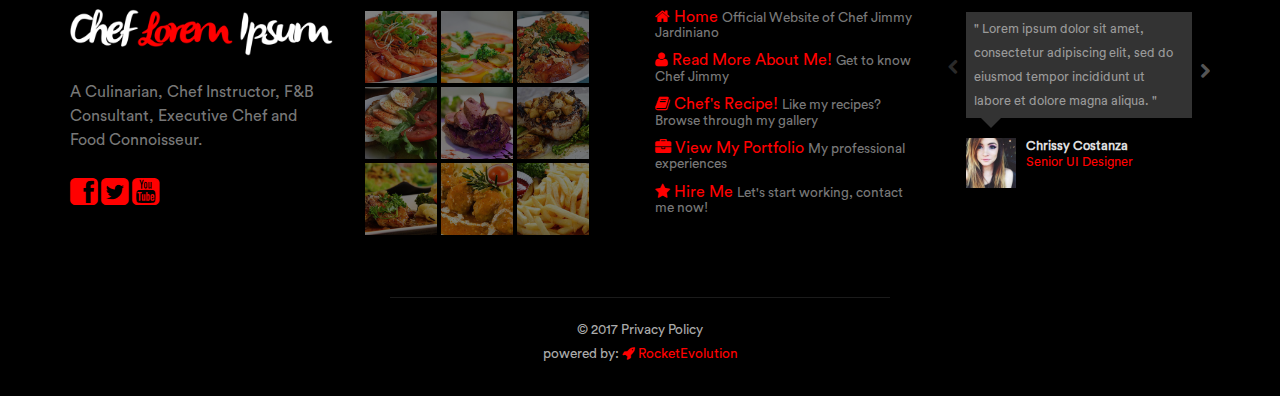
<file: recipe.html>
<!DOCTYPE html>
<html>
<head>

	<meta charset="utf-8" />
	<meta name="viewport" content="width=device-width, initial-scale=1.0" />
	<title>Chef Jimmy Jardiniano</title>

	<link rel="stylesheet" type="text/css" href="css/bootstrap.min.css" />
	<link rel="stylesheet" type="text/css" href="css/font-awesome.css" />
	<link rel="stylesheet" type="text/css" href="css/typography.css">
	<link rel="stylesheet" type="text/css" href="css/testimonial.css" />
	<link rel="stylesheet" type="text/css" href="css/custom.css" />
	<script type="text/javascript" src="js/respond.js"></script>
	<script src="js/jquery.min.js"></script>

</head>
<body>

<!-- begin [REPONSIVE-MENU] -->
<div id="responsive-menu" class="visible-xs visible-sm shadow-md">
	<ul>
		<li class="closebtn">
			<span class="responsive-button-close btn btn-warning"><span class="fa fa-times"></span> Close</span>
		</li>
		<li><a href="index.html">Home</a>
		</li><li><a href="profile.html">Profile</a>
		</li><li class="active"><a href="recipe.html">Recipe</a>
		</li><li><a href="portfolio.html">Portfolio</a>
		</li><li><a href="contact.html">Hire Me</a></li>
	</ul>
</div>
<!-- end [REPONSIVE-MENU] -->



<!-- begin [HEADER] -->
<header>
	<div class="header-top">
		<div class="container">
		<div class="row">
			<div class="hidden-xs hidden-sm col-md-4 col-lg-4 socialmedia">
				<a href="#"><span class="fa fa-facebook-square"></span></a>
				<a href="#"><span class="fa fa-twitter-square"></span></a>
				<a href="#"><span class="fa fa-youtube-square"></span></a>
			</div>
			<div class="col-xs-12 col-sm-12 col-md-8 col-lg-8 contact">
				<span class="glyphicon glyphicon-phone"></span> +63916 272 1876
				<span class="tab-md"></span>
				<span class="fa fa-envelope"></span> <a href="mailto:chef2016jimmyjardiniano@gmail.com?Subject=Message%20From%20Website" target="_top" class="text-underline">chef2016jimmyjardiniano@gmail.com</a>
			</div>
		</div>
		</div>
	</div>
	<div class="header-main shadow-md">
		<div class="container">
		<div class="row">
			<div class="col-xs-8 col-sm-8 col-md-4 col-lg-4 logo">
				<a href="http://chefjimmyjardiniano.com/"><img src="images/logo.png" class="img-responsive" title="Chef Jimmy Jardiniano" alt="Chef Jimmy Jardiniano"></a>
			</div>
			<div class="hidden-xs hidden-sm col-md-8 col-lg-8 navigation">
				<ul>
					<li><a href="index.html"><span class="fa fa-home"></span></a>
					</li><li><a href="profile.html">Profile</a>
					</li><li class="active"><a href="recipe.html">Recipe</a>
					</li><li><a href="portfolio.html">Portfolio</a>
					</li><li><a href="contact.html">Hire Me</a></li>
				</ul>
			</div>
			<!-- begin [RESPONSIVE SHOW BUTTON] -->
			<div class="col-xs-4 col-sm-4 hidden-md hidden-lg text-right">
				<button type="button" class="responsive-button btn btn-danger btn-lg">
					<span class="pull-left">Nav</span>
					<span class="pull-right">
						<span class="responsive-button-bar"></span>
						<span class="responsive-button-bar"></span>
						<span class="responsive-button-bar"></span>
					</span>
				</button>
			</div>
			<!-- end [RESPONSIVE SHOW BUTTON] -->
		</div>
		</div>
	</div>
</header>
<!-- end [HEADER] -->

<!-- begin [BANNER (CONTENT)] -->
<div class="banner banner-profile">
	<div class="container">
	<div class="row">
		<h2><span class="text-red">Chef's</span> <span class="text-white">Recipe</span></h2>
	</div>
	</div>
</div>
<!-- end [BANNER (CONTENT)] -->




<!-- begin [CONTENT TEXT] -->
<section class="section-white">
	<div class="container">
		<div class="row">
			<div class="col-xs-12 col-sm-12 col-md-12 col-lg-12 text-center">
			<h4>Recipe</h4>
			</div>
		</div>
	</div>
</section>
<!-- end [CONTENT TEXT] -->




<!-- begin [CONTENT FOLLOW] -->
<section class="section-design">
<div class="section-overlay-dark">
	<div class="container maxwidth-md">
		<div class="row">
			<div class="col-xs-12 col-sm-12 col-md-12 col-lg-12 text-center textshadow-md content-follow">
				<h4>Follow Me:</h4>
				<hr>
				<div>
					<h5>Like my recipes? Stay connected</h5>
					<div>Connect, follow and have a conversation with me.</div>
				</div>
				<br>
				<div>
					<a href="#"><span class="fa fa-facebook-square"></a>
					<a href="#"><span class="fa fa-twitter-square"></a>
					<a href="#"><span class="fa fa-youtube-square"></a>
				</div>
			</div>
		</div>
	</div>
</div>
</section>
<!-- end [CONTENT FOLLOW] -->




<!-- begin [CONTENT TEXT] -->
<section class="section-white">
	<div class="container">
		<div class="row">
			<div class="col-xs-12 col-sm-12 col-md-12 col-lg-12 text-center">
				<div><a href="#"><img src="images/logo_grey.png" class="image-max-fit"></a></div>
				<br>
				<div>Is the Family Chef of the Lopezes of the Lopez Conglomerates for several years, The Head Chef of the British Embassy and served Two Ambassadors, worked at El Nido Resorts and Club Paradise in Palawan as their Executive Sous Chef, Worked at Aviary Restaurant One of the Most Best Restaurant in Asia during Mid 90s.</div>
				<br>
				<div>
					<a href="profile.html" class="btn btn-warning"><span class="fa fa-book"></span> Read Profile</a>
					<a href="portfolio.html" class="btn btn-danger"><span class="fa fa-book"></span> View Portfolio</a>
				</div>
			</div>
		</div>
	</div>
</section>
<!-- end [CONTENT TEXT] -->



<!-- begin [FOOTER] -->
<section class="footer">
	<div class="footer-form">
		<div class="footer-form-container">
			<div class="container">
			<div class="row">
				<div class="col-xs-12 col-sm-12 col-md-7 col-lg-8 textshadow-xs footer-form-content">
				<span class="footer-form-title">Contact Me</span> Feel free to send a message.
				</div>
				<form action="#" method="post">
				<div class="col-xs-9 col-sm-10 col-md-4 col-lg-3 clearspace">
					<input type="text" name="name" class="footer-form-text" required="required" placeholder="Your Message...">
				</div>
				<div class="col-xs-3 col-sm-2 col-md-1 col-lg-1 clearspace text-right">
					<button type="submit" id="submit" class="footer-form-button"><span class="fa fa-paper-plane"></span></button>
				</div>
				</form>
			</div>
			</div>
		</div>
	</div>
	<div class="container">
		<div class="row footer-content">
			<div class="col-xs-12 col-sm-6 col-md-3 col-lg-3">
				<h5>Follow Me</h5>
				<div><a href="#"><img src="images/logo.png" class="img-responsive"></a></div>
				<br>
				<div>A Culinarian, Chef Instructor, F&amp;B Consultant, Executive Chef and Food Connoisseur.</div>
				<br>
				<div>
					<a href="#"><span class="fa fa-facebook-square fa-2x"></span></a>
					<a href="#"><span class="fa fa-twitter-square fa-2x"></span></a>
					<a href="#"><span class="fa fa-youtube-square fa-2x"></span></a>
				</div>
				<br class="visible-xs visible-sm">
			</div>
			<div class="col-xs-12 col-sm-6 col-md-3 col-lg-3">
				<h5>Chef's Recipe</h5>
				<ul class="footer-content-thumb">
					<li><a href="recipe.html"><img src="images/menu1.jpg"></a>
					</li><li><a href="recipe.html"><img src="images/menu2.jpg"></a>
					</li><li><a href="recipe.html"><img src="images/menu3.jpg"></a>
					</li><li><a href="recipe.html"><img src="images/menu4.jpg"></a>
					</li><li><a href="recipe.html"><img src="images/menu5.jpg"></a>
					</li><li><a href="recipe.html"><img src="images/menu6.jpg"></a>
					</li><li><a href="recipe.html"><img src="images/menu7.jpg"></a>
					</li><li><a href="recipe.html"><img src="images/menu8.jpg"></a>
					</li><li><a href="recipe.html"><img src="images/menu9.jpg"></a></li>
				</ul>
				<br class="visible-xs visible-sm">
			</div>
			<div class="col-xs-12 col-sm-6 col-md-3 col-lg-3">
				<h5>Quick Links</h5>
				<ul class="footer-content-list">
					<li>
						<a href="index.html"><span class="fa fa-home"></span> Home</a>
						<small>Official Website of Chef Jimmy Jardiniano</small>
					</li>
					<li>
						<a href="profile.html"><span class="fa fa-user"></span> Read More About Me!</a>
						<small>Get to know Chef Jimmy</small>
					</li>
					<li>
						<a href="recipe.html"><span class="fa fa-book"></span> Chef's Recipe!</a>
						<small>Like my recipes? Browse through my gallery</small>
					</li>
					<li>
						<a href="portfolio.html"><span class="fa fa-briefcase"></span> View My Portfolio</a>
						<small>My professional experiences</small>
					</li>
					<li>
						<a href="contact.html"><span class="fa fa-star"></span> Hire Me</a>
						<small>Let's start working, contact me now!</small>
					</li>
				</ul>
				<br class="visible-xs">
			</div>
			<div class="col-xs-12 col-sm-6 col-md-3 col-lg-3">
				<h5>Testimonials</h5>
				<div id="cslide-slides" class="cslide-slides-master clearfix">
					<div class="cslide-prev-next clearfix">
						<span class="cslide-prev pull-left fa fa-chevron-left"></span>
						<span class="cslide-next push-right fa fa-chevron-right"></span>
					</div>
					<div class="cslide-slides-container clearfix">
						<div class="cslide-slide">
							<blockquote>" Lorem ipsum dolor sit amet, consectetur adipiscing elit, sed do eiusmod tempor incididunt ut labore et dolore magna aliqua. "</blockquote>
							<div class="picture"><img src="images/testimonial-1.jpg"></div>
							<div class="profile">
								<div><b class="text-lightestgrey">Chrissy Costanza</b></div>
								<div class="text-red">Senior UI Designer</div>
							</div>
						</div>
						<div class="cslide-slide">
							<blockquote>" Ut enim ad minim veniam, quis nostrud exercitation ullamco laboris nisi ut aliquip ex ea commodo consequat. Duis aute irure dolor in reprehenderit. "</blockquote>
							<div class="picture"><img src="images/testimonial-2.jpg"></div>
							<div class="profile">
								<div><b class="text-lightestgrey">Chrissy Costanza</b></div>
								<div class="text-red">Senior UI Designer</div>
							</div>
						</div>
						<div class="cslide-slide">
							<blockquote>" Voluptate velit esse cillum dolore eu fugiat nulla pariatur. Excepteur sint occaecat cupidatat non proident, sunt in culpa. "</blockquote>
							<div class="picture"><img src="images/testimonial-3.jpg"></div>
							<div class="profile">
								<div><b class="text-lightestgrey">Chrissy Costanza</b></div>
								<div class="text-red">Senior UI Designer</div>
							</div>
						</div>
					</div>
				</div>
			</div>
		</div>
	</div>
	<div class="footer-bottom">
		<hr>
		<div class="copyright">&copy; 2017 Privacy Policy</div>
		<div class="rocket">powered by: <a href="http://emclem.github.io/rocketevolution/" target="_blank"><span class="fa fa-rocket"></span> RocketEvolution</a></div>
	</div>
</section>
<!-- end [FOOTER] -->



	<!-- begin [JAVASCRIPT] -->
	<script type="text/javascript" src="js/jquery-1.11.3.min.js"></script>
	<script type="text/javascript" src="js/bootstrap.min.js"></script>
	<script type="text/javascript" src="js/jquery.cslide.js"></script>
	<script type="text/javascript" src="js/custom.js"></script>
	<!-- end [JAVASCRIPT] -->

</body>
</html>
</file>
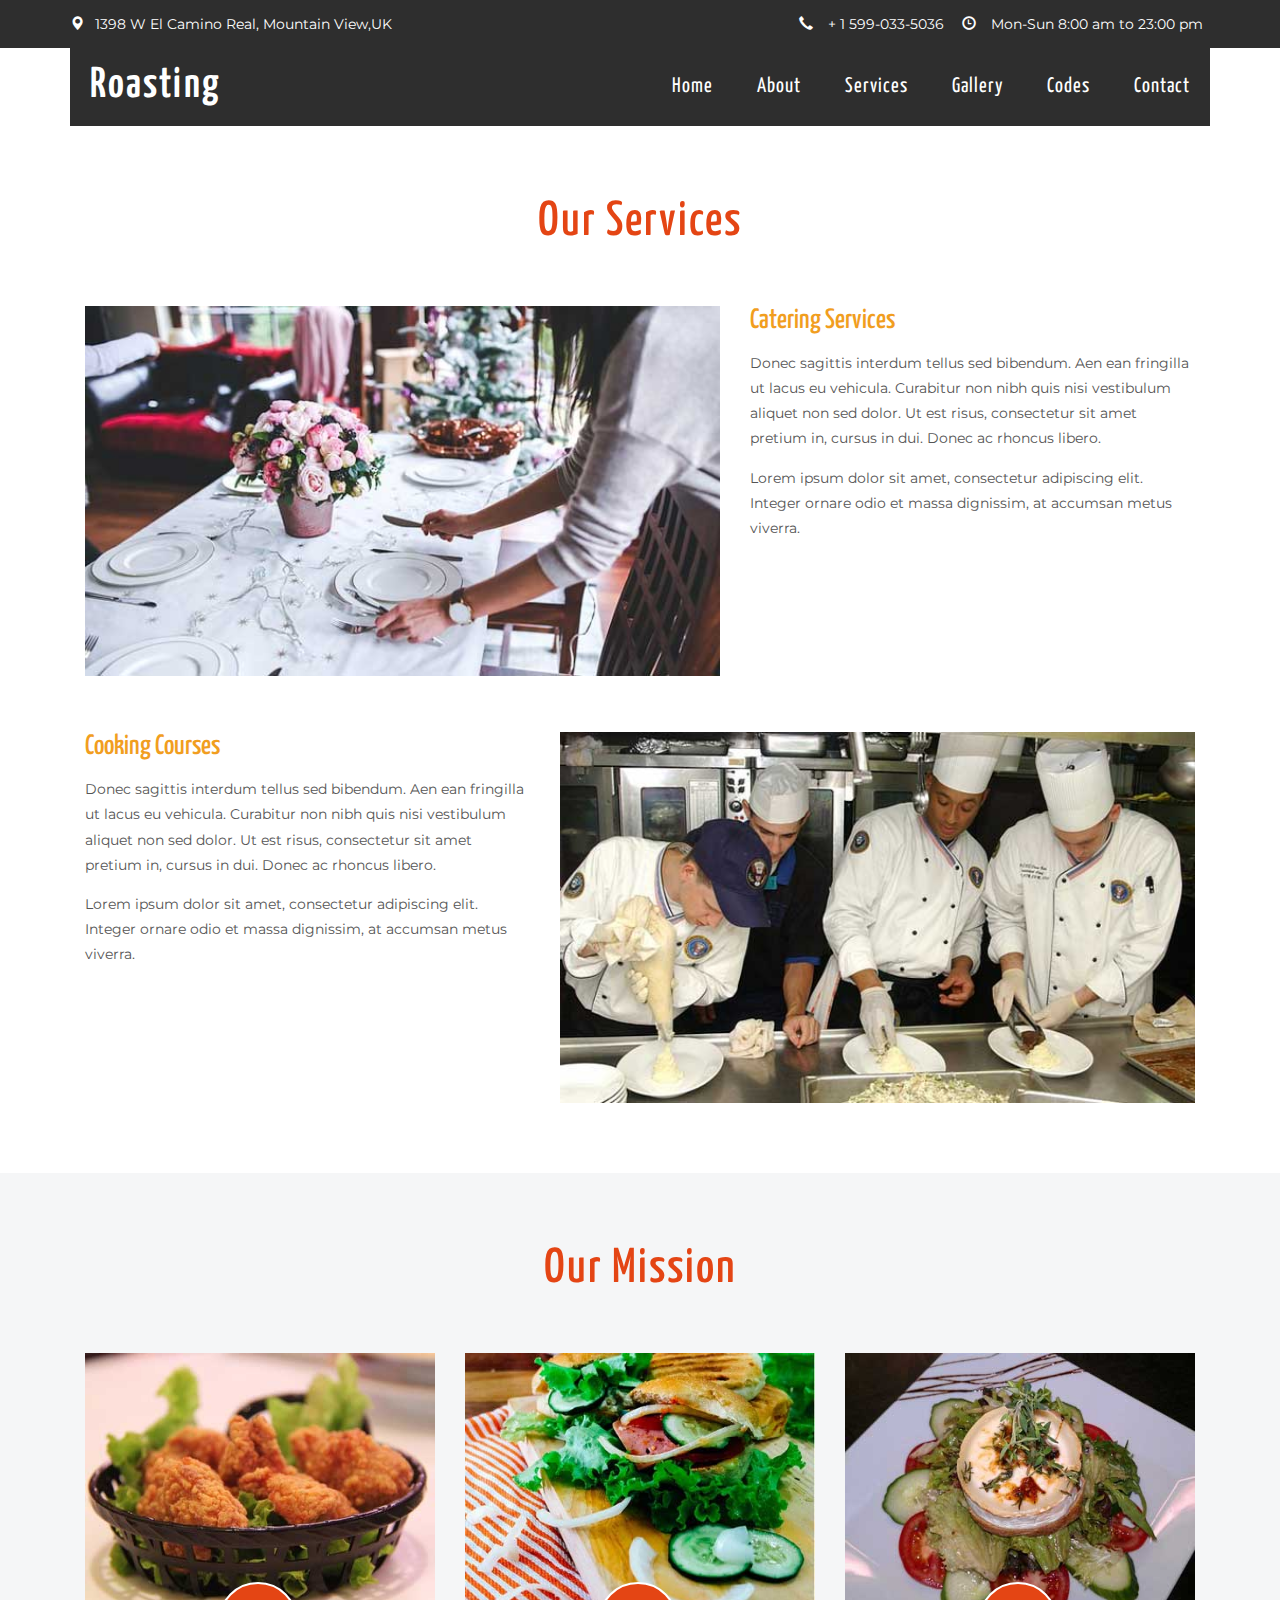
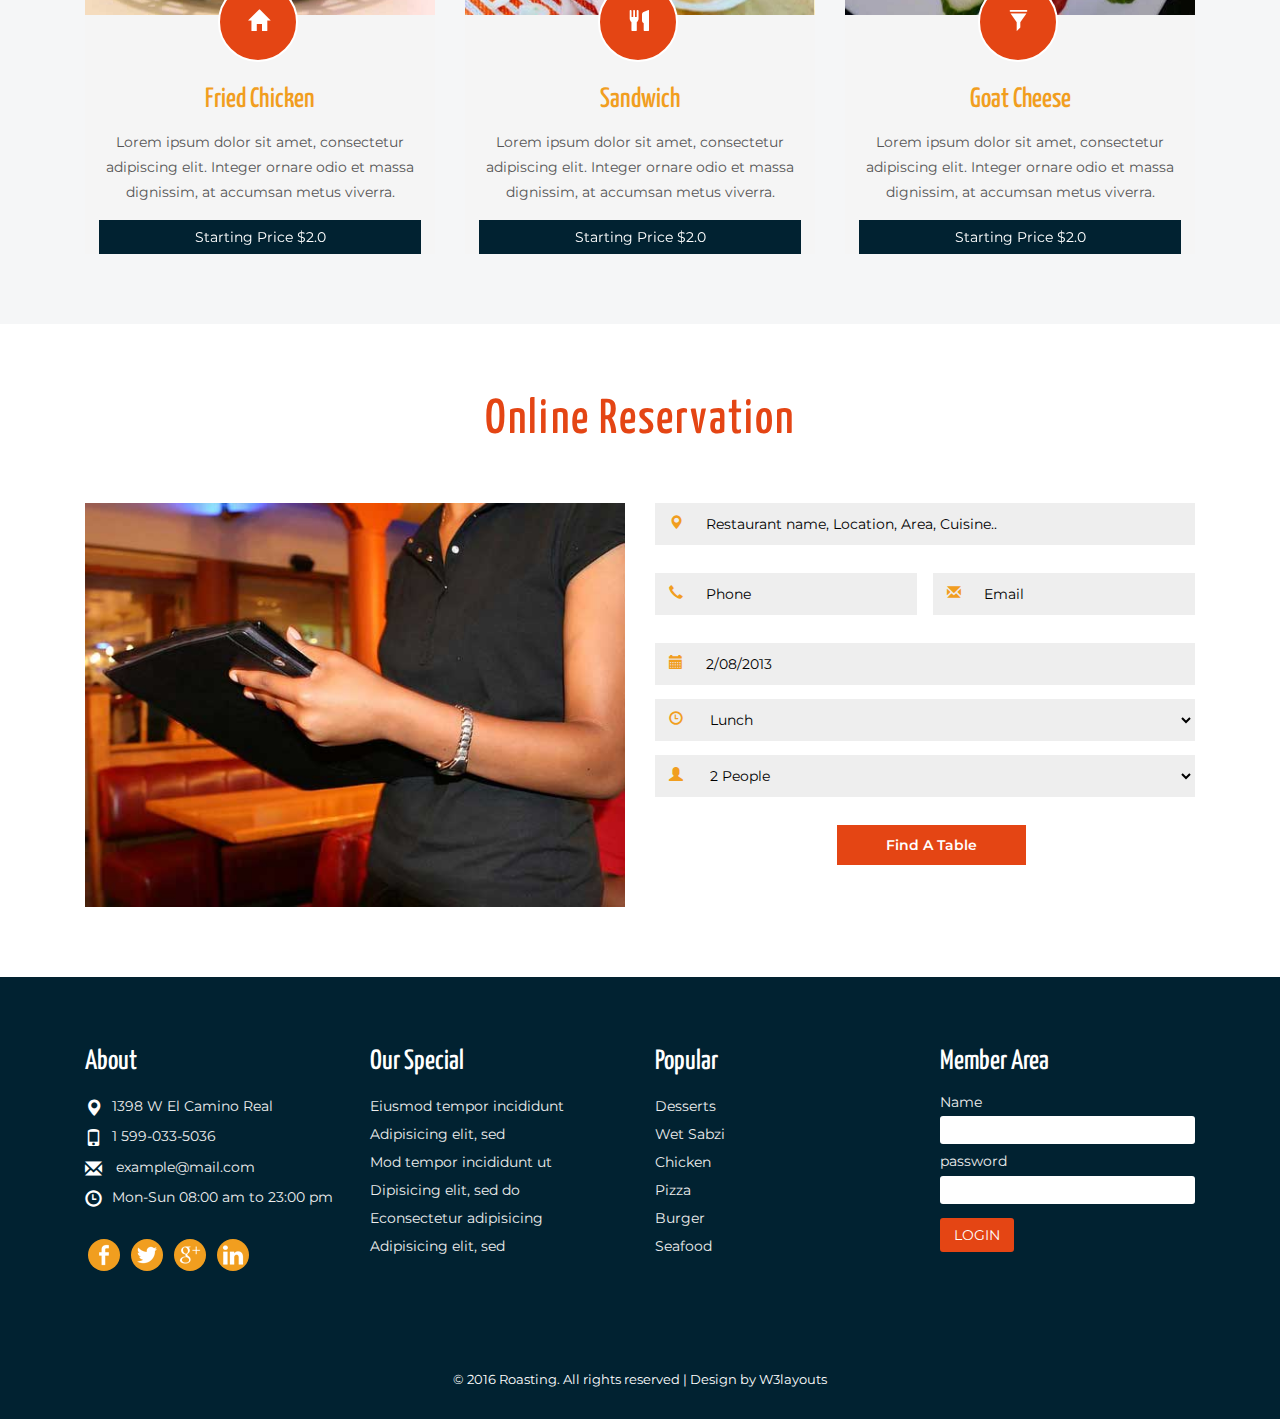
<file: services.html>
<!--A Design by W3layouts 
Author: W3layout
Author URL: http://w3layouts.com
License: Creative Commons Attribution 3.0 Unported
License URL: http://creativecommons.org/licenses/by/3.0/
-->
<!DOCTYPE html>
<html>
<head>
<title>Roasting a Hotel and Restaurant Category Flat Bootstrap Responsive website Template | Services:: w3layouts</title>
<!---->
<link href="css/bootstrap.css" rel="stylesheet" type="text/css" media="all" />
<link href="css/style.css" rel="stylesheet" type="text/css" media="all" />	
<!--for-mobile-apps-->
<meta name="viewport" content="width=device-width, initial-scale=1">
<meta http-equiv="Content-Type" content="text/html; charset=utf-8" />
<meta property="og:title" content="Vide" />
<meta name="keywords" content="Roasting Responsive web template, Bootstrap Web Templates, Flat Web Templates, Android Compatible web template, 
Smartphone Compatible web template, free webdesigns for Nokia, Samsung, LG, SonyEricsson, Motorola web design" />
<script type="application/x-javascript"> addEventListener("load", function() { setTimeout(hideURLbar, 0); }, false);
function hideURLbar(){ window.scrollTo(0,1); } </script>
<!--//for-mobile-apps-->
<script src="js/jquery.min.js"></script>
<!---->
<link href='//fonts.googleapis.com/css?family=Montserrat:400,700' rel='stylesheet' type='text/css'>
<link href='//fonts.googleapis.com/css?family=Yanone+Kaffeesatz:400,700,300,200' rel='stylesheet' type='text/css'>
<!---->
</head>
<body>
		<div class="banner">
			<div class="header-top">
				<div class="container">
					<div class="indicat">
						<span><i class="glyphicon glyphicon-map-marker" aria-hidden="true"></i>1398 W El Camino Real, Mountain View,UK</span>
					</div>
					<div class="detail">
						<ul>
							<li><i class="glyphicon glyphicon-earphone" aria-hidden="true"></i> + 1 599-033-5036</li>
							<li><i class="glyphicon glyphicon-time" aria-hidden="true"></i> Mon-Sun 8:00 am to 23:00 pm </li>
						</ul>
					</div>
					<div class="clearfix"></div>
				</div>
			</div>
			<div class="container">
				<div class="navigation navi">
					<div class="logo">
						<h1><a href="index.html">Roasting</a></h1>
					</div>
					<div class="navigation-right">
						<span class="menu"><img src="images/menu.png" alt=" " /></span>
						<nav class="link-effect-3" id="link-effect-3">
							<ul class="nav1 nav nav-wil">
								<li><a data-hover="Home" href="index.html">Home</a></li>
								<li><a data-hover="About" href="about.html">About</a></li>
								<li><a data-hover="Services" href="services.html" >Services</a></li>
								<li><a data-hover="Gallery" href="gallery.html">Gallery</a></li>
								<li><a data-hover="Codes" href="codes.html">Codes</a></li>
								<li><a data-hover="Contact" href="contact.html">Contact</a></li>
							</ul>
						</nav>
								<!-- script-for-menu -->
									<script>
									   $( "span.menu" ).click(function() {
										 $( "ul.nav1" ).slideToggle( 300, function() {
										 // Animation complete.
										  });
										 });
									</script>
								<!-- /script-for-menu -->
					</div>
					<div class="clearfix"></div>
				</div>
				
			</div>
		</div>
	<!--banner-->
		<!--content-->
		<div class="content">
			<!--services-->
				<div class="services-agile">
					<div class="container">
						<h2 class="tittle"> Our Services</h2>
						<div class="service-grids">
							<div class="col-md-7 service-grid1 ser-top">
								<img src="images/s1.jpg" class="img-responsive gray" alt=""/>
							</div>
							<div class="col-md-5 service-grid">
								<h4>Catering Services</h4>
								<p>Donec sagittis interdum tellus sed bibendum. Aen ean fringilla ut lacus eu vehicula. Curabitur non nibh quis nisi vestibulum aliquet non sed dolor. Ut est risus, consectetur sit amet pretium in, cursus in dui. Donec ac rhoncus libero.</p>
								<p>Lorem ipsum dolor sit amet, consectetur adipiscing elit. Integer ornare odio et massa dignissim, at accumsan metus viverra.</p>
							</div>
						<div class="clearfix"></div>
						</div>
						<div class="service-grids">
							<div class="col-md-5 service-grid ser-bottom">
								<h4>Cooking Courses</h4>
								<p>Donec sagittis interdum tellus sed bibendum. Aen ean fringilla ut lacus eu vehicula. Curabitur non nibh quis nisi vestibulum aliquet non sed dolor. Ut est risus, consectetur sit amet pretium in, cursus in dui. Donec ac rhoncus libero.</p>
								<p>Lorem ipsum dolor sit amet, consectetur adipiscing elit. Integer ornare odio et massa dignissim, at accumsan metus viverra.</p>
							</div>
							<div class="col-md-7 service-grid1">
								<img src="images/s2.jpg" class="img-responsive gray" alt=""/>
							</div>
						<div class="clearfix"></div>
						</div>
					</div>
				</div>
			<!--services-->
			<!--mission-->
			<div class="special-w3">
				<div class="container">
					<h3 class="tittle1">Our Mission</h3>
					<div class="special-grids">
						<div class="col-md-4 menu-grid">
							<div class="menu1">
								<img src="images/m1.jpg" class="img-responsive gray" alt=""/>
								<div class="menu-icon hvr-sweep-to-top">
									<i class="glyphicon glyphicon-home" aria-hidden="true"></i>
								</div>
							</div>
							<div class="menu-bottom">
								<h4>Fried Chicken</h4>
								<p>Lorem ipsum dolor sit amet, consectetur adipiscing elit. Integer ornare odio et massa dignissim, at accumsan metus viverra.</p>
								<a href="gallery.html" class="button hvr-sweep-to-bottom">Starting Price  $2.0</a>
							</div>
						</div>
						<div class="col-md-4 menu-grid">
							<div class="menu1">
								<img src="images/m2.jpg" class="img-responsive gray" alt=""/>
								<div class="menu-icon hvr-sweep-to-top">
									<i class="glyphicon glyphicon-cutlery" aria-hidden="true"></i>
								</div>
							</div>
							<div class="menu-bottom">
								<h4>Sandwich</h4>
								<p>Lorem ipsum dolor sit amet, consectetur adipiscing elit. Integer ornare odio et massa dignissim, at accumsan metus viverra.</p>
								<a href="gallery.html" class="button hvr-sweep-to-bottom">Starting Price  $2.0</a>
							</div>
						</div>
						<div class="col-md-4 menu-grid">
							<div class="menu1">
								<img src="images/m3.jpg" class="img-responsive gray" alt=""/>
								<div class="menu-icon hvr-sweep-to-top">
									<i class="glyphicon glyphicon-filter" aria-hidden="true"></i>
								</div>
							</div>
							<div class="menu-bottom">
								<h4>Goat Cheese </h4>
								<p>Lorem ipsum dolor sit amet, consectetur adipiscing elit. Integer ornare odio et massa dignissim, at accumsan metus viverra.</p>
								<a href="gallery.html" class="button hvr-sweep-to-bottom">Starting Price  $2.0</a>
							</div>
						</div>
						<div class="clearfix"></div>
					</div>
				</div>
			</div>
			<!--mission-->
			<!--order-->
				<div class="order-w3">
					<div class="container">
						<h3 class="tittle1"> Online Reservation</h3>
						<div class="order-grids">
							<div class="col-md-6 order-grid">
								<img src="images/s3.jpg" class="img-responsive gray" alt=""/>
							</div>
							<div class="col-md-6 order-grid">
								<div class="cuisine">
									<form action="#" method="post">
										<span class="glyphicon glyphicon-map-marker" aria-hidden="true"></span>
										<input type="text" name="Location" value="Restaurant name, Location, Area, Cuisine.." onfocus="this.value = '';" onblur="if (this.value == '') {this.value = 'Restaurant name, Location, Area, Cuisine..';}" required="">
									</form>
								</div>
								<div class="phone_email">
									<form action="#" method="post">
										<span class="glyphicon glyphicon-earphone" aria-hidden="true"></span>
										<input type="text" name="Phone" value="Phone" onfocus="this.value = '';" onblur="if (this.value == '') {this.value = 'Phone';}" required="">
									</form>
								</div>
								<div class="phone_email1">
									<form action="#" method="post">
										<span class="glyphicon glyphicon-envelope" aria-hidden="true"></span>
										<input type="mail" name="Email" value="Email" onfocus="this.value = '';" onblur="if (this.value == '') {this.value = 'Email';}" required="">
									</form>
								</div>
								<div class="clearfix"> </div>
								<div class="agileits_reservation_grid">
									<div  class="span1_of_1">
										 <div class="book_date">
											<form action="#" method="post">
												<span class="glyphicon glyphicon-calendar" aria-hidden="true"></span>
												<input class="date" id="datepicker" name="Text" type="text" value="2/08/2013" onfocus="this.value = '';" onblur="if (this.value == '') {this.value = '2/08/2013';}" required="">
											</form>
										 </div>					
									</div>
									<div class="span1_of_1">
										 <!-- start_section_room -->
										 <div class="section_room">
											<span class="glyphicon glyphicon-time" aria-hidden="true"></span>
											<select id="country" onchange="change_country(this.value)" class="frm-field required">
												<option value="null">Lunch</option>
												<option value="null">Dinner</option>         
												<option value="AX">Break Fast</option>
											</select>
										 </div>	
									 </div>
									<div class="span1_of_1">
										 <!-- start_section_room -->
										 <div class="section_room">
											<span class="glyphicon glyphicon-user" aria-hidden="true"></span>
											<select id="country1" onchange="change_country(this.value)" class="frm-field required sect">
												<option value="null">2 People</option>
												<option value="null">3 People</option>         
												<option value="AX">4 People</option>
											</select>
										 </div>	
									</div>
									<div class="span1_of_1">
										<div class="date_btn">
											<form action="#" method="post">
												<input type="submit" value="Find A Table" />
											</form>
										</div>
									</div>
									<div class="clearfix"></div>
								</div>
								</div>
									<!-- Calendar -->
										<link rel="stylesheet" href="css/jquery-ui.css" />
										<script src="js/jquery-ui.js"></script>
										  <script>
												  $(function() {
													$( "#datepicker" ).datepicker();
												  });
										  </script>
									<!-- //Calendar -->
							<div class="clearfix"></div>
						</div>
					</div>
				</div>
			<!--order-->
		</div>
		<!--content-->
		<!--footer-->
			<div class="footer-w3l">
				<div class="container">
					<div class="footer-grids">
						<div class="col-md-3 footer-grid">
							<h4>About</h4>
							<ul>
								<li><i class="glyphicon glyphicon-map-marker" aria-hidden="true"></i>1398 W El Camino Real</li>
								<li><i class="glyphicon glyphicon-phone" aria-hidden="true"></i>1 599-033-5036</li>
								<li><i class="glyphicon glyphicon-envelope" aria-hidden="true"></i><a href="mailto:example@mail.com"> example@mail.com</a></li>
								<li><i class="glyphicon glyphicon-time" aria-hidden="true"></i>Mon-Sun 08:00 am to 23:00 pm</li>
							</ul>
							<div class="social-icon">
								<a href="#"><i class="icon"></i></a>
								<a href="#"><i class="icon1"></i></a>
								<a href="#"><i class="icon2"></i></a>
								<a href="#"><i class="icon3"></i></a>
							</div>
						</div>
						<div class="col-md-3 footer-grid">
							<h4>Our Special</h4>
							<ul>
								<li>Eiusmod tempor incididunt</li>
								<li>Adipisicing elit, sed</li>
								<li>Mod tempor incididunt ut</li>
								<li>Dipisicing elit, sed do</li>
								<li>Econsectetur adipisicing</li>
								<li>Adipisicing elit, sed</li>
							</ul>
						</div>
						<div class="col-md-3 footer-grid">
							<h4>Popular</h4>
							<ul>
								<li>Desserts</li>
								<li>Wet Sabzi</li>
								<li>Chicken</li>
								<li>Pizza</li>
								<li>Burger</li>
								<li>Seafood</li>
							</ul>
						</div>
						<div class="col-md-3 footer-grid">
							<h4> Member Area</h4>
							<form action="#" method="post">
								<p>Name</p>
								<input type="text" name="Name" placeholder="" required="">
								<p>password</p>
								<input type="password" name="Password" placeholder="" required="">
								<input type="submit" value="LOGIN">
							</form>
						</div>
						<div class="clearfix"></div>
					</div>
				</div>
			</div>
		<!--footer-->
		<!--copy-->
			<div class="copy-section">
				<div class="container">
					<div class="footer-top">
						<p>&copy; 2016 Roasting. All rights reserved | Design by <a href="http://w3layouts.com">W3layouts</a></p>
					</div>
				</div>
			</div>
		<!--copy-->
</body>
</html>
</file>
<file: css/style.css>
/*Author: W3layouts
Author URL: http://w3layouts.com
License: Creative Commons Attribution 3.0 Unported
License URL: http://creativecommons.org/licenses/by/3.0/
--*/
body{
 font-family: 'Montserrat', sans-serif;
}
body a{
	transition: 0.5s all;
	-webkit-transition: 0.5s all;
	-o-transition: 0.5s all;
	-moz-transition: 0.5s all;
	-ms-transition: 0.5s all;
}
 ul{
	padding: 0;
	margin: 0;
}
h1,h2,h3,h4,h5,h6{
	margin:0;
	padding:0;
	font-family: 'Yanone Kaffeesatz', sans-serif;
}
p{
	padding: 0;
	margin: 0;
	color:#555;
	font-family: 'Montserrat', sans-serif;
}
.background-video {
	position: fixed;
	background-size: cover;
	-webkit-background-size: cover;
	-moz-background-size: cover;
	-o-background-size: cover;
	width: 100%;
	height:100%;
}
/*-- banner --*/
input[type="submit"],.w3agile_contact_right_agileinfo p a,.w3_copy_right p a{
	transition:.5s ease-in-out;
	-webkit-transition:.5s ease-in-out;
	-moz-transition:.5s ease-in-out;
	-o-transition:.5s ease-in-out;
	-ms-transition:.5s ease-in-out;
}
.header-top {
    padding: 1em 0;
    background: rgba(0, 0, 0, 0.82);
}
.indicat {
    float: left;
}
.detail {
    float: right;
}
.detail ul li {
    display: inline-block;
    font-size: 1em;
    margin: 0 0.5em;
    color: #fff;
}
.indicat span{
	font-size: 1em;
    color: #fff;
}
.header-top i {
    font-size: 1em;
    margin-right: 0.8em;
}
.navigation{
	padding:3em 0;
}
.logo{
	float:left;
}
.navigation-right{
	float:right;
}
.navigation-right ul li{
	display:inline-block;
}
.navigation-right ul li a{
	color: #fff;
    font-size: 1.5em;
    text-decoration: none;
    padding: 10px 0;
    text-transform: capitalize;
    font-family: 'Yanone Kaffeesatz', sans-serif;
    letter-spacing: 1px;
}
.navigation-right ul li.active a{
	color:#fff;
}
.navigation {
    padding:1em 0em;
	background: rgba(2, 1, 1, 0.63)
}
.logo span {
    color: #17C2A4;
}
span.menu{
	display:none;
}
/*-- nav-hover --*/
.link-effect-3 a {
	padding: 10px 0;
	margin: 0 20px;
	color: #797878;
	text-shadow: none;
	position: relative;  
	font-family: 'Montserrat', sans-ser
}
.link-effect-3 a::before {
	position: absolute;
	top: 0;
	left: 0;
	overflow: hidden;
	padding: 10px 0;
	max-width: 0;
	border-bottom: 2px solid #e44514;
    color: #fff;
	content: attr(data-hover);
	-webkit-transition: max-width 0.5s;
	-moz-transition: max-width 0.5s;
	transition: max-width 0.5s;
}
.link-effect-3 a:hover::before {
	max-width: 100%;
}
/*-- //nav-hover --*/
.w3ls_banner_info{
    padding: 10em 0 0;
	text-align:center;
}
.logo h1 a {
    font-size:1.2em;
    color: #fff;
    text-decoration: none;
    text-transform: capitalize;
	font-weight:600;
	    margin-left: 20px;
		letter-spacing: 2px;
}
.w3l_banner_logo{
	width: 100px;
    height: 100px;
    border: 1px solid #fff;
    margin: 0 auto;
    transform: rotate(45deg);
	-webkit-transform: rotate(45deg);
	-moz-transform: rotate(45deg);
	-o-transform: rotate(45deg);
	-ms-transform: rotate(45deg);
	text-align: center;
}
.w3ls_banner_info {
    padding: 2em;
    text-align: center;
    background: rgba(34, 34, 34, 0.58);
    width: 59%;
    margin: 14em auto;
}
.w3ls_banner_info h3{
	font-size:3em;
	color:#fff;
	line-height: 1.5em;
	letter-spacing: 2px;
}
.w3ls_banner_info p{
	color:#fff;
	line-height:1.8em;
	font-size:1.1em;
}
.best-w3 ,.dishes-w3ls,.about-w3ls,.services-agile,.order-w3,.gallery-w3l,.typo,.contact-w3l{
    padding: 5em 0;
}
.best-grids,.special-grids ,.dishes-grids,.about-grids,.what-grids,.service-grids,.order-grids,.gallery-grids,.contact-grids{
    margin-top: 4em;
}
h2.tittle {
    font-size: 3.5em;
    text-align: center;
	color: #e44514;
	letter-spacing: 2px;
}
.best-grid h4 {
    font-size: 2em;
    text-transform: capitalize;
    margin-bottom: 0.5em;
	color:#F19E1F;
}
.best-grid p {
    font-size: 1em;
    line-height: 1.8em;
}
.best-bottom {
    text-align: center;
    margin-top: 3em;
}
.best-grid h5 {
    font-size: 1.8em;
    text-transform: capitalize;
    margin: 0.5em 0 0.3em;
	color:#F19E1F;
}
.icons i {
    height: 80px;
    width: 80px;
    margin: 3px;
    font-size: 2em;
    border-radius: 100%;
    line-height: 77px;
    text-align: center;
    background: #ffffff;
    color: #F19E1F;
    border: 3px solid #012231;
    box-shadow: inset 0 0 0 5px #FFFBFA;
    -webkit-box-shadow: inset 0 0 0 5px #f2f2f2;
    -webkit-transition: 500ms;
    -moz-transition: 500ms;
    -o-transition: 500ms;
    transition: 500ms;
}
.best-left:hover .icons i {
    background: #012231;
    color: #fff;
    box-shadow: inset 0 0 0 5px #012231;
    -webkit-box-shadow: inset 0 0 0 5px #012231;
    border: 3px solid #012231;
}
.best-right:hover .icons i {
    background: #012231;
    color: #fff;
    box-shadow: inset 0 0 0 5px #012231;
    -webkit-box-shadow: inset 0 0 0 5px #012231;
    border: 3px solid #012231;
}
.gray:hover {
    -webkit-filter: grayscale(100%);
    filter: grayscale(50%);
}
/*--menu--*/
.menu-grid h4{
   font-size: 2em;
	color:#F19E1F;
    text-transform: capitalize;
    padding:0.5em 0;
}
.menu-grid p {
    font-size: 1em;
    line-height: 1.8em;
}
.menu1{
	position:relative	
}
.menu-icon i {
    font-size: 1.5em;
    color: #fff;
    top: 1.2em;
}
.menu-icon {
    position: absolute !important;
    bottom: -18%;
    left: 38%;
    width: 80px;
    height: 80px;
    border: 2px solid #fff;
    background: #e44514;
    border-radius: 60%;
    -webkit-border-radius: 60%;
    -moz-border-radius: 60%;
    -o-border-radius: 60%;
    -ms-border-radius: 60%;
    text-align: center;
}
/* Sweep To Top */
.hvr-sweep-to-top {
  display: inline-block;
  vertical-align: middle;
  -webkit-transform: translateZ(0);
  transform: translateZ(0);
  box-shadow: 0 0 1px rgba(0, 0, 0, 0);
  -webkit-backface-visibility: hidden;
  backface-visibility: hidden;
  -moz-osx-font-smoothing: grayscale;
  position: relative;
  -webkit-transition-property: color;
  transition-property: color;
  -webkit-transition-duration: 0.3s;
  transition-duration: 0.3s;
}
.hvr-sweep-to-top:before {
  content: "";
  position: absolute;
  z-index: -1;
  top: 0;
  left: 0;
  right: 0;
  bottom: 0;
  background: #F19E1F;
    border-radius: 50%;
	-webkit-border-radius: 60%;
	-moz-border-radius: 60%;
	-o-border-radius: 60%;
	-ms-border-radius: 60%;
  -webkit-transform: scaleY(0);
  transform: scaleY(0);
  -webkit-transform-origin: 50% 100%;
  transform-origin: 50% 100%;
  -webkit-transition-property: transform;
  transition-property: transform;
  -webkit-transition-duration: 0.3s;
  transition-duration: 0.3s;
  -webkit-transition-timing-function: ease-out;
  transition-timing-function: ease-out;
}
.hvr-sweep-to-top:hover, .hvr-sweep-to-top:focus, .hvr-sweep-to-top:active {
  color: white;
}
.hvr-sweep-to-top:hover:before, .hvr-sweep-to-top:focus:before, .hvr-sweep-to-top:active:before,.services-grid:hover .hvr-sweep-to-top:before{
  -webkit-transform: scaleY(1);
  transform: scaleY(1);
}
.menu-bottom {
    background: #f5f5f5;
    text-align: center;
    padding: 4em 1em 0em;
}
.special-w3 {
    padding: 5em 0;
    background: #F5F6F7;
}
h3.tittle1 {
    font-size: 3.5em;
    text-align: center;
	color: #e44514;
	letter-spacing: 2px;
}
a.button {
    font-size: 1em;
    display: block;
    padding: 0.5em;
    background: #012231;
    color: #fff;
    text-decoration: none;
    margin-top: 1em;
}
/* Sweep To Bottom */
.hvr-sweep-to-bottom {
  display: inline-block;
  vertical-align: middle;
  -webkit-transform: translateZ(0);
  transform: translateZ(0);
  box-shadow: 0 0 1px rgba(0, 0, 0, 0);
  -webkit-backface-visibility: hidden;
  backface-visibility: hidden;
  -moz-osx-font-smoothing: grayscale;
  position: relative;
  -webkit-transition-property: color;
  transition-property: color;
  -webkit-transition-duration: 0.3s;
  transition-duration: 0.3s;
}
.hvr-sweep-to-bottom:before {
  content: "";
  position: absolute;
  z-index: -1;
  top: 0;
  left: 0;
  right: 0;
  bottom: 0;
  background: #F19E1F;
  -webkit-transform: scaleY(0);
  transform: scaleY(0);
  -webkit-transform-origin: 50% 0;
  transform-origin: 50% 0;
  -webkit-transition-property: transform;
  transition-property: transform;
  -webkit-transition-duration: 0.3s;
  transition-duration: 0.3s;
  -webkit-transition-timing-function: ease-out;
  transition-timing-function: ease-out;
}
.hvr-sweep-to-bottom:hover, .hvr-sweep-to-bottom:focus, .hvr-sweep-to-bottom:active {
  color: white;
}
.hvr-sweep-to-bottom:hover:before, .hvr-sweep-to-bottom:focus:before, .hvr-sweep-to-bottom:active:before {
  -webkit-transform: scaleY(1);
  transform: scaleY(1);
}
/*--menu--*/
.dishes-left {
    padding: 0;
}
.dishes-left img {
    width: 100%;
}
.dishes-right img:nth-child(2) {
    margin-top: 2.7em;
}
.dishes-grid p {
    font-size: 1em;
    line-height: 1.8em;
	    text-align: center;
}
.dishes-grid h4 {
    font-size: 2em;
    text-transform: capitalize;
	color: #F19E1F;
	padding: 0.5em 0 0.3em;
	    text-align: center;
}
a.button1 {
    display: block;
    font-size: 1.3em;
    background: #e44514;
    color: #fff;
    width: 75px;
    height: 75px;
    padding: 1.4em 1em;
    border-radius: 60px;
    margin: 1em auto 0;
	text-decoration:none;
}
.footer-w3l {
    padding: 5em 0;
    background: #012231;
}
.footer-grid i {
    font-size: 1.2em;
    color: #fff;
    margin-right: 10px;
    line-height: 1.8em;
	vertical-align: middle;
}
.footer-grid h4 {
    font-size: 2em;
    color: #fff;
    margin-bottom: .5em;
}
.footer-grid ul li {
    list-style: none;
    font-size: 1em;
    color: #eee;
    line-height: 2em;
}
.footer-grid ul li a {
    font-size: 1em;
    color: #eee;
    line-height: 1.8em;
    text-decoration: none;
}
.social-icon {
    margin-top: 1.8em;
}
.social-icon a i {
    width: 32px;
    height: 32px;
    background:#F19E1F url(../images/img-sprite.png) no-repeat 0px 0px;
    display: inline-block;
	margin:0 0.2em;
	transition: 0.5s all;
    -webkit-transition: 0.5s all;
    -moz-transition: 0.5s all;
    -o-transition: 0.5s all;
    -ms-transition: 0.5s all;
	    border-radius: 16px;
}
.social-icon i.icon:hover {
  background: #e44514   url(../images/img-sprite.png) no-repeat 0px 0px;
      border-radius: 0px;
}
.social-icon i.icon {
    background-position: 0px 0px;
}
.social-icon i.icon1 {
    background-position: -32px 0px;
}
.social-icon i.icon1:hover {
  background: #e44514   url(../images/img-sprite.png) no-repeat -32px 0px;
      border-radius: 0px;
}
.social-icon i.icon2 {
    background-position: -64px 0px;
}
.social-icon i.icon2:hover {
  background: #e44514   url(../images/img-sprite.png) no-repeat -64px 0px;
      border-radius: 0px;
}
.social-icon i.icon3 {
    background-position: -96px 0px;
}
.social-icon i.icon3:hover {
  background: #e44514   url(../images/img-sprite.png) no-repeat -96px 0px;
      border-radius: 0px;
}
.footer-grid input[type="text"] {
    width: 100%;
    padding: 0.3em;
    border: none;
	outline:none;
	margin-bottom: 0.5em;
	border-radius: 3px;
}
.footer-grid input[type="password"] {
    width: 100%;
    padding: 0.3em;
    border: none;
	outline:none;
	border-radius: 3px;
}
.footer-grid input[type="submit"] {
    font-size: 1em;
    background: #e44514;
    outline: none;
    border: none;
    padding: 0.5em 1em;
    color: #fff;
	border-radius: 3px;
	margin-top: 1em;
}
.footer-grid input[type="submit"]:hover {
    background: #F19E1F;
}
.footer-grid p {
    font-size: 1em;
    color: #eee;
    margin-bottom: 0.3em;
}
.copy-section {
    padding: 2em 0;
    background: #012231;
    text-align: center;
}
.copy-section p {
    font-size: 0.9em;
    color: #fff;
    font-weight: 400;
	    line-height: 1.8em;
}
.copy-section a {
    font-size: 1em;
    color: #fff;
    font-weight: 400;
    text-transform: capitalize;
}
/*--about--*/
.navi {
    background: #2E2E2E;
}
.about-grid h4 {
    font-size: 2em;
	color: #F19E1F;
}
.about-grid p {
    font-size: 1em;
    line-height:1.8em;
	padding-top:0.5em;
}
.what-w3 {
    padding: 5em 0;
    background: rgb(249, 245, 239);
}
.what-grid h4 {
    font-size: 2em;
    color: #F19E1F;
}
.what-bottom {
    margin-top: 2em;
}
.what-grid p {
    font-size: 1em;
    line-height: 1.8em;
    margin-top: 1em;
}
.what-bottom1 {
    margin-bottom: 2em;
}
.count-agileits {
    background: #e44514;
    border-bottom: 1px dashed #fff;
    border-top: 1px dashed #fff;
    text-align: center;
    padding: 5em 0 ;
}
.count-grid span {
    background: #eee;
    display: block;
    width: 65px;
    height: 2px;
    margin: 0 auto;
}
.count-grid h4 {
    font-size: 4em;
	color:#fff;
}
.count-grid h5 {
    font-size: 1.5em;
    color: #eee;
    margin-top: 0.8em;
    letter-spacing: 1px;
}
.count-grid i {
    font-size: 2em;
    color: #fff;
    width: 70px;
    height: 70px;
    border: 3px dotted #fff;
    border-radius: 50px;
    padding-top: 0.7em;
}
.numscroller {
    font-size: 2.5em;
    color: #fff;
    font-family: 'Yanone Kaffeesatz', sans-serif;
    padding: 0.3em 0;
}
.team{
	padding:5em 0;
	text-align:center;
}
.team-grids {
    margin-top: 4em;
}
.team-gd h4 {
    font-size: 2em;
    color: #F19E1F;
	padding-top: 1em;
}
.team-gd img {
    border: 5px solid#F19E1F;
    transition: 0.5s all;
    -webkit-transition: 0.5s all;
    -o-transition: 0.5s all;
    -moz-transition: 0.5s all;
    -ms-transition: 0.5s all;
    border-radius: 30px 5px 30px 5px;
}
.team-gd img:hover {
    border: 5px solid#e44514;
}
.team-gd p {
    margin-bottom: 1em;
	font-size:1em;
	line-height:1.8em;
}
.team-gd span {
    font-size: 1.1em;
    display: block;
    padding: 0.8em 0 0.5em;
    color: #e44514;
}
/*--about--*/
/*--services--*/
.service-grid1 img {
    width: 100%;
}
.service-grid h4 {
    font-size: 2em;
    color: #F19E1F;
}
.service-grid p {
    font-size: 1em;
    line-height:1.8em;
	padding-top:1em;
}
.cuisine input[type="text"],.book_date input[type="text"],select#country,select#country1,.phone_email input[type="text"],.phone_email1 input[type="mail"]{
	width: 100%;
    color: #000;
    font-size: 14px;
    padding: 10px 10px 10px 50px;
    outline: none;
    background: #eee;
    border: 1px solid #eee;
}
.phone_email1{
	float:right;
}
.phone_email{
	float:left;
}
.phone_email,.phone_email1{
	width:48.5%;
}
.cuisine {
    margin-bottom: 2em;
}
.cuisine,.book_date,.section_room,.phone_email,.phone_email1 {
    position: relative;
}
.span1_of_1 {
    float: left;
    list-style: none;
    width: 100%;
}
.span1_of_1:nth-child(2) {
    margin: 1em 0em;
}
.cuisine span,.book_date span,.section_room span,.phone_email span,.phone_email1 span {
    position: absolute;
    color: #F19E1F;
    font-size: 1em;
    top: .8em;
    left: 1em;
}
.date_btn{
	margin:2em 0 0;
}
.date_btn form input[type="submit"] {
	text-transform: capitalize;
    width: 35%;
    background: #e44514;
    color: #fff;
    padding: 10px 0;
    border: none;
    font-size: 1em;
    outline: none;
	font-weight:600;
}
.date_btn form input[type="submit"]:hover{
	background: #F19E1F;
	color:#fff;
}
.span1_of_1:nth-child(4) {
    margin-left: 13em;
}
.agileits_reservation_grid{
    padding: 2em 0 0;
}
/*-- //reservation --*/
/*--services--*/
/*-- Gallery --*/
.gallery-grid {
    padding: 5px 5px;
    box-shadow: 0px 0px 12px 0px #A5A5A5;
}
.gallery-grid img {
	width: 100%;
}
/* effect-7 css */
.port-7{ 
	width: 100%; 
	position: relative; 
	overflow: hidden;
	text-align: center; 
	overflow: hidden;
}
.port-7 .gal-desc{
	opacity: 0; 
	transition: 0.5s; 
	color: #000;
}
.port-7.effect-3 img{
	transition: 0.5s;
	position: relative;
	width: 100%;
	right: 0;
}
.port-7.effect-3:hover img{
	right: 50%;
}
.port-7.effect-3 .gal-desc{
	transform: perspective(600px) rotateY(-90deg);
	transform-origin: right center 0;
	width: 50%;
	position: absolute;
	left: auto;
	right: 0;
	top: 0;
    padding: 51px 30px 0;
}
.port-7.effect-3:hover .gal-desc{
	opacity: 1; 
	transform: perspective(600px) rotateY(0deg);
	z-index: 99;
}
.gal-desc h4 {
    color: #D8761E;
    font-size: 1.8em;
    margin-bottom: 0.8em;
}
.gal-desc p {
    line-height: 2.2em;
    font-size: 1em;
    color: #464646;
}
.pro-top{
	margin-top:30px;
}
a.button2 {
    display: block;
    font-size: 1.3em;
    background: #e44514;
    color: #fff;
    width: 80px;
    height: 80px;
    padding: 1.5em 1em;
    border-radius: 60px;
    margin: 1em auto 0;
	text-decoration:none;
}

/*-- //Gallery --*/
/*--codes--*/
.well {
    font-weight: 300;
    font-size: 14px;
}
.list-group-item {
    font-weight: 300;
    font-size: 14px;
}
li.list-group-item1 {
    font-size: 14px;
    font-weight: 300;
}
.typo p {
    margin: 0;
    font-size: 14px;
    font-weight: 300;
}
.show-grid [class^=col-] {
    background: #fff;
	text-align: center;
	margin-bottom: 10px;
	line-height: 2em;
	border: 10px solid #f0f0f0;
}
.show-grid [class*="col-"]:hover {
	background: #e0e0e0;
}
.grid_3{
	margin-bottom:2em;
}
.xs h3, h3.m_1{
	color:#000;
	font-size:1.7em;
	font-weight:300;
	margin-bottom: 1em;
}
.grid_3 p{
	color: #555;
	font-size: 0.85em;
	margin-bottom: 14px;
	font-weight: 300;
}
.grid_4{
	background:none;
	margin-top:50px;
}
.label {
	font-weight: 300 !important;
	border-radius:4px;
}  
.grid_5{
	background:none;
	padding:2em 0;
}
.grid_5 h3, .grid_5 h2, .grid_5 h1, .grid_5 h4, .grid_5 h5, h3.hdg, h3.bars {
	margin-bottom: 1em;
    color:#F58703;
}
.table > thead > tr > th, .table > tbody > tr > th, .table > tfoot > tr > th, .table > thead > tr > td, .table > tbody > tr > td, .table > tfoot > tr > td {
	border-top: none !important;
}
.tab-content > .active {
	display: block;
	visibility: visible;
}
.pagination > .active > a, .pagination > .active > span, .pagination > .active > a:hover, .pagination > .active > span:hover, .pagination > .active > a:focus, .pagination > .active > span:focus {
	z-index: 0;
}
.badge-primary {
	background-color: #03a9f4;
}
.badge-success {
	background-color: #8bc34a;
}
.badge-warning {
	background-color: #ffc107;
}
.badge-danger {
	background-color: #e51c23;
}
.grid_3 p{
	line-height: 2em;
	color: #555;
	font-size: 0.9em;
	margin-bottom: 1em;
	font-weight: 300;
}
.bs-docs-example {
	margin: 1em 0;
}
section#tables  p {
	margin-top: 1em;
}
.tab-container .tab-content {
	border-radius: 0 2px 2px 2px;
	border: 1px solid #e0e0e0;
	padding: 16px;
	background-color: #ffffff;
}
.table td, .table>tbody>tr>td, .table>tbody>tr>th, .table>tfoot>tr>td, .table>tfoot>tr>th, .table>thead>tr>td, .table>thead>tr>th {
	padding: 15px!important;
}
.table > thead > tr > th, .table > tbody > tr > th, .table > tfoot > tr > th, .table > thead > tr > td, .table > tbody > tr > td, .table > tfoot > tr > td {
	font-size: 0.9em;
	color: #999;
	border-top: none !important;
}
.tab-content > .active {
	display: block;
	visibility: visible;
}
.label {
	font-weight: 300 !important;
}
.label {
	padding: 4px 6px;
	border: none;
	text-shadow: none;
}
.nav-tabs {
	margin-bottom: 3em;
}
.alert {
	font-size: 0.85em;
}
h1.t-button,h2.t-button,h3.t-button,h4.t-button,h5.t-button {
	line-height:2em;
	margin-top:0.5em;
	margin-bottom: 0.5em;
}
li.list-group-item1 {
	line-height: 2.5em;
}
.input-group {
	margin-bottom: 20px;
}
.in-gp-tl{
	padding:0;
}
.in-gp-tb{
	padding-right:0;
}
.list-group {
	margin-bottom: 48px;
}
ol {
	margin-bottom: 44px;
}
h2.typoh2{
    margin: 0 0 10px;
}
@media (max-width:768px){
	.grid_5 {
		padding: 0 0 1em;
	}
	.grid_3 {
		margin-bottom: 0em;
	}
}
@media (max-width:640px){
	h1, .h1, h2, .h2, h3, .h3 {
		margin-top: 0px;
		margin-bottom: 0px;
	}
	.grid_5 h3, .grid_5 h2, .grid_5 h1, .grid_5 h4, .grid_5 h5, h3.hdg, h3.bars {
		margin-bottom: .5em;
	}
	.progress {
		height: 10px;
		margin-bottom: 10px;
	}
	ol.breadcrumb li,.grid_3 p,ul.list-group li,li.list-group-item1 {
		font-size: 14px;
	}
	.breadcrumb {
		margin-bottom: 10px;
	}
	.well {
		font-size: 14px;
		margin-bottom: 10px;
	}
	h2.typoh2 {
		font-size: 1.5em;
	}
	.label {
		font-size: 60%;
	}
}
@media (max-width:480px){
	.table h1 {
		font-size: 26px;
	}
	.table h2 {
		font-size: 23px;
	}
	.table h3 {
		font-size: 20px;
	}
	.label {
		font-size: 53%;
	}
	.alert,p {
		font-size: 14px;
	}
	.pagination {
		margin: 20px 0 0px;
	}
}
@media (max-width: 320px){
	.grid_4 {
		margin-top: 18px;
	}
	h3.title {
		font-size: 1.6em;
	}
	.alert, p,ol.breadcrumb li, .grid_3 p,.well, ul.list-group li, li.list-group-item1,a.list-group-item {
		font-size: 13px;
	}
	.alert {
		padding: 10px;
		margin-bottom: 10px;
	}
	ul.pagination li a {
		font-size: 14px;
		padding: 5px 11px;
	}
	.list-group {
		margin-bottom: 10px;
	}
	.well {
		padding: 10px;
	}
	.nav > li > a {
		font-size: 14px;
	}
	table.table.table-striped,.table-bordered,.bs-docs-example {
		display: none;
	}
}
/*--//Typography --*/
/*--codes--*/
/*--contact--*/
.contact-grid h4 {
    color: #F19E1F;
    font-size: 2em;
	margin-bottom: 0.8em;
}
.contact-grid span{
	color: #555;
    font-size: 1em;
    line-height: 1.8em;
	display: block;
    padding-bottom: 1em;
}
.contact-grid input[type="text"],.contact-grid textarea {
    width: 100%;
    padding: 0.8em;
    font-size: 1em;
    outline: none;
}
.contact-grid textarea {
    resize: none;
    height: 150px;
}
.row {
    padding: 1em 0;
}
.row1 {
    margin-top: 1em;
}
.contact-grid label {
    font-size: 0.95em !important;
    color: #2d3134 !important;
}
.contact-grid  input[type="submit"] {
    font-size: 1em;
    padding: 0.8em;
    display: block;
    margin-top: 1em;
    outline: none;
    background: #e44514;
    color: #fff;
    border: none;
    width: 34%;
	transition:0.5s all;
 -webkit-transition:0.5s all;
 -moz-transition:0.5s all;
 -o-transition:0.5s all;
 -ms-transition:0.5s all;
}
.contact-grid input[type="submit"]:hover{
	 background: #F19E1F;
}
.cont-info h5 {
    font-size: 1.4em;
    color: #e44514;
    line-height: 2em;
}
.cont-info p {
    font-size: 1em;
    line-height: 1.8em;
}
.cont-info a {
    color: #777;
    font-size: 1em;
	text-decoration:none;
}
.cont-info a:hover {
	 color: #009b97;
}
.contact-bottom {
    margin-top: 2em;
}
.contact-bottom p {
    font-size: 1em;
    line-height: 1.8em;
}
.google-map{
	margin-top:3em;
}
.google-map iframe {
    border: none;
    width: 100%;
    height: 500px;
}
/*--contact--*/
/*--responsive--*/
@media(max-width:1440px){
	
}
@media(max-width:1366px){
	
}
@media(max-width:1280px){
	
}
@media(max-width:1080px){
.w3ls_banner_info h3 {
    font-size: 2.8em;	
}
.w3ls_banner_info p {
    font-size: 1em;
}
h2.tittle {
    font-size: 3.2em;
}
.best-grid h4,.menu-grid h4,.dishes-grid h4,.about-grid h4,.what-grid h4,.team-gd h4,.service-grid h4,.contact-grid h4,.contact-grid h4 {
    font-size: 1.8em;
}
.best-grid p,.menu-grid p,.dishes-grid p,.about-grid p,.what-grid p ,.team-gd p,.service-grid p,.contact-bottom p,.cont-info p{
    font-size: 0.965em;
}
.best-bottom {
    margin-top: 2em;
}
h3.tittle1 {
    font-size: 3.2em;
}
.menu-icon {
      left: 36%;
}
.footer-grid ul li {
    font-size: 0.9em;
}
.port-7.effect-3 .gal-desc {
    top: -12px
}
.contact-grid span {
    font-size: 0.965em;	
}
.google-map iframe {
    height: 400px;
}
}
@media(max-width:991px){
.indicat span {
    font-size: 0.95em;	
}
.detail ul li {
    font-size: 0.95em;
}
.navigation-right ul li a {
    font-size: 1.3em;
}
.link-effect-3 a {
    margin: 0 12px;
}
h2.tittle {
    font-size: 3em;
}
h3.tittle1 {
    font-size: 3em;
}
.w3ls_banner_info {
    width: 74%;
    margin: 12em auto;
}
.w3ls_banner_info p {
    font-size: 0.96em;
}
.best-w3, .dishes-w3ls,.special-w3, .about-w3ls,.what-w3,.count-agileits,.team, .services-agile, .order-w3, .gallery-w3l, .typo, .contact-w3l,.footer-w3l {
    padding: 4em 0;
}
.best-grid1 {
    float: left;
    width: 40%;
}
.best-grid {
    float: left;
    width: 60%;
	padding: 0;
}
.best-left {
    float: left;
    width: 50%;
}
.best-right {
    float: left;
    width: 50%;
}
.menu-grid {
    float: left;
    width: 33.3%;
}
.menu-icon {
    left: 31%;
    bottom: -25%;
}
.menu-bottom {
    padding: 3em 0em 0em;
}
.dishes-grid1 {
    float: left;
    width: 60%;
}
.dishes-grid {
    float: left;
    width: 40%;
}
.dishes-left {
    float: left;
    width: 50%;
}
.dishes-right {
    float: left;
    width: 50%;
}
.dishes-right img:nth-child(2) {
    margin-top: 3em;
}
.footer-grid {
    float: left;
    width: 25%;
	padding: 0 4px;
}
.about-grid {
    float: left;
    width: 33.3%;
}
.what-grid {
    float: left;
    width: 50%;
}
.count-grid {
    float: left;
    width: 25%;
}
.team-gd{
 float: left;
 width: 25%;
 padding: 0 8px;
}
.service-grid1 {
    float: left;
    width: 60%;
}
.service-grid {
    float: left;
    width: 40%;
	padding: 0;
}
.order-grid {
    float: left;
    width: 50%;
}
.port-7.effect-3 .gal-desc {
    top: -40px
}
.span1_of_1:nth-child(4) {
    margin-left: 9em;
}
.contact-grid {
    float: left;
    width: 100%;
}
.contact-grid:nth-child(2) {
    margin-top: 2em;
}
.google-map iframe {
    height: 300px;
}
.contact-grid input[type="text"], .contact-grid textarea {
    padding: 0.5em;
    font-size: 0.9em;
}
.contact-grid input[type="submit"] {
    width: 25%;
}
.row-grid {
    float: left;
    width: 50%;
}
.contact-left {
    float: left;
    width: 50%;
}
.contact-right {
    float: left;
    width: 50%;
}
}
@media(max-width:800px){
	
}
@media(max-width:768px){
	
}
@media(max-width:736px){
.w3ls_banner_info {
    width: 74%;
    margin: 10em auto;
}
.menu-icon i {
    top: 1em;
}
.menu-icon {
    width: 70px;
    height: 70px	
}
.indicat span {
    font-size: 0.9em;
}
.detail ul li {
    font-size: 0.9em;
}
.w3ls_banner_info h3 {
    font-size: 2.5em;
}
.menu-icon {
    left: 32%;
}
.best-grids, .special-grids, .dishes-grids, .about-grids, .what-grids,.team-grids, .service-grids, .order-grids, .gallery-grids, .contact-grids {
    margin-top: 3em;
}
.best-grid p, .menu-grid p, .dishes-grid p, .about-grid p, .what-grid p, .team-gd p, .service-grid p, .contact-bottom p, .cont-info p {
    font-size: 0.95em;
}
.footer-grid {
    float: left;
    width: 50%;
}
.footer-grid:nth-child(3),.footer-grid:nth-child(4) {
    margin-top: 2em;
}
.team-gd {
    float: left;
    width: 50%;
    padding: 0 8px;
}
.team-gd:nth-child(3),.team-gd:nth-child(4) {
    margin-top: 2em;
}
.cuisine input[type="text"], .book_date input[type="text"], select#country, select#country1, .phone_email input[type="text"], .phone_email1 input[type="mail"] {
    font-size: 13px;
    padding: 8px 10px 10px 31px;
}
.gallery-grids-left {
    padding: 0 0px;
    width: 70%;
    margin: 0 auto 15px;
}
.port-7.effect-3 .gal-desc {
    top: -20px;
}
.span1_of_1:nth-child(4) {
    margin-left: 0em;
}
}
@media(max-width:667px){
.w3ls_banner_info {
    width: 78%;
    margin: 8em auto;
}
.indicat {
    float: none;
    text-align: center;
}
.detail {
    float: none;
    text-align: center;
    margin-top: 1em;
}
.best-w3, .dishes-w3ls, .special-w3, .about-w3ls, .what-w3, .count-agileits, .team, .services-agile, .order-w3, .gallery-w3l, .typo, .contact-w3l, .footer-w3l {
    padding: 3em 0;
}
.best-grid1 {
    width: 100%;
}
.best-grid {
	margin-top:2em;
    width: 100%;
	text-align: center;
}
.best-grid1 img {
    margin: 0 auto;
}
.dishes-grid1 {
    width: 100%;
}
.dishes-grid {
    width: 100%;
	margin-top:2em;
	text-align:center;
}
.dishes-right {
    padding: 0 0 0 28px;
}
.dishes-grid img {
    margin: 0 auto;
}
.dishes-right img:nth-child(2) {
    margin-top: 2.7em;
}
.about-grid {
    float: left;
    width: 50%;
}
.about-grid:nth-child(3) {
    width: 100%;
    margin-top: 2em;
}
.order-grid {
    width: 100%;
}
.order-grid img{
    width: 100%;
}
.order-grid:nth-child(2) {
    margin-top: 2em;
}	
}
@media(max-width:640px){
.w3ls_banner_info {
    width: 82%;
    margin: 8em auto;
}
.w3ls_banner_info h3 {
    font-size: 2.2em;
}
h2.tittle {
    font-size: 2.8em;
}
h3.tittle1 {
    font-size: 2.8em;
}
.menu-icon {
    left: 31%;
    bottom: -26%;
}
.cuisine input[type="text"], .book_date input[type="text"], select#country, select#country1, .phone_email input[type="text"], .phone_email1 input[type="mail"] {
    font-size: 13px;
    padding: 8px 10px 10px 40px;
}	
}
@media(max-width:600px){
.link-effect-3 a {
    margin: 5px 10px;
}.w3ls_banner_info p {
    font-size: 0.9em;
}
.icons i {
    height:70px;
    width:70px;
    margin:3px;
    font-size:1.5em;
    line-height:68px;	
}
.numscroller {
    font-size: 2em;
}
.service-grid1 {
    width: 100%;
}
.service-grid {
	text-align:center;
    width: 100%;
    padding: 0;
}
.ser-top {
    margin-bottom: 2em;
}
.ser-bottom {
    margin-bottom: 2em;
}
.grid_4 {
    background: none;
    margin-top: 25px;
}
.google-map iframe {
    height: 260px;
}
}
@media(max-width:568px){
span.menu {
	display: block;
	cursor: pointer;
	width: 100%;
	position: relative;
	text-align: center;
	margin: 0px;
}
.navigation-right ul {
    position: absolute;
    left: 2.5%;
    width: 95%;
	z-index: 999;
	text-align: center;
	padding: 0px;
	margin: 13px 0px 0px;
}
.navigation-right ul.nav1 li {
	display: inline-block;
	width: 100%;
	margin: 0px;
	padding: 10px 0em;
}
ul.nav1 {
	display: none;
	margin-top: 0.5em;
	background:rgba(16, 11, 8, 0.96);
}
.link-effect-3 a::before {
    padding: 6px 0;
}
.navigation-right ul li a {
    padding: 6px 0;
}
.w3ls_banner_info p {
    font-size: 0.89em;
}
.navigation-right {
	margin: 0.4em 0 0;
}
.navigation-right ul li a {
	display: inline-block;
}
.navigation-right ul.nav1 li {
	padding: 5px 0;
}
.link-effect-3 a {
    margin: 0px 0px;
}
.w3ls_banner_info {
    width: 85%;
    margin: 6em auto;
}
.menu-icon {
    left: 27%;
}
a.button {
    font-size: 0.95em;
}
.gallery-grids-left {
    padding: 0 0px;
    width: 85%;
    margin: 0 auto 15px;
}
.footer-grid {
    float: left;
    width: 100%;
}
.footer-grid:nth-child(2){
	 margin-top: 2em;
}
}	
@media(max-width:480px){
.best-grid p, .menu-grid p, .dishes-grid p, .about-grid p, .what-grid p, .team-gd p, .service-grid p, .contact-bottom p, .cont-info p {
    font-size: 0.9em;
}
.navigation-right ul {
    position: absolute;
    left: 3.2%;
    width: 93.6%;
}
.w3ls_banner_info h3 {
    font-size: 1.8em;
}
.w3ls_banner_info {
    width: 90%;
    margin: 5em auto;
}
h2.tittle {
    font-size: 2.5em;
}
h3.tittle1 {
    font-size: 2.5em;
}
.best-w3, .dishes-w3ls, .special-w3, .about-w3ls, .what-w3, .count-agileits, .team, .services-agile, .order-w3, .gallery-w3l, .typo, .contact-w3l, .footer-w3l {
    padding: 2em 0;
}
.best-grids, .special-grids, .dishes-grids, .about-grids, .what-grids, .team-grids, .service-grids, .order-grids, .gallery-grids, .contact-grids {
    margin-top: 2em;
}
.menu-grid {
    width: 100%;
}
.menu-icon {
    left: 39%;
    bottom: -14%;
}
.menu-grid:nth-child(2) {
    margin-top: 2em;
}
.gallery-grids-left {
    padding: 0 0px;
    width: 95%;
    margin: 0 auto 15px;
}
.contact-grid input[type="submit"] {
    width: 33%;
}
.contact-grid span {
    font-size: 0.95em;
}
}
@media(max-width:414px){
.w3ls_banner_info {
    width: 100%;
    margin: 5em auto;
}
.logo h1 a {
    font-size: 1em;
}
.navigation {
    padding: 0.5em 0em;
}
.w3ls_banner_info h3 {
    font-size: 1.7em;
}
.best-grid h5 {
    font-size: 1.5em	
}
.best-grid h4, .menu-grid h4, .dishes-grid h4, .about-grid h4, .what-grid h4, .team-gd h4, .service-grid h4, .contact-grid h4, .contact-grid h4,.footer-grid h4 {
    font-size: 1.6em;
}
.what-grid {
    float: left;
    width: 100%;
}
.what-bottom1 {
     margin-top: 2em;
}
.count-grid {
    float: left;
    width: 50%;
}
.count-grid:nth-child(3),.count-grid:nth-child(4) {
    margin-top: 2em;
}
.port-7.effect-3 .gal-desc {
    top: -33px;
}
.contact-grid input[type="submit"] {
   
 width: 48%;
}
.contact-left {
    width: 100%;
}
.contact-right {
    width: 100%;
	margin-top:1em;
}
.google-map iframe {
    height: 200px;
}
.footer-grid ul li {
    font-size: 0.9em;
}
}
@media(max-width:384px){
.w3ls_banner_info h3 {
    font-size: 1.68em;
}
.w3ls_banner_info {
    width: 100%;
    margin: 2em auto 3em;
	 padding: 1em;
}
.navigation-right ul {
    position: absolute;
    left: 4%;
    width: 92%;
}
.team-gd span {
    font-size: 1em;
}
.best-left {
    width: 100%;
}
.best-right {
    width: 100%;
}
.dishes-left {
    width: 100%;
}
.dishes-right {
    width: 100%;
	padding: 0 0 0 0px;
	margin-top: 2em;
}
.dishes-right img:nth-child(2) {
    margin-top: 2em;
}
.team-gd {
    width: 100%;
    padding: 0 8px;
}
.team-gd:nth-child(2) {
    margin-top: 2em;
}
.order-grid:nth-child(2) {
    margin-top: 2em;
    padding: 0;
}
}
@media(max-width:375px){
.w3ls_banner_info h3 {
    font-size: 1.62em;
}
.footer-grid:nth-child(3), .footer-grid:nth-child(4) {
    margin-top: 1em;
}
h2.tittle {
    font-size: 2.2em;
}
h3.tittle1 {
    font-size: 2.2em;
}
.about-grid {
    width: 100%;
}
.about-grid:nth-child(2) {
    margin-top: 2em;
}
.port-7.effect-3 .gal-desc {
    top: -43px;
}	
}
@media(max-width:320px){
.best-grid1,.best-left,.menu-grid,.dishes-grid1,.dishes-grid,.footer-grid,.about-grid,.what-grid,.team-gd,.service-grid1,.order-grid,.contact-grid,.contact-left,.contact-right {
    padding: 0;
}
.menu-icon {
    left: 37%;
    bottom: -16%;
}
.gallery-grids-left {
    padding: 0 0px;
    width: 100%;	
}
a.button2 {
    font-size: 1.1em;
    padding: 1.3em .5em;
}
a.button2 {
	width: 60px;
    height: 60px;
 }
.row-grid {
    float: left;
    width: 100%;
}
.row-grid:nth-child(2) {
    margin-top: 1em;
}
.contact-grid h4 {
    margin-bottom: 0em;
}
}


/*--responsive--*/
</file>
<file: css/typography.css>
/* ========================================================================
   Component: Typography
 ========================================================================== */
@font-face {
	font-family: 'Circular Bold';
	src: url('../fonts/CircularStd-Bold.otf');
}
@font-face {
	font-family: 'Circular Black';
	src: url('../fonts/CircularStd-Black.otf');
}
@font-face {
	font-family: 'Circular Normal';
	src: url('../fonts/CircularStd-Book.otf');
}
html, body {
	font-family: "Circular Normal";
}
.text-bold {
	font-family: "Circular Bold", arial bold, arial;
}
.text-black {
	font-family: "Circular Black", arial black, arial;
}
.text-normal {
	font-family: 'Circular Normal', arial;
}
</file>
<file: css/testimonial.css>
#cslide-slides{position:relative}#cslide-slides.cslide-slides-master{overflow:hidden;margin-bottom:60px}#cslide-slides.cslide-slides-master:last-child{margin-bottom:0}#cslide-slides.cslide-slides-master .cslide-slides-container{visibility:hidden}#cslide-slides.cslide-slides-master .cslide-slide{float:left;padding:3px 18px}#cslide-slides.cslide-slides-master .cslide-slide blockquote{transition:all 300ms ease-IN;-o-transition:all 300ms ease;-ms-transition:all 300ms ease;-moz-transition:all 300ms ease;-webkit-transition:all 300ms ease;font-size:0.8em;font-weight:100;color:#999;padding:5px 8px;background:#333;border:none}#cslide-slides.cslide-slides-master .cslide-slide .picture{position:relative;float:left}#cslide-slides.cslide-slides-master .cslide-slide .picture:after{transition:all 300ms ease-IN;-o-transition:all 300ms ease;-ms-transition:all 300ms ease;-moz-transition:all 300ms ease;-webkit-transition:all 300ms ease;content:'';position:absolute;top:-20px;left:15px;height:0;width:0;border:solid transparent;border-color:transparent;border-top-color:#333;border-width:10px}#cslide-slides.cslide-slides-master .cslide-slide .picture img{max-width:50px}#cslide-slides.cslide-slides-master .cslide-slide .profile{transition:all 300ms ease-IN;-o-transition:all 300ms ease;-ms-transition:all 300ms ease;-moz-transition:all 300ms ease;-webkit-transition:all 300ms ease;line-height:1.25em;margin-left:60px;margin-top:15px;font-size:0.8em}#cslide-slides.cslide-slides-master .cslide-slide:hover blockquote{color:#FFF;background:#515151}#cslide-slides.cslide-slides-master .cslide-slide:hover .picture:after{top:-23px;border-top-color:#515151}#cslide-slides.cslide-slides-master .cslide-slide:hover .profile{line-height:1.5em}#cslide-slides.cslide-slides-master .cslide-prev-next{position:absolute;top:25%;left:0px;margin-bottom:30px;width:100%;display:none;text-align:right;-webkit-touch-callout:none;-webkit-user-select:none;-khtml-user-select:none;-moz-user-select:none;-ms-user-select:none;-o-user-select:none;user-select:none;z-index:999}#cslide-slides.cslide-slides-master .cslide-prev,#cslide-slides.cslide-slides-master .cslide-next{transition:all 500ms ease-IN;-o-transition:all 500ms ease;-ms-transition:all 500ms ease;-moz-transition:all 500ms ease;-webkit-transition:all 500ms ease;display:inline-block;color:#555;cursor:pointer}#cslide-slides.cslide-slides-master .cslide-prev:hover,#cslide-slides.cslide-slides-master .cslide-next:hover{color:red}#cslide-slides.cslide-slides-master .cslide-disabled{opacity:0.5}
</file>
<file: css/custom.css>
body,ul,li,h1,h2,h3,h4,h5,h6,.footer,.footer .footer-content .footer-content-thumb li{padding:0px;margin:0px auto}body{transition:all 500ms ease-IN;-o-transition:all 500ms ease;-ms-transition:all 500ms ease;-moz-transition:all 500ms ease;-webkit-transition:all 500ms ease;background:#FFF;font-size:16px;line-height:1.5em;width:100%;color:#333;overflow-x:hidden}ul,li{list-style:none}h1,h2,h3,h4,h5,h6{font-weight:normal;line-height:1.4em}h1{font-size:3em}h2{font-size:2.5em}h3{font-size:2em}h4{font-size:1.75em}h5{font-size:1.5em}h6{font-size:1.25em}a{transition:all 200ms ease-IN;-o-transition:all 200ms ease;-ms-transition:all 200ms ease;-moz-transition:all 200ms ease;-webkit-transition:all 200ms ease;color:red}a:hover{color:#F90;text-decoration:none}hr{width:60px;max-width:200px;border-color:red}.clearspace{padding:0px;margin:0px auto}.round{border-radius:50%;-o-border-radius:50%;-ms-border-radius:50%;-moz-border-radius:50%;-webkit-border-radius:50%}.round-xs{border-radius:5px;-o-border-radius:5px;-ms-border-radius:5px;-moz-border-radius:5px;-webkit-border-radius:5px}.round-sm{border-radius:10px;-o-border-radius:10px;-ms-border-radius:10px;-moz-border-radius:10px;-webkit-border-radius:10px}.round-md{border-radius:20px;-o-border-radius:20px;-ms-border-radius:20px;-moz-border-radius:20px;-webkit-border-radius:20px}.round-lg{border-radius:40px;-o-border-radius:40px;-ms-border-radius:40px;-moz-border-radius:40px;-webkit-border-radius:40px}.shadow-xs{box-shadow:0 0 5px 1px rgba(0,0,0,0.15);-o-box-shadow:0 0 5px 1px rgba(0,0,0,0.15);-ms-box-shadow:0 0 5px 1px rgba(0,0,0,0.15);-moz-box-shadow:0 0 5px 1px rgba(0,0,0,0.15);-webkit-box-shadow:0 0 5px 1px rgba(0,0,0,0.15)}.shadow-sm{box-shadow:0 0 10px 1px rgba(0,0,0,0.15);-o-box-shadow:0 0 10px 1px rgba(0,0,0,0.15);-ms-box-shadow:0 0 10px 1px rgba(0,0,0,0.15);-moz-box-shadow:0 0 10px 1px rgba(0,0,0,0.15);-webkit-box-shadow:0 0 10px 1px rgba(0,0,0,0.15)}.shadow-md{box-shadow:0 0 20px 1px rgba(0,0,0,0.15);-o-box-shadow:0 0 20px 1px rgba(0,0,0,0.15);-ms-box-shadow:0 0 20px 1px rgba(0,0,0,0.15);-moz-box-shadow:0 0 20px 1px rgba(0,0,0,0.15);-webkit-box-shadow:0 0 20px 1px rgba(0,0,0,0.15)}.shadow-lg{box-shadow:0 0 40px 1px rgba(0,0,0,0.15);-o-box-shadow:0 0 40px 1px rgba(0,0,0,0.15);-ms-box-shadow:0 0 40px 1px rgba(0,0,0,0.15);-moz-box-shadow:0 0 40px 1px rgba(0,0,0,0.15);-webkit-box-shadow:0 0 40px 1px rgba(0,0,0,0.15)}.textshadow-xs{text-shadow:1px 1px 3px rgba(0,0,0,0.3);-o-text-shadow:1px 1px 3px rgba(0,0,0,0.3);-ms-text-shadow:1px 1px 3px rgba(0,0,0,0.3);-moz-text-shadow:1px 1px 3px rgba(0,0,0,0.3);-webkit-text-shadow:1px 1px 3px rgba(0,0,0,0.3)}.textshadow-sm{text-shadow:1px 1px 5px rgba(0,0,0,0.3);-o-text-shadow:1px 1px 5px rgba(0,0,0,0.3);-ms-text-shadow:1px 1px 5px rgba(0,0,0,0.3);-moz-text-shadow:1px 1px 5px rgba(0,0,0,0.3);-webkit-text-shadow:1px 1px 5px rgba(0,0,0,0.3)}.textshadow-md{text-shadow:1px 1px 8px rgba(0,0,0,0.3);-o-text-shadow:1px 1px 8px rgba(0,0,0,0.3);-ms-text-shadow:1px 1px 8px rgba(0,0,0,0.3);-moz-text-shadow:1px 1px 8px rgba(0,0,0,0.3);-webkit-text-shadow:1px 1px 8px rgba(0,0,0,0.3)}.textshadow-lg{text-shadow:1px 1px 12px rgba(0,0,0,0.3);-o-text-shadow:1px 1px 12px rgba(0,0,0,0.3);-ms-text-shadow:1px 1px 12px rgba(0,0,0,0.3);-moz-text-shadow:1px 1px 12px rgba(0,0,0,0.3);-webkit-text-shadow:1px 1px 12px rgba(0,0,0,0.3)}.tab-xs{padding-left:5px}.tab-sm{padding-left:10px}.tab-md{padding-left:20px}.tab-lg{padding-left:40px}.maxwidth-lg{max-width:900px;margin:0px auto}.maxwidth-md{max-width:700px;margin:0px auto}.maxwidth-sm{max-width:500px;margin:0px auto}.maxwidth-xs{max-width:300px;margin:0px auto}.image-max-fit{max-width:100%}.image-max-fit2{width:100%;max-width:400px}.image-fit{width:100%}.background-white{background:#FFF}.text-white{color:#FFF !important}.text-lightestgrey{color:#DDD !important}.text-lightergrey{color:#AAA !important}.text-lightgrey{color:#999 !important}.text-grey{color:#777 !important}.text-darkgrey{color:#555 !important}.text-darkergrey{color:#333 !important}.text-darkestgrey{color:#111 !important}.text-red{color:red !important}.text-orange{color:#F90 !important}.text-underline{text-decoration:underline !important}header{position:fixed;top:0px;left:0px;width:100%;z-index:999999998}header .header-top{transition:all 500ms ease-IN;-o-transition:all 500ms ease;-ms-transition:all 500ms ease;-moz-transition:all 500ms ease;-webkit-transition:all 500ms ease;position:absolute;top:0px;left:0px;width:100%;height:30px;line-height:30px;color:#AAA;background:rgba(0,0,0,0.85);font-size:0.75em;overflow:hidden}header .header-top .socialmedia{font-size:1.6em}header .header-top .contact{text-align:right}header .header-top a{color:#AAA}header .header-top a:hover{color:#FFF}header .header-main{transition:all 500ms ease-IN;-o-transition:all 500ms ease;-ms-transition:all 500ms ease;-moz-transition:all 500ms ease;-webkit-transition:all 500ms ease;position:absolute;top:30px;left:0px;width:100%;height:70px;line-height:70px;color:#FFF;background:rgba(0,0,0,0.5);overflow:hidden}header .header-main .logo img{transition:all 200ms ease-IN;-o-transition:all 200ms ease;-ms-transition:all 200ms ease;-moz-transition:all 200ms ease;-webkit-transition:all 200ms ease;max-width:275px;padding-top:8px}header .header-main .navigation{transition:all 100ms ease-IN;-o-transition:all 100ms ease;-ms-transition:all 100ms ease;-moz-transition:all 100ms ease;-webkit-transition:all 100ms ease;text-align:right;line-height:70px;font-size:1.2em}header .header-main .navigation .fa{font-size:1.4em}header .header-main .navigation ul li{display:inline-block;border-right:solid 1px rgba(0,0,0,0.25)}header .header-main .navigation ul li:first-child{border-left:solid 1px rgba(0,0,0,0.25)}header .header-main .navigation ul li a{color:#FFF;display:block;padding:0px 18px}header .header-main .navigation ul li a:hover{background:rgba(255,255,255,0.2)}header .header-main .navigation ul .active a{color:#111;background:rgba(255,255,255,0.75)}header .header-main .navigation ul .active a:hover{background:#fff}header .header-main .responsive-button .responsive-button-bar{display:block;width:25px;height:5px;border-radius:5px;margin-bottom:3px;margin-left:8px;background:#FFF}header .header-top-scrolled{top:-30px;background:red}header .header-main-scrolled{top:0px;height:50px;line-height:50px;color:#FFF;background:rgba(0,0,0,0.8)}header .header-main-scrolled .logo img{max-width:200px;padding-top:7px}header .header-main-scrolled .navigation{line-height:50px;font-size:0.85em}header .header-main-scrolled .navigation ul{padding:0px;margin:0px;list-style:none}header .header-main-scrolled .navigation ul li{display:inline-block}header .header-main-scrolled .navigation ul li a{color:#FFF;display:block;padding:0px 18px}header .header-main-scrolled .navigation ul li a:hover{background:rgba(255,255,255,0.2)}header .header-main-scrolled .navigation ul .active a{color:#111;background:rgba(255,255,255,0.9)}header .header-main-scrolled .navigation ul .active a:hover{background:#fff}#responsive-menu{transition:all 500ms ease-IN;-o-transition:all 500ms ease;-ms-transition:all 500ms ease;-moz-transition:all 500ms ease;-webkit-transition:all 500ms ease;position:fixed;top:0px;right:-100%;width:65%;height:100%;background:#333;line-height:70px;font-size:1.5em;z-index:999999999}#responsive-menu ul li a{display:block;padding-left:15px;border-bottom:solid 1px rgba(0,0,0,0.25);color:#FFF}#responsive-menu ul li a:hover{background:rgba(255,255,255,0.15);padding-left:25px}#responsive-menu ul .active{background:#FFF}#responsive-menu ul .active a{color:red}#responsive-menu ul .active:hover{background:#FFF}#responsive-menu .responsive-button-close{display:block;background:red;padding-left:15px;text-align:left;font-size:1em;line-height:60px;border:none;border-radius:0}.responsive-menu-show{right:0px !important}.banner{height:600px;z-index:1;overflow:hidden}.banner .banner-image{min-height:600px}.banner .banner-image img{padding-left:10px;position:absolute;bottom:0px}.banner .banner-content{padding:190px 70px 0px 50px}.banner .banner-content .banner-content-text{color:#FFF;padding:20px 30px 30px 30px;background:rgba(0,0,0,0.75)}.bannerheader{background:#F90;z-index:-999}.banner-profile{height:300px !important;padding-top:150px;background:url("../images/banner2.jpg") no-repeat center center}section{padding-top:100px;padding-bottom:100px}.section-white{background:#FFF}.section-grey{background:#F0F0F0}.section-design{background:url("../images/designbackground.jpg") center center repeat #333;padding:0px;margin:0px;color:#FFF}.section-design .section-overlay-dark{transition:all 300ms ease-IN;-o-transition:all 300ms ease;-ms-transition:all 300ms ease;-moz-transition:all 300ms ease;-webkit-transition:all 300ms ease;padding-top:100px;padding-bottom:100px;width:100%;height:100%;background:rgba(0,0,0,0.7)}.section-design .section-overlay-dark:hover{background:rgba(0,0,0,0.82)}.content-menu{text-align:center}.content-menu .content-menu-item{padding:30px 5px 0px 5px}.content-menu .content-menu-item .content-menu-icon{transition:all 300ms ease-IN;-o-transition:all 300ms ease;-ms-transition:all 300ms ease;-moz-transition:all 300ms ease;-webkit-transition:all 300ms ease;box-shadow:0 0 0px 0px rgba(255,0,0,0);-o-box-shadow:0 0 0px 0px rgba(255,0,0,0);-ms-box-shadow:0 0 0px 0px rgba(255,0,0,0);-moz-box-shadow:0 0 0px 0px rgba(255,0,0,0);-webkit-box-shadow:0 0 0px 0px rgba(255,0,0,0);background:#DDD;overflow:hidden;border:solid 1px #DDD}.content-menu .content-menu-item .content-menu-icon img{transition:all 150ms ease-IN;-o-transition:all 150ms ease;-ms-transition:all 150ms ease;-moz-transition:all 150ms ease;-webkit-transition:all 150ms ease;border:solid 5px #FFF;width:100%}.content-menu .content-menu-item .content-menu-title{transition:all 150ms ease-IN;-o-transition:all 150ms ease;-ms-transition:all 150ms ease;-moz-transition:all 150ms ease;-webkit-transition:all 150ms ease;padding-top:10px;color:#555}.content-menu .content-menu-item hr{transition:all 300ms ease-IN;-o-transition:all 300ms ease;-ms-transition:all 300ms ease;-moz-transition:all 300ms ease;-webkit-transition:all 300ms ease;border-color:#AAA;margin-top:10px}.content-menu .content-menu-item:hover .content-menu-icon{box-shadow:0 0 15px 0px rgba(255,0,0,0.5);-o-box-shadow:0 0 15px 0px rgba(255,0,0,0.5);-ms-box-shadow:0 0 15px 0px rgba(255,0,0,0.5);-moz-box-shadow:0 0 15px 0px rgba(255,0,0,0.5);-webkit-box-shadow:0 0 15px 0px rgba(255,0,0,0.5);border:solid 1px red}.content-menu .content-menu-item:hover .content-menu-icon img{border:solid 10px #FFF}.content-menu .content-menu-item:hover .content-menu-title{color:red}.content-menu .content-menu-item:hover hr{width:70%;border-color:red}.content-board{background:url("../images/boardbackground.jpg") center center no-repeat}.content-board .content-board-container{transition:all 1000ms ease-IN;-o-transition:all 1000ms ease;-ms-transition:all 1000ms ease;-moz-transition:all 1000ms ease;-webkit-transition:all 1000ms ease;background:#111;padding:15px}.content-board .content-board-container .content-board-innercontainer{transition:all 500ms ease-IN;-o-transition:all 500ms ease;-ms-transition:all 500ms ease;-moz-transition:all 500ms ease;-webkit-transition:all 500ms ease;border:solid 4px #FFF;box-shadow:0 0 15px 0px rgba(255,0,0,0);-o-box-shadow:0 0 15px 0px rgba(255,0,0,0);-ms-box-shadow:0 0 15px 0px rgba(255,0,0,0);-moz-box-shadow:0 0 15px 0px rgba(255,0,0,0);-webkit-box-shadow:0 0 15px 0px rgba(255,0,0,0);padding:20px;min-height:200px;color:#FFF}.content-board .content-board-container hr{transition:all 250ms ease-IN;-o-transition:all 250ms ease;-ms-transition:all 250ms ease;-moz-transition:all 250ms ease;-webkit-transition:all 250ms ease}.content-board:hover .content-board-container{background:rgba(17,17,17,0.7);padding:15px}.content-board:hover .content-board-container .content-board-innercontainer{border-color:red;box-shadow:0 0 15px 0px red;-o-box-shadow:0 0 15px 0px red;-ms-box-shadow:0 0 15px 0px red;-moz-box-shadow:0 0 15px 0px red;-webkit-box-shadow:0 0 15px 0px red}.content-board:hover hr{width:70%;border-color:red}.content-follow hr{transition:all 500ms ease-IN;-o-transition:all 500ms ease;-ms-transition:all 500ms ease;-moz-transition:all 500ms ease;-webkit-transition:all 500ms ease}.content-follow .fa{transition:all 500ms ease-IN;-o-transition:all 500ms ease;-ms-transition:all 500ms ease;-moz-transition:all 500ms ease;-webkit-transition:all 500ms ease;color:#FFF;font-size:3em;padding:0px 1px}.content-follow .fa:hover{text-shadow:0px 0px 20px rgba(255,255,255,0.75);-o-text-shadow:0px 0px 20px rgba(255,255,255,0.75);-ms-text-shadow:0px 0px 20px rgba(255,255,255,0.75);-moz-text-shadow:0px 0px 20px rgba(255,255,255,0.75);-webkit-text-shadow:0px 0px 20px rgba(255,255,255,0.75)}.content-follow:hover hr{width:70%}.footer{background:#000;color:#777}.footer .footer-form{min-height:100px;line-height:100px;background:url("../images/designbackground-small.jpg") center center repeat #333;font-size:1.25em;color:#FFF}.footer .footer-form .footer-form-container{transition:all 500ms ease-IN;-o-transition:all 500ms ease;-ms-transition:all 500ms ease;-moz-transition:all 500ms ease;-webkit-transition:all 500ms ease;background:rgba(0,0,0,0.6);width:100%;height:100%}.footer .footer-form .footer-form-container .footer-form-content{height:100px;overflow:hidden}.footer .footer-form .footer-form-container .footer-form-content .footer-form-title{font-size:1.5em;padding-right:10px}.footer .footer-form .footer-form-container .footer-form-text{transition:all 300ms ease-IN;-o-transition:all 300ms ease;-ms-transition:all 300ms ease;-moz-transition:all 300ms ease;-webkit-transition:all 300ms ease;width:100%;height:50px;padding:20px;background:rgba(0,0,0,0.25);border:solid 1px #cd0000;font-size:0.8em;color:#FFF !important}.footer .footer-form .footer-form-container .footer-form-text:hover{background:rgba(0,0,0,0.5);border:solid 1px red}.footer .footer-form .footer-form-container .footer-form-text:active{background:#FFF}.footer .footer-form .footer-form-container .footer-form-button{transition:all 300ms ease-IN;-o-transition:all 300ms ease;-ms-transition:all 300ms ease;-moz-transition:all 300ms ease;-webkit-transition:all 300ms ease;width:90%;height:50px;line-height:45px;background:#cd0000;border:solid 1px #cd0000}.footer .footer-form .footer-form-container .footer-form-button:hover{border:solid 1px red;background:red}.footer .footer-form .footer-form-container:hover{background:rgba(0,0,0,0.75)}.footer .footer-content{padding:70px 0px 40px 0px}.footer .footer-content h5{color:#FFF;padding-bottom:10px}.footer .footer-content .footer-content-list li{line-height:0.9em;padding-bottom:12px}.footer .footer-content .footer-content-list li:hover{color:#DDD}.footer .footer-content .footer-content-thumb li{width:29%;padding:2px;display:inline-block}.footer .footer-content .footer-content-thumb li img{transition:all 300ms ease-IN;-o-transition:all 300ms ease;-ms-transition:all 300ms ease;-moz-transition:all 300ms ease;-webkit-transition:all 300ms ease;width:100%;opacity:0.5}.footer .footer-content .footer-content-thumb li img:hover{opacity:1}.footer .footer-bottom{transition:all 500ms ease-IN;-o-transition:all 500ms ease;-ms-transition:all 500ms ease;-moz-transition:all 500ms ease;-webkit-transition:all 500ms ease;color:#AAA;background:#000;padding-bottom:30px}.footer .footer-bottom hr{transition:all 500ms ease-IN;-o-transition:all 500ms ease;-ms-transition:all 500ms ease;-moz-transition:all 500ms ease;-webkit-transition:all 500ms ease;border-color:#1b1b1b;max-width:500px;width:70%}.footer .footer-bottom .copyright,.footer .footer-bottom .rocket{text-align:center;font-size:0.85em}.footer .footer-bottom a{text-shadow:1px 1px 1px rgba(255,0,0,0);-o-text-shadow:1px 1px 1px rgba(255,0,0,0);-ms-text-shadow:1px 1px 1px rgba(255,0,0,0);-moz-text-shadow:1px 1px 1px rgba(255,0,0,0);-webkit-text-shadow:1px 1px 1px rgba(255,0,0,0)}.footer .footer-bottom:hover{color:#FFF;background:#0c0c0c}.footer .footer-bottom:hover hr{border-color:#777;max-width:700px;width:80%;box-shadow:0 0 8px 1px rgba(255,255,255,0.2);-o-box-shadow:0 0 8px 1px rgba(255,255,255,0.2);-ms-box-shadow:0 0 8px 1px rgba(255,255,255,0.2);-moz-box-shadow:0 0 8px 1px rgba(255,255,255,0.2);-webkit-box-shadow:0 0 8px 1px rgba(255,255,255,0.2)}.footer .footer-bottom:hover a{color:#07F}.footer .footer-bottom:hover a:hover{color:#64dbff;text-shadow:1px 1px 15px rgba(100,219,255,0.75);-o-text-shadow:1px 1px 15px rgba(100,219,255,0.75);-ms-text-shadow:1px 1px 15px rgba(100,219,255,0.75);-moz-text-shadow:1px 1px 15px rgba(100,219,255,0.75);-webkit-text-shadow:1px 1px 15px rgba(100,219,255,0.75)}.portfolio{text-align:center}.portfolio img{padding:0px 20px}.portfolio .portfolio-content{height:150px;display:block}.contact-form .input-field{margin-bottom:10px}.contact-form .form-control{border:1px solid #ececec;border-radius:0;box-shadow:none;color:#818181;font-size:16px;height:50px}.contact-form textarea.form-control{width:100%;height:165px}.contact-details h3{border-bottom:1px solid #008ecc;font-weight:700;margin-bottom:15px;padding-bottom:15px;text-transform:uppercase}.contact-details p{line-height:30px}.contact-details p i{margin-right:10px}.contact-details span{display:block;margin-left:27px}.btn{transition:all 150ms ease-IN;-o-transition:all 150ms ease;-ms-transition:all 150ms ease;-moz-transition:all 150ms ease;-webkit-transition:all 150ms ease;border:none;border-radius:0px}.btn-default{background:#DDD}.btn-default:hover{background:#ababab}.btn-success{background:#4EFF00}.btn-success:hover{background:#1ccd00}.btn-warning{background:#F90}.btn-warning:hover{background:#cd6700}.btn-danger{background:red}.btn-danger:hover{background:#cd0000}@media (min-width: 992px) and (max-width: 1199px){.banner{height:560px}.banner .banner-image{min-height:560px}.banner .banner-content{padding:160px 40px 0px 50px}.banner .banner-content .banner-content-text{padding:15px 25px 25px 25px}}@media (min-width: 768px) and (max-width: 991px){header .header-top .contact{text-align:center}.banner{height:490px}.banner .banner-content{padding:140px 10px 0px 10px}.banner .banner-content .banner-content-text{padding:15px 25px 25px 25px}}@media (max-width: 767px){header .header-top .contact{text-align:center}.banner{height:550px}.banner .banner-content{padding:135px 0px 0px 0px}.banner .banner-content .banner-content-text{padding:10px 18px 18px 18px}}
</file>
<file: css/swipebox.css>
.swipebox-overflow-hidden {
  overflow: hidden!important;
}

#swipebox-overlay img {
  border: none!important;
}

#swipebox-overlay {
  width: 100%;
  height: 100%;
  position: fixed;
  top: 0;
  left: 0;
  opacity: 0;
  z-index: 9999;
  overflow: hidden;
  display: none;
  -webkit-user-select: none;
  -moz-user-select: none;
  user-select: none;
}

#swipebox-slider {
  height: 100%;
  left: 0;
  top: 0;
  width: 100%;
  white-space: nowrap;
  position: absolute;
}

#swipebox-slider .slide {
  background: url(../images/loader.gif) no-repeat center center;
  height: 100%;
  line-height: 1px;
  text-align: center;
  width: 100%;
  display: inline-block;
}

#swipebox-slider .slide:before {
  content: "";
  display: inline-block;
  height: 50%;
  width: 1px;
  margin-right: -1px;
}

#swipebox-slider .slide img {
  display: inline-block;
  max-height: 100%;
  max-width: 100%;
  width: auto;
  height: auto;
  vertical-align: middle;
}

#swipebox-action, #swipebox-caption {
  position: absolute;
  left: 0;
  z-index: 999;
  height: 50px;
  width: 100%;
}

#swipebox-action {
  bottom: -50px;
}
#swipebox-action.visible-bars {
  bottom: 0;
}

#swipebox-action.force-visible-bars {
  bottom: 0!important;
}

#swipebox-caption {
  top: -50px;
  text-align: center;
}
#swipebox-caption.visible-bars {
  top: 0;
}

#swipebox-caption.force-visible-bars {
  top: 0!important;
}

#swipebox-action #swipebox-prev, #swipebox-action #swipebox-next,
#swipebox-action #swipebox-close {
  background-image: url(../images/icons.png);
  background-repeat: no-repeat;
  border: none!important;
  text-decoration: none!important;
  cursor: pointer;
  position: absolute;
  width: 50px;
  height: 50px;
  top: 0;
}

#swipebox-action #swipebox-close {
  background-position: 15px 12px;
  left: 40px;
}

#swipebox-action #swipebox-prev {
  background-position: -32px 13px;
  right: 100px;
}

#swipebox-action #swipebox-next {
  background-position: -78px 13px;
  right: 40px;
}

#swipebox-action #swipebox-prev.disabled,
#swipebox-action #swipebox-next.disabled {
  filter: progid:DXImageTransform.Microsoft.Alpha(Opacity=30);
  opacity: 0.3;
}

#swipebox-slider.rightSpring {
  -moz-animation: rightSpring 0.3s;
  -webkit-animation: rightSpring 0.3s;
}

#swipebox-slider.leftSpring {
  -moz-animation: leftSpring 0.3s;
  -webkit-animation: leftSpring 0.3s;
}

@-moz-keyframes rightSpring {
  0% {
    margin-left: 0px;
  }

  50% {
    margin-left: -30px;
  }

  100% {
    margin-left: 0px;
  }
}

@-moz-keyframes leftSpring {
  0% {
    margin-left: 0px;
  }

  50% {
    margin-left: 30px;
  }

  100% {
    margin-left: 0px;
  }
}

@-webkit-keyframes rightSpring {
  0% {
    margin-left: 0px;
  }

  50% {
    margin-left: -30px;
  }

  100% {
    margin-left: 0px;
  }
}

@-webkit-keyframes leftSpring {
  0% {
    margin-left: 0px;
  }

  50% {
    margin-left: 30px;
  }

  100% {
    margin-left: 0px;
  }
}

/* Skin 
--------------------------*/
#swipebox-overlay {
  background: #0d0d0d;
}

#swipebox-action, #swipebox-caption {
  text-shadow: 1px 1px 1px black;
  background-color: #0d0d0d;
  background-image: -webkit-gradient(linear, 50% 0%, 50% 100%, color-stop(0%, #0d0d0d), color-stop(100%, #000000));
  background-image: -webkit-linear-gradient(#0d0d0d, #000000);
  background-image: -moz-linear-gradient(#0d0d0d, #000000);
  background-image: -o-linear-gradient(#0d0d0d, #000000);
  background-image: linear-gradient(#0d0d0d, #000000);
  -webkit-box-shadow: 0 1px 1px 1px #212121, inset 0 1px 1px 1px black;
  -moz-box-shadow: 0 1px 1px 1px #212121, inset 0 1px 1px 1px black;
  box-shadow: 0 1px 1px 1px #212121, inset 0 1px 1px 1px black;
  filter: progid:DXImageTransform.Microsoft.Alpha(Opacity=95);
  opacity: 0.95;
}

#swipebox-action {
  -webkit-box-shadow: 0 -1px -1px 1px #212121, inset 0 -1px -1px 1px black;
  -moz-box-shadow: 0 -1px -1px 1px #212121, inset 0 -1px -1px 1px black;
  box-shadow: 0 -1px -1px 1px #212121, inset 0 -1px -1px 1px black;
}

#swipebox-caption {
  color: white!important;
  font-size: 15px;
  line-height: 43px;
  font-family: Helvetica, Arial, sans-serif;
}
</file>
